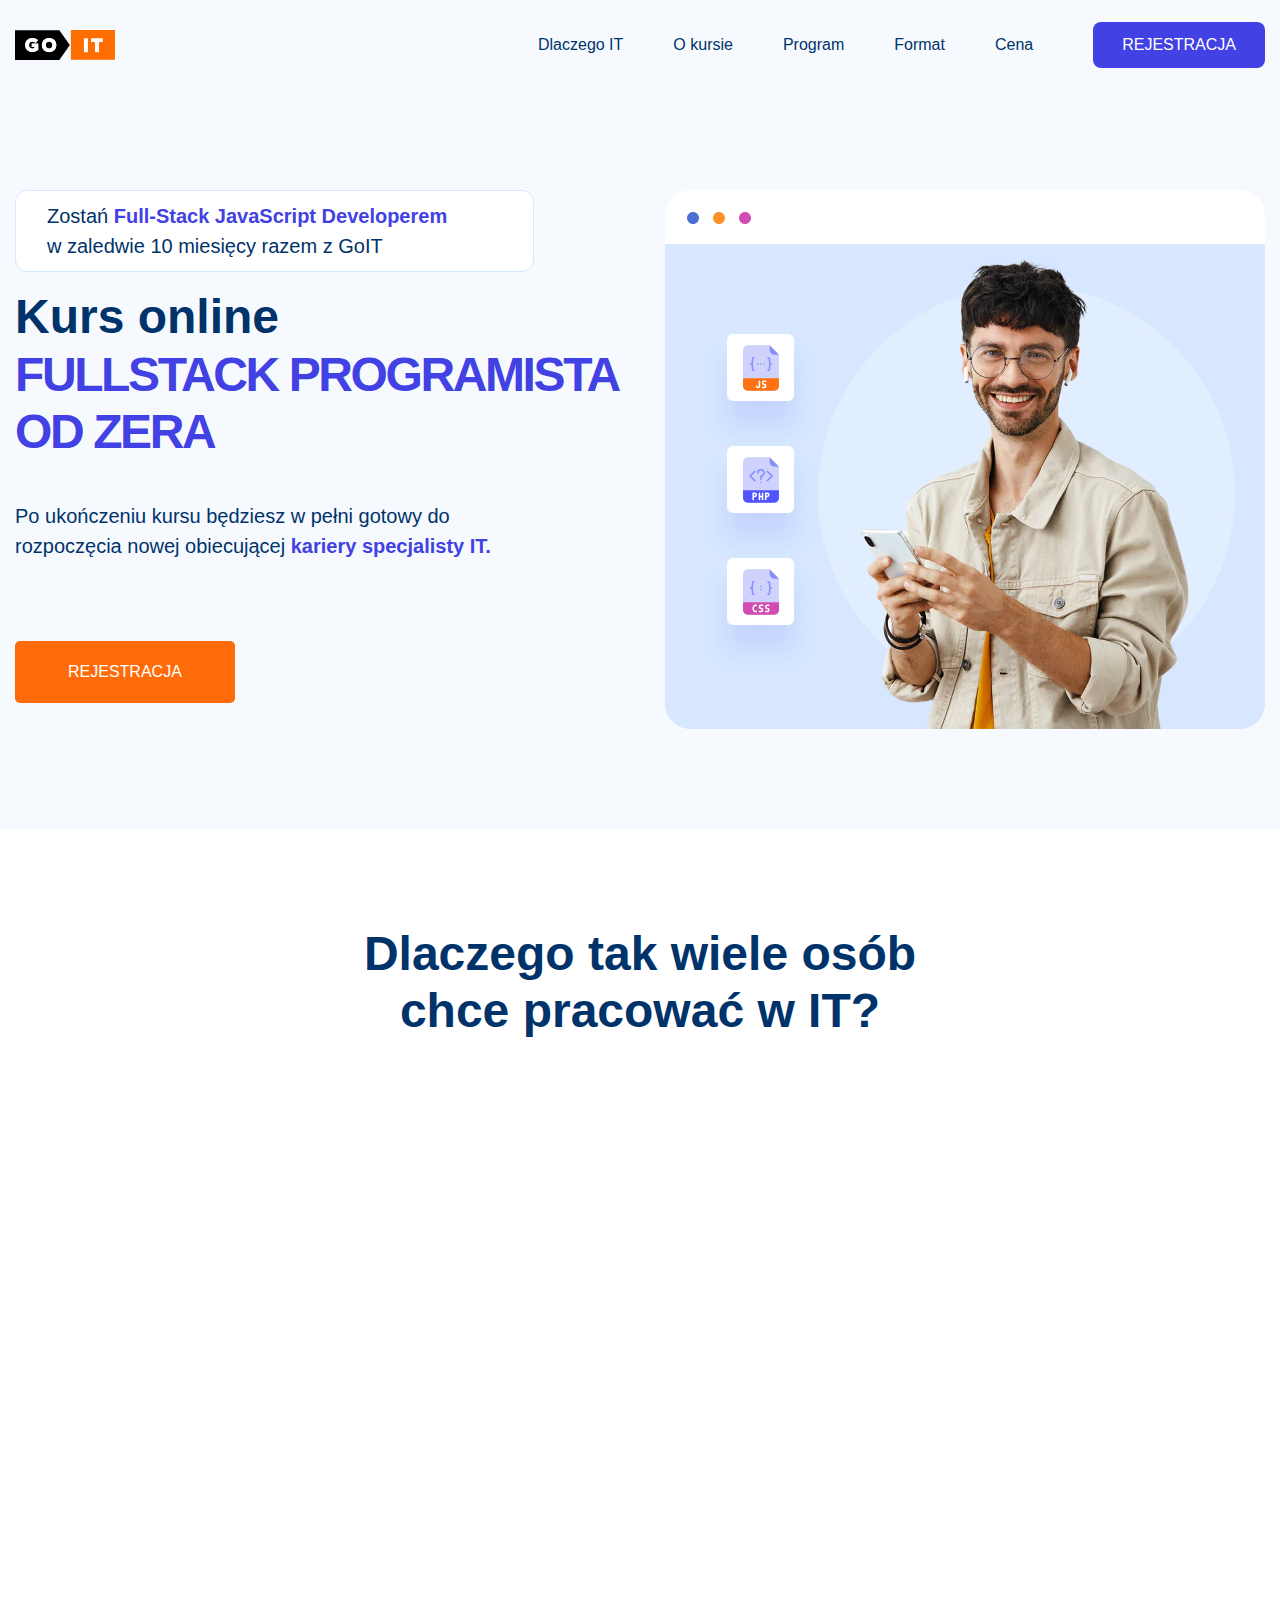
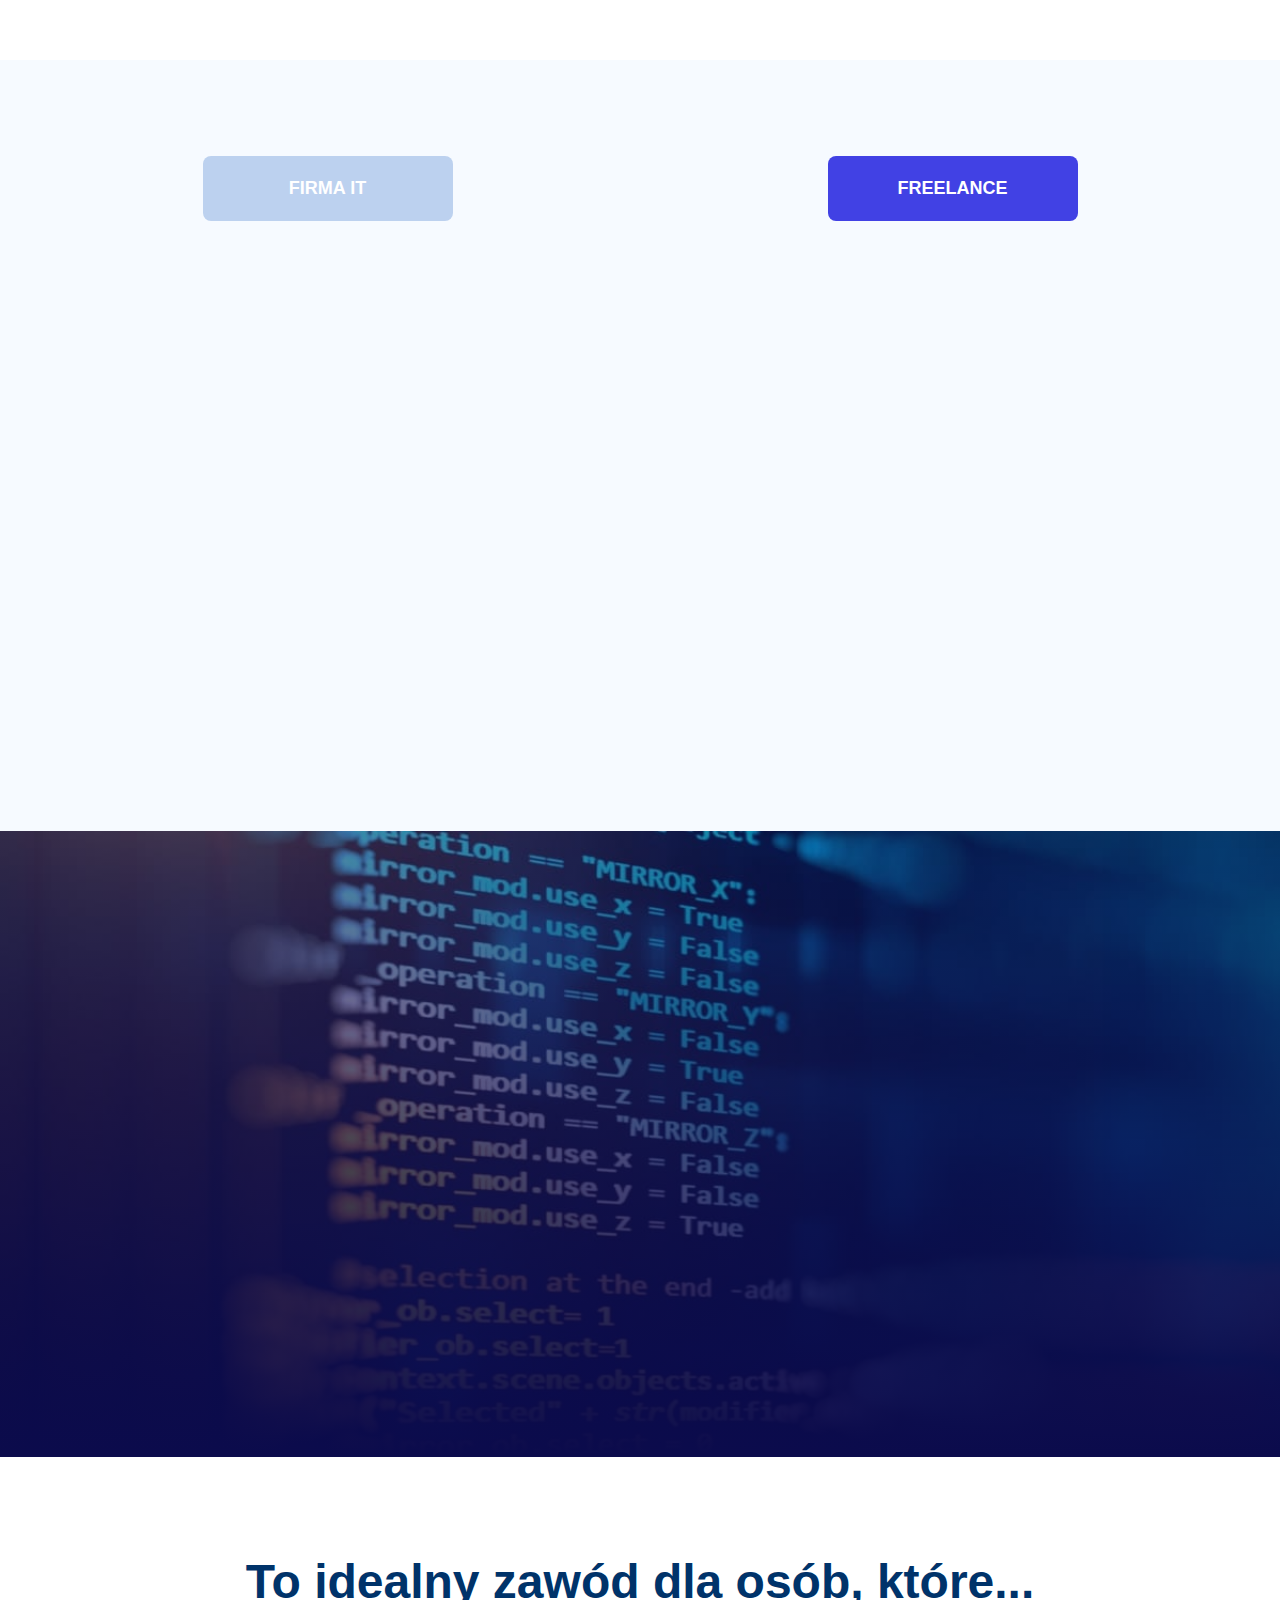
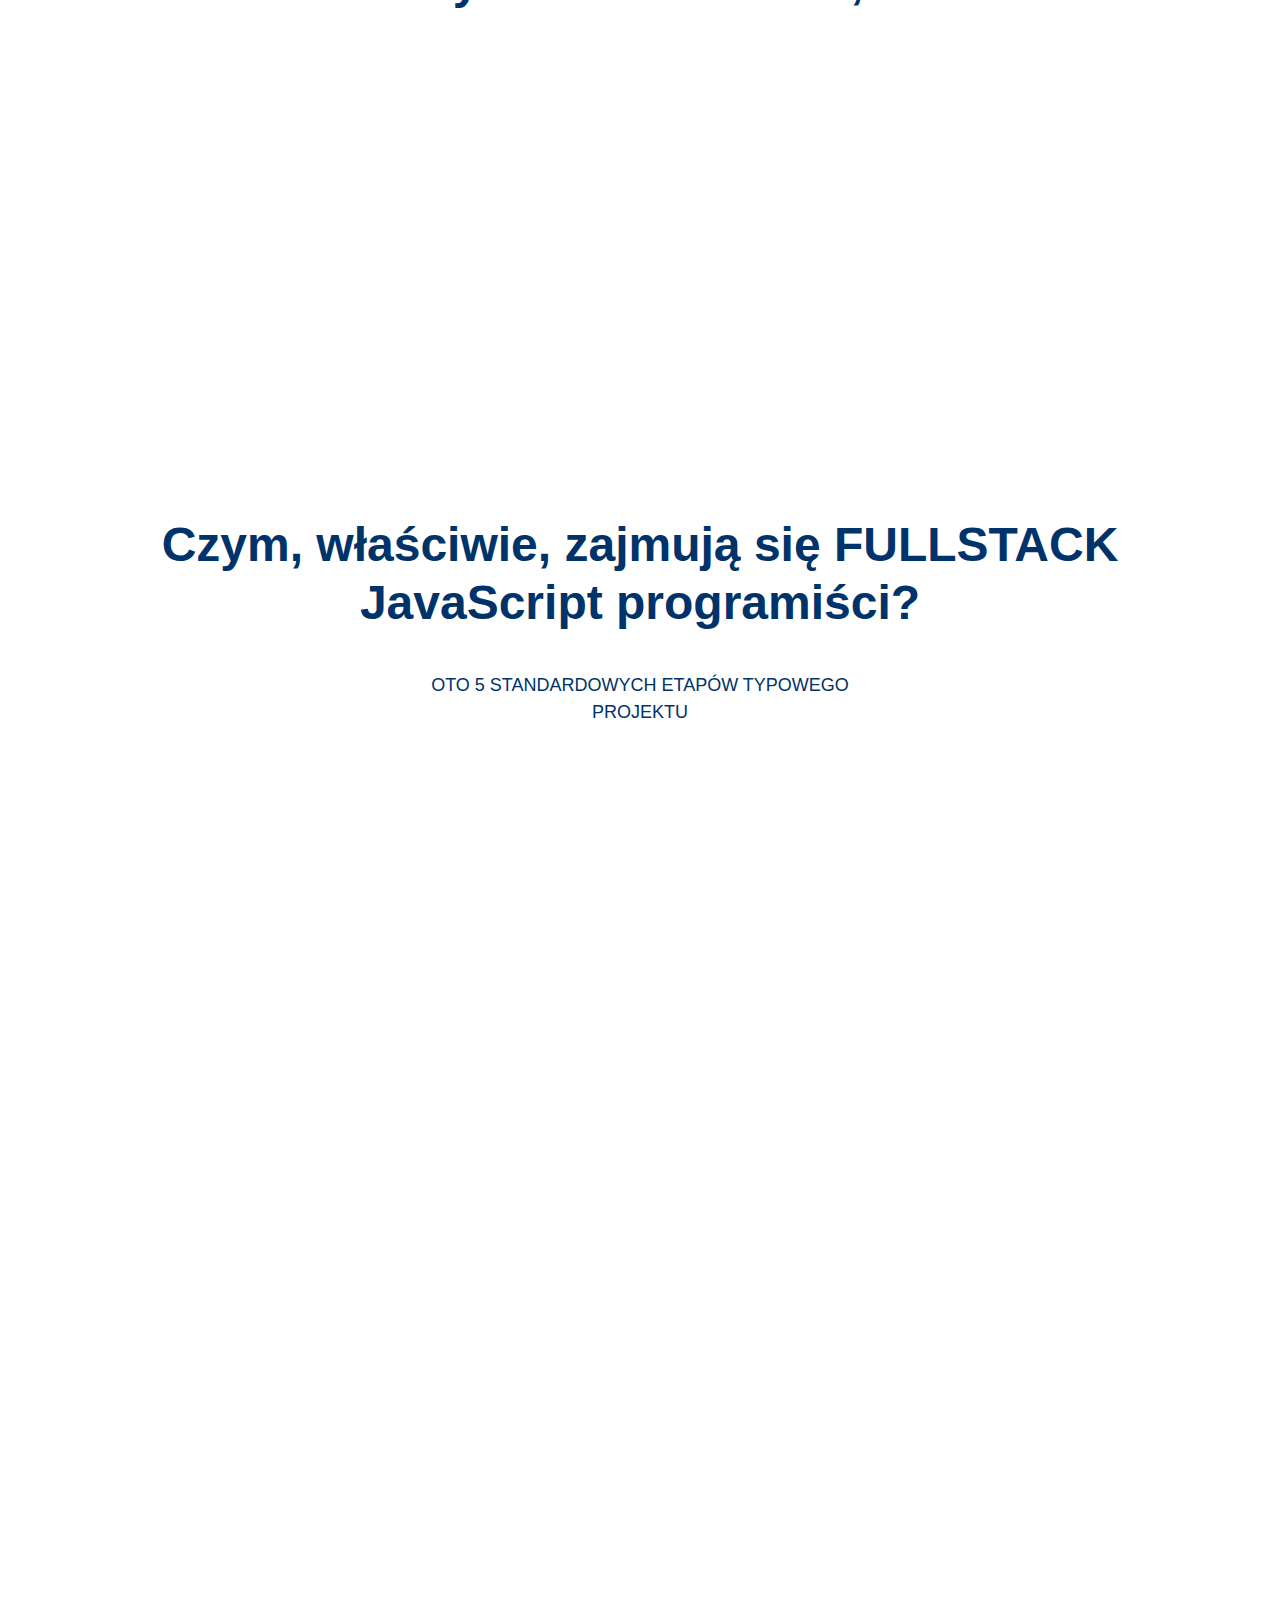
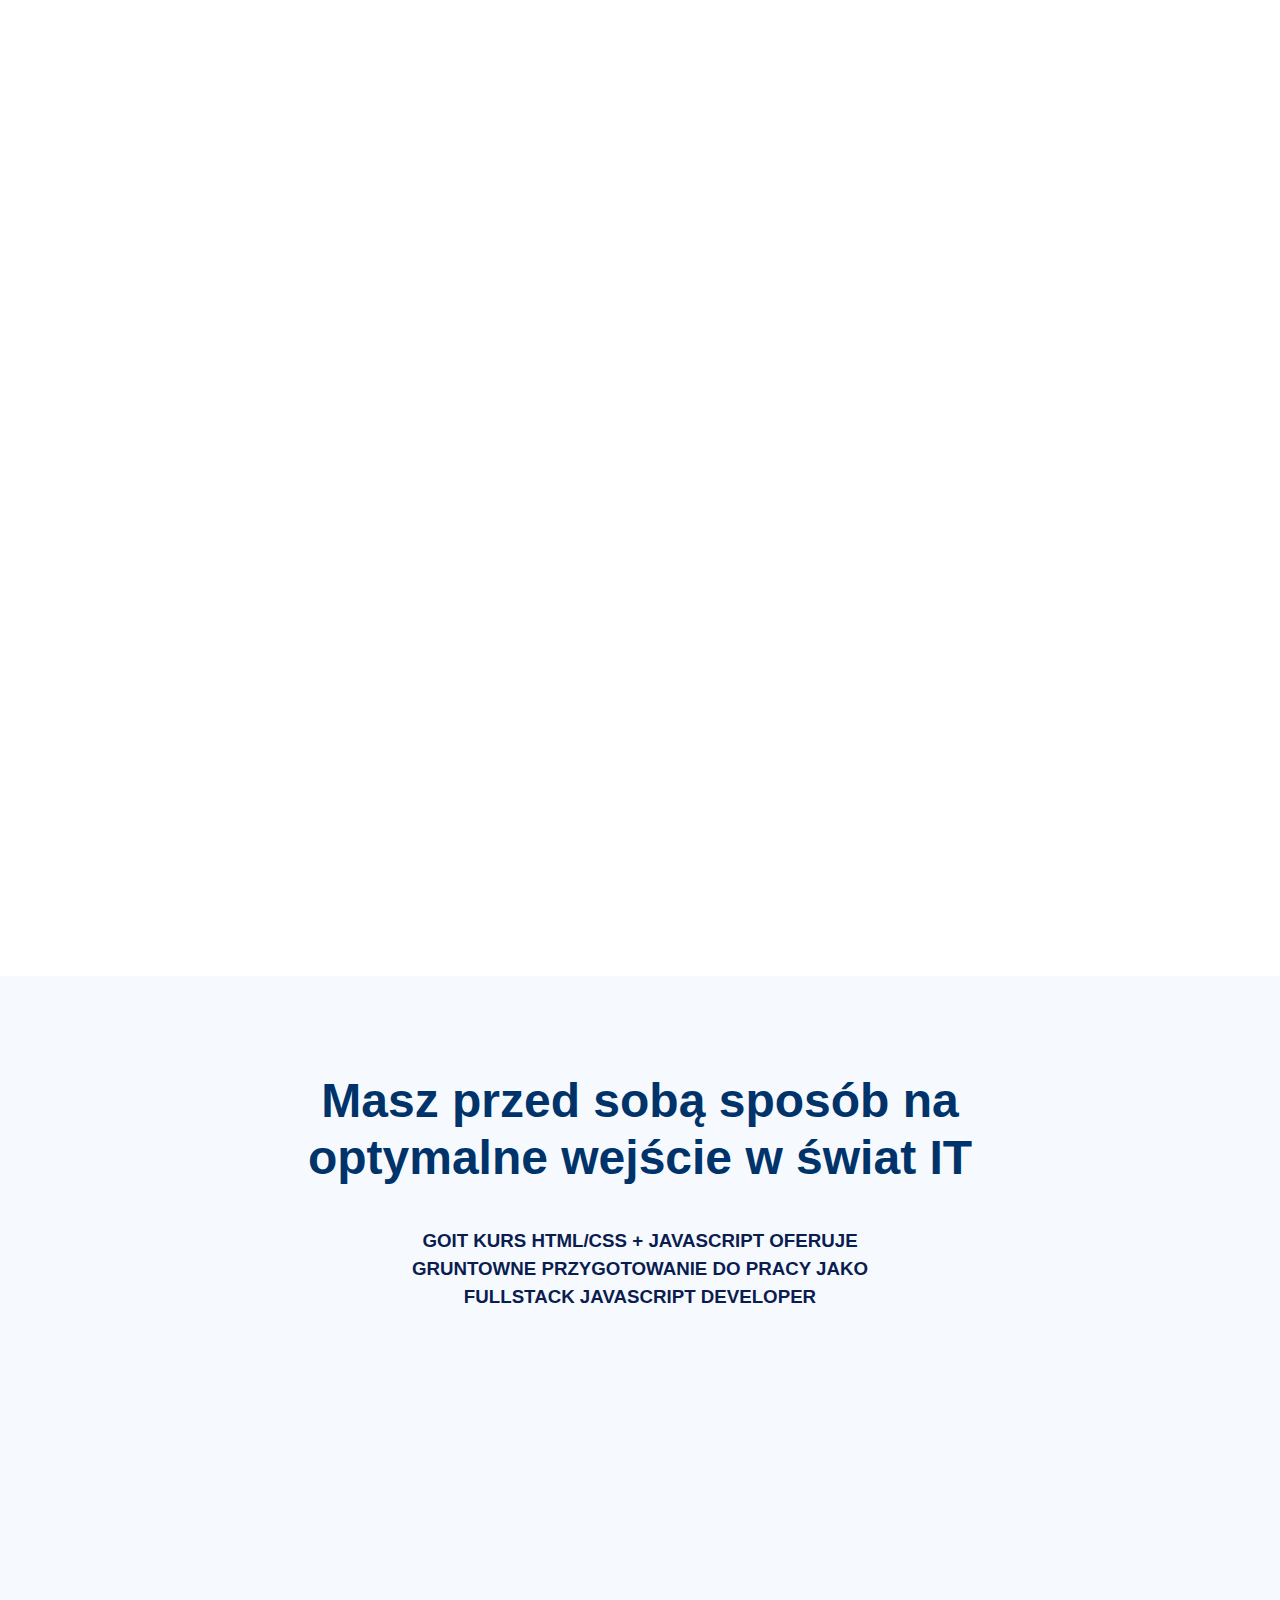
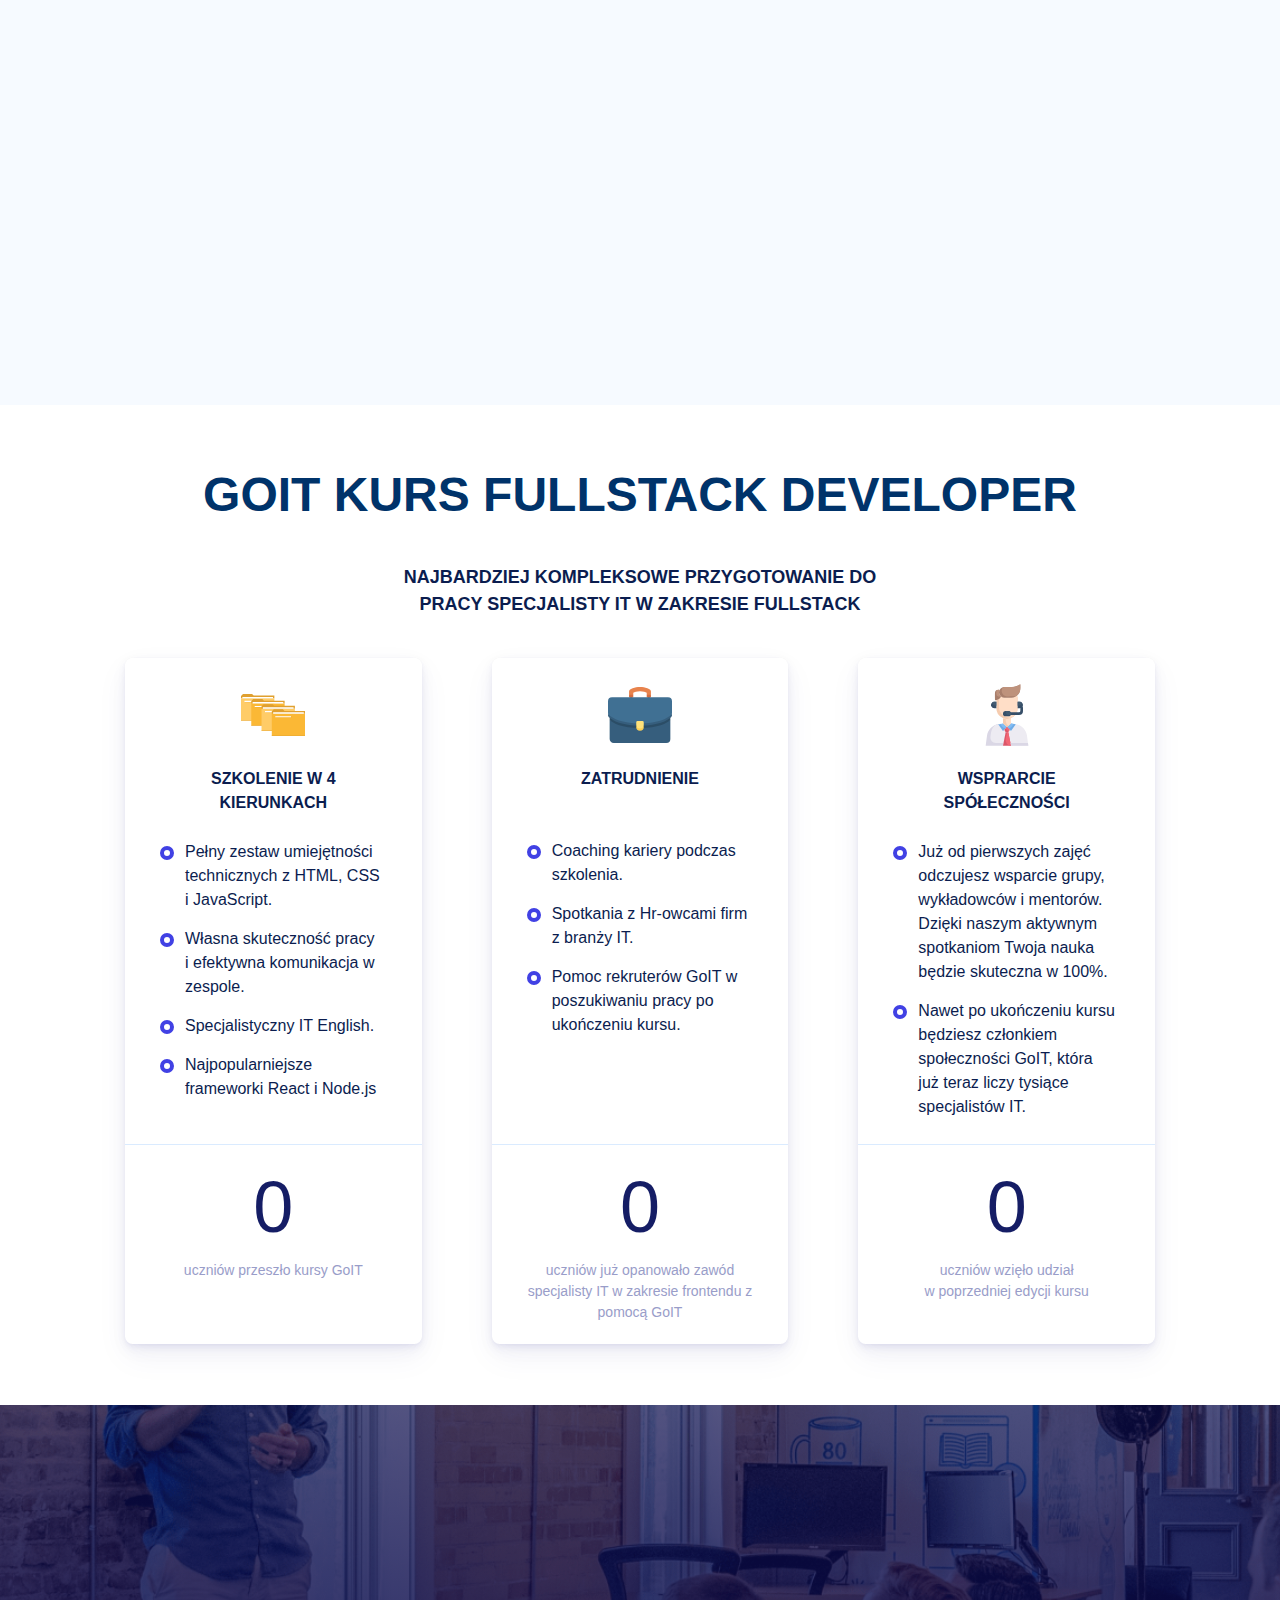
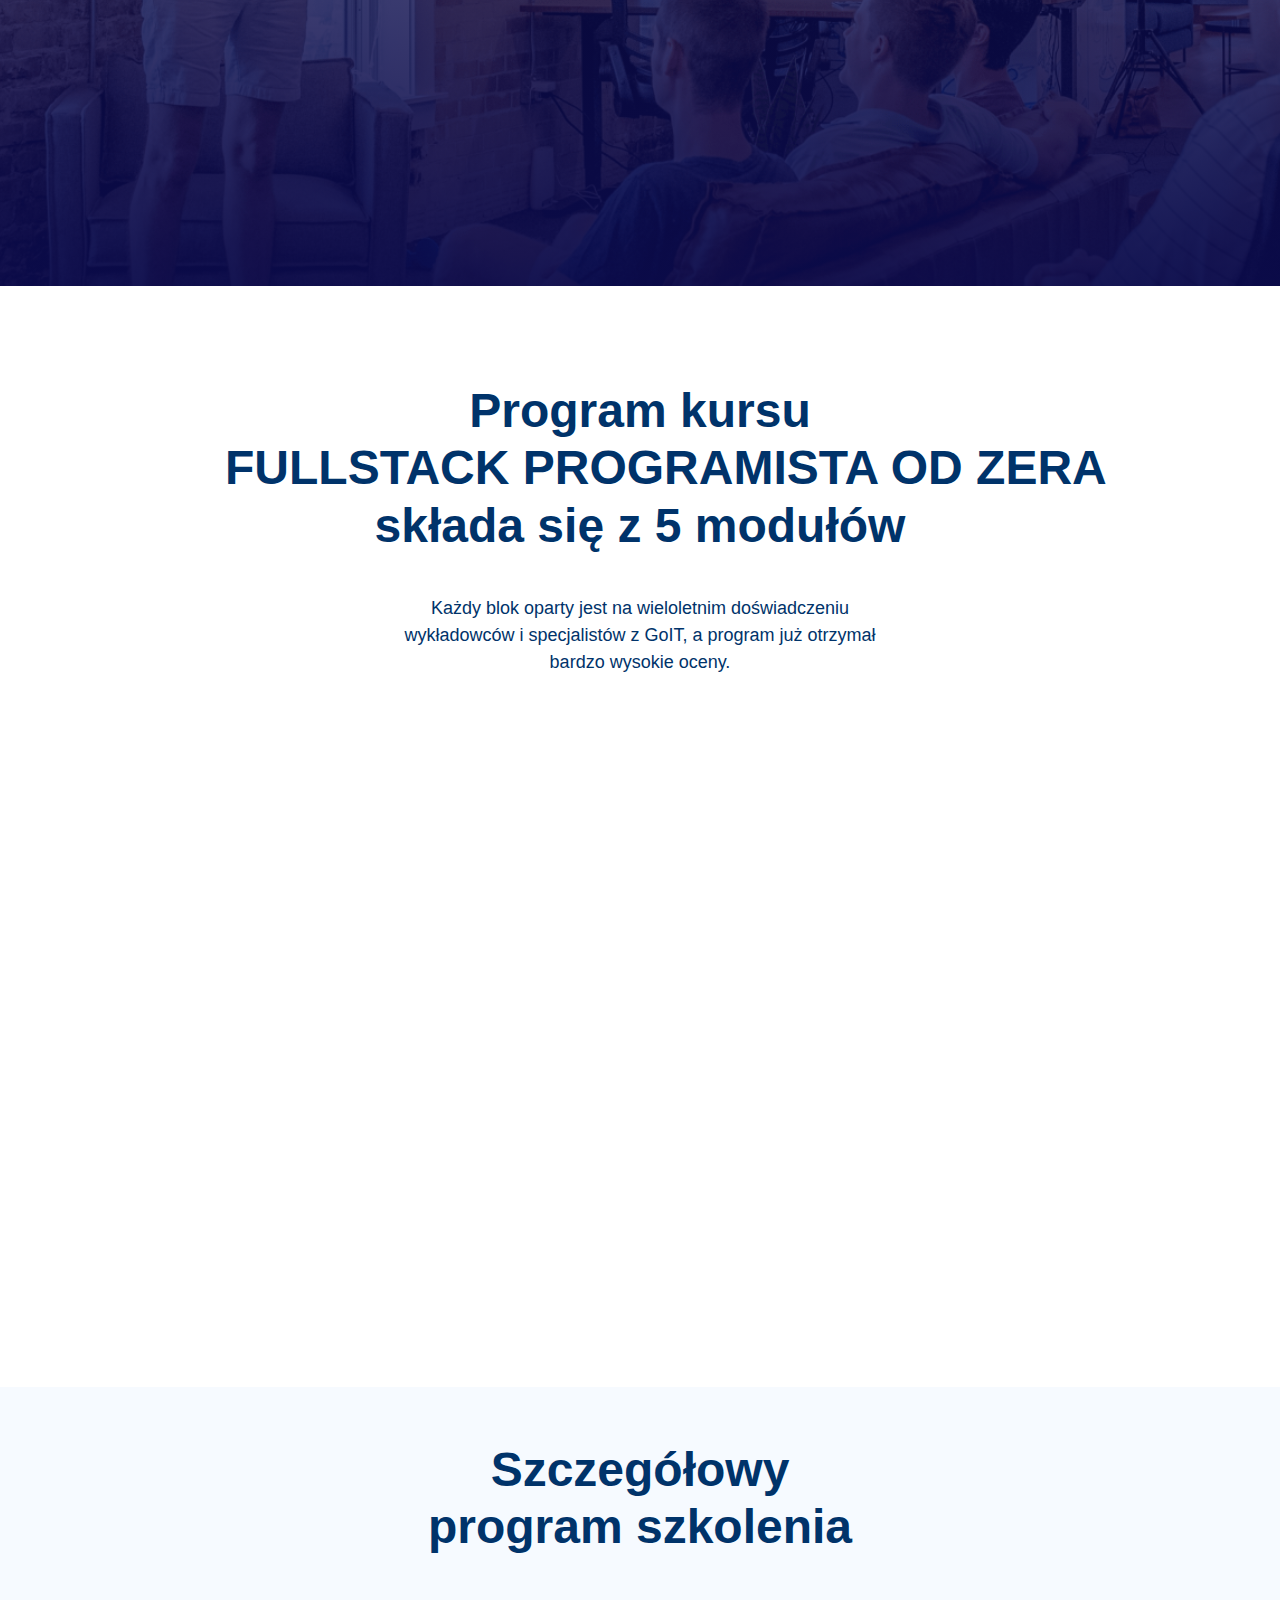
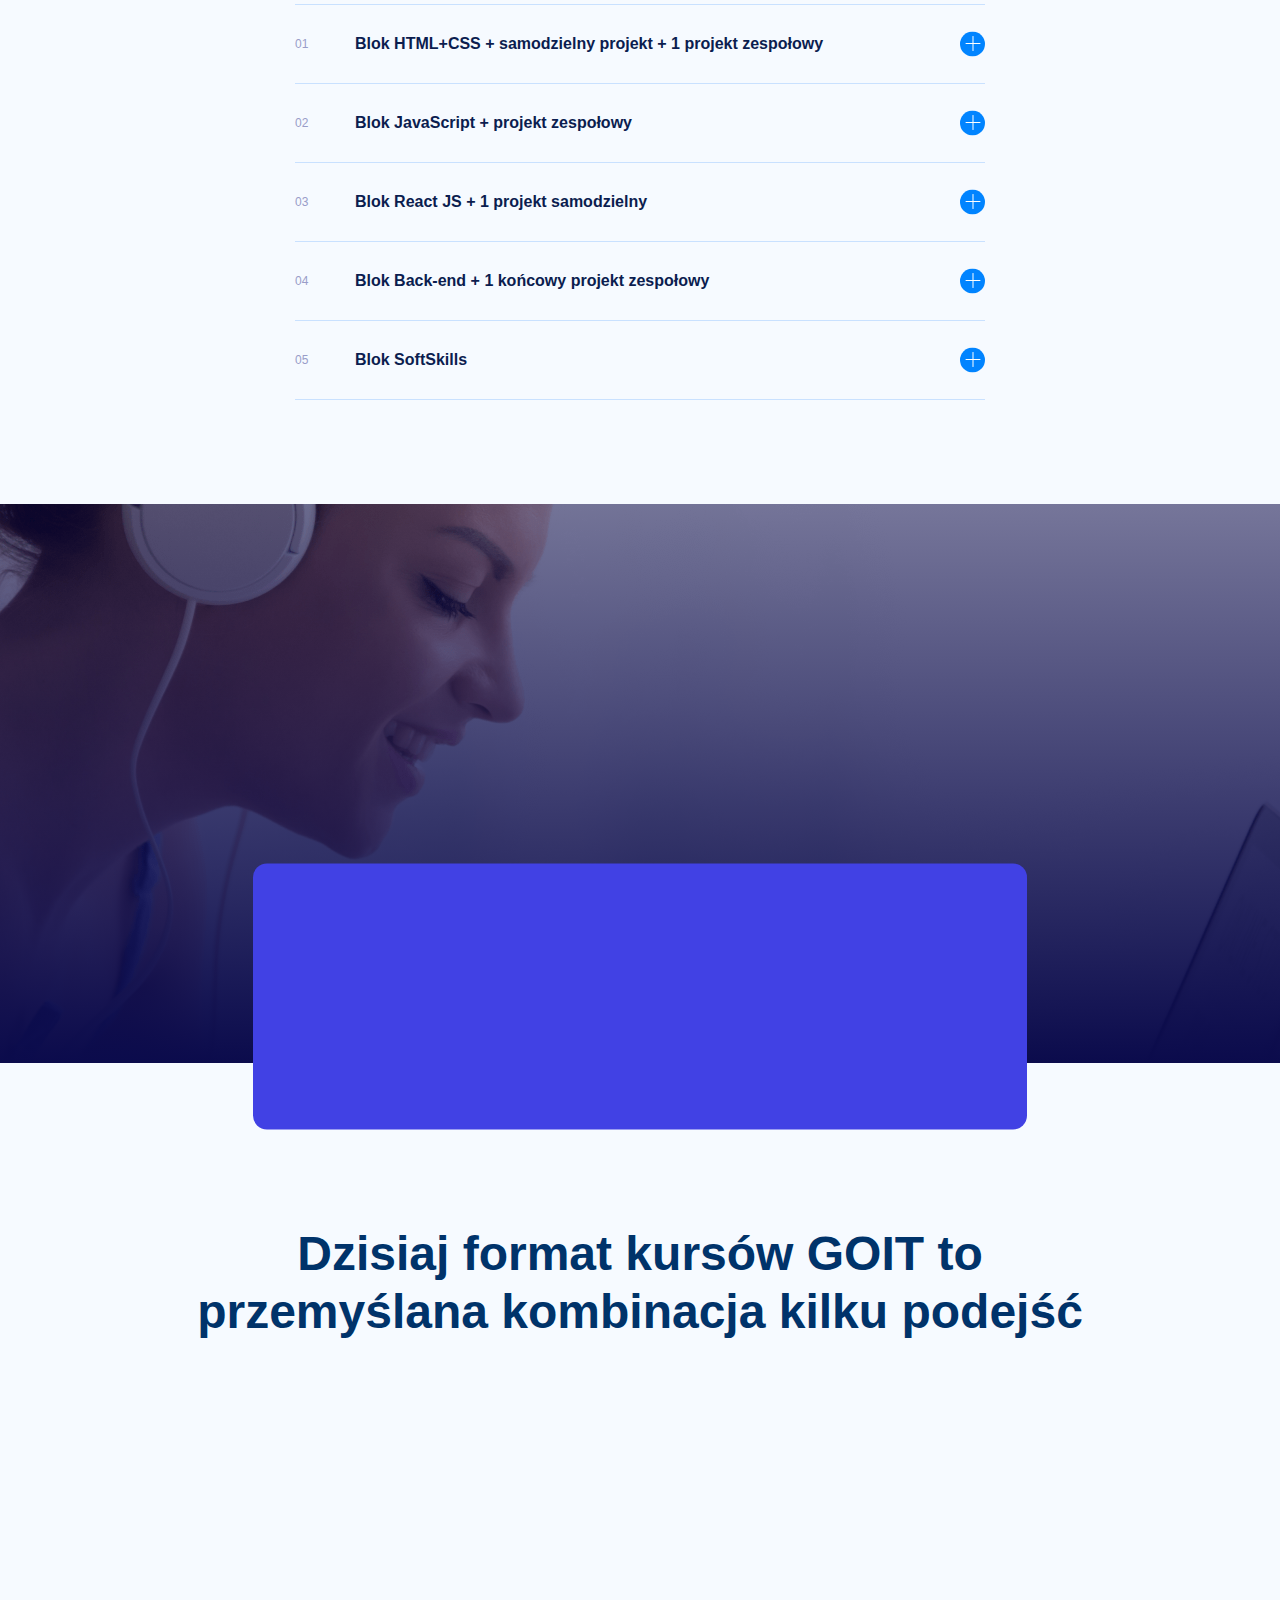
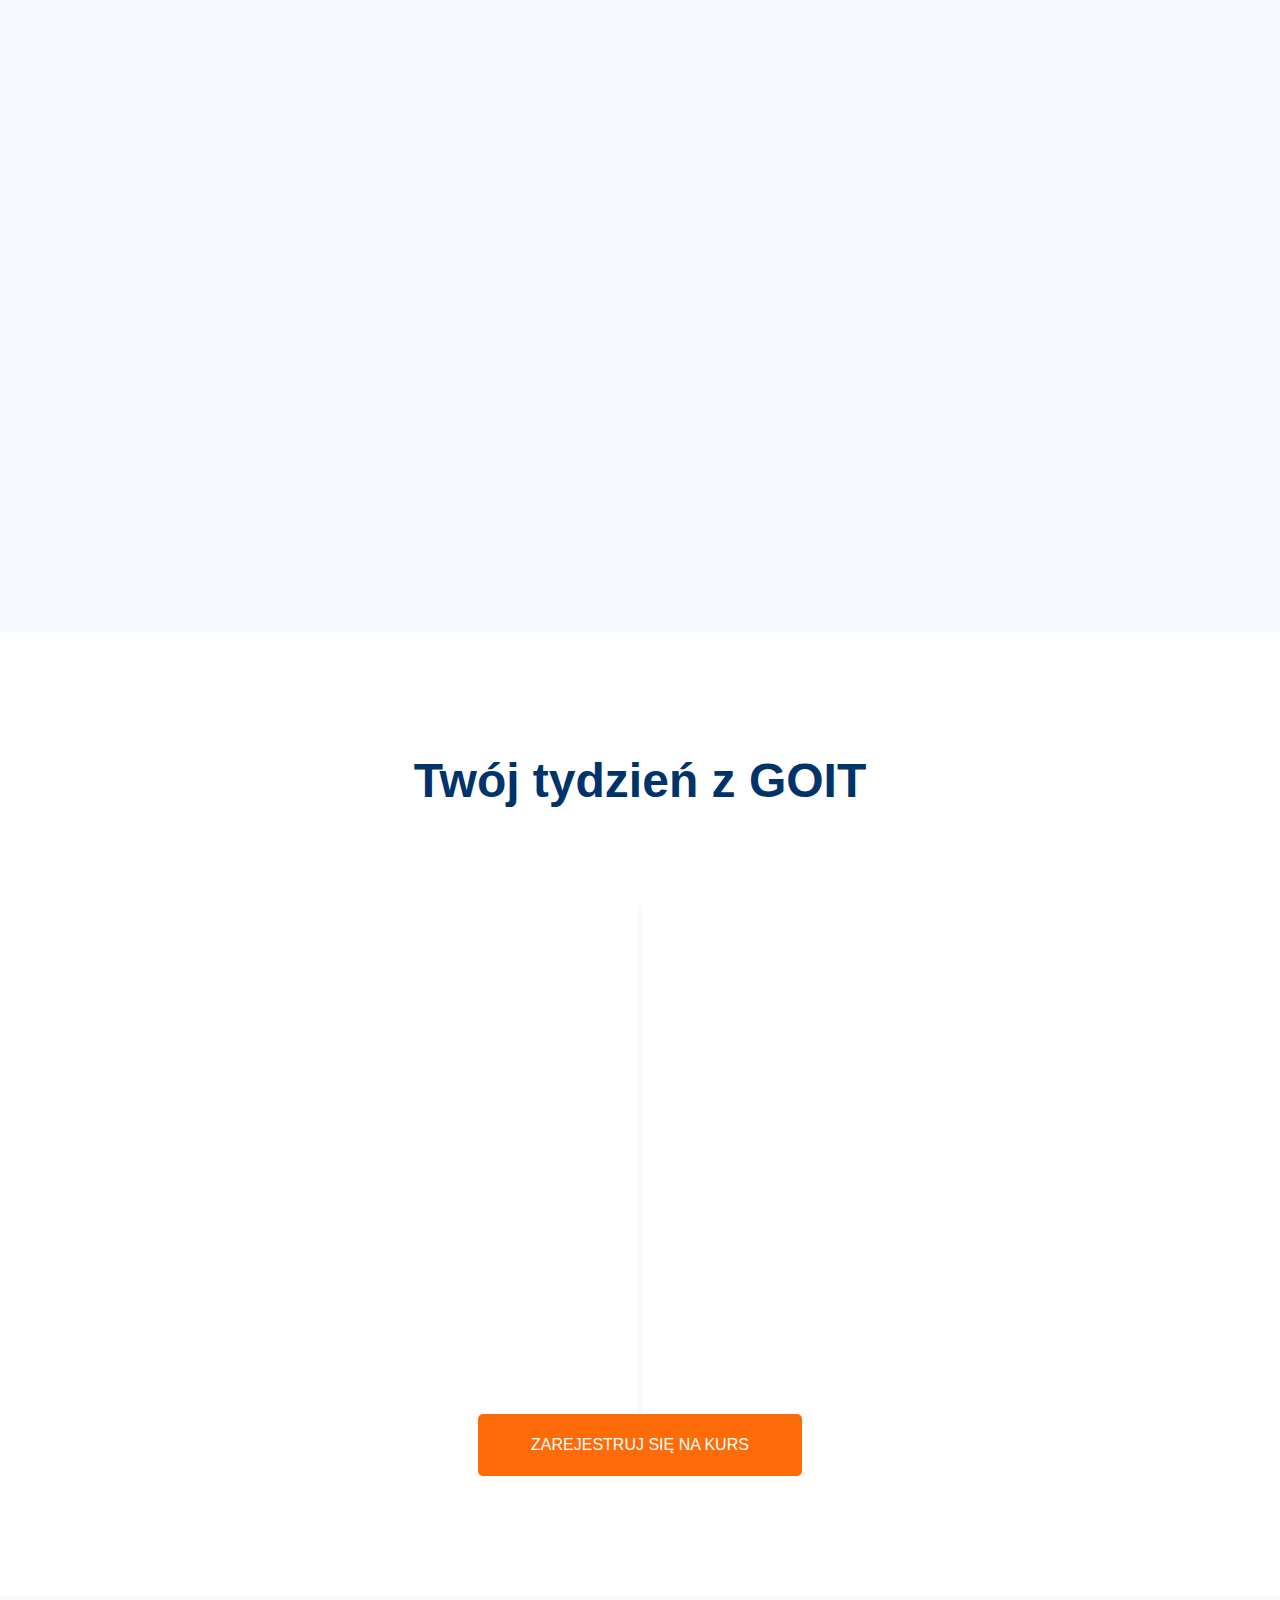
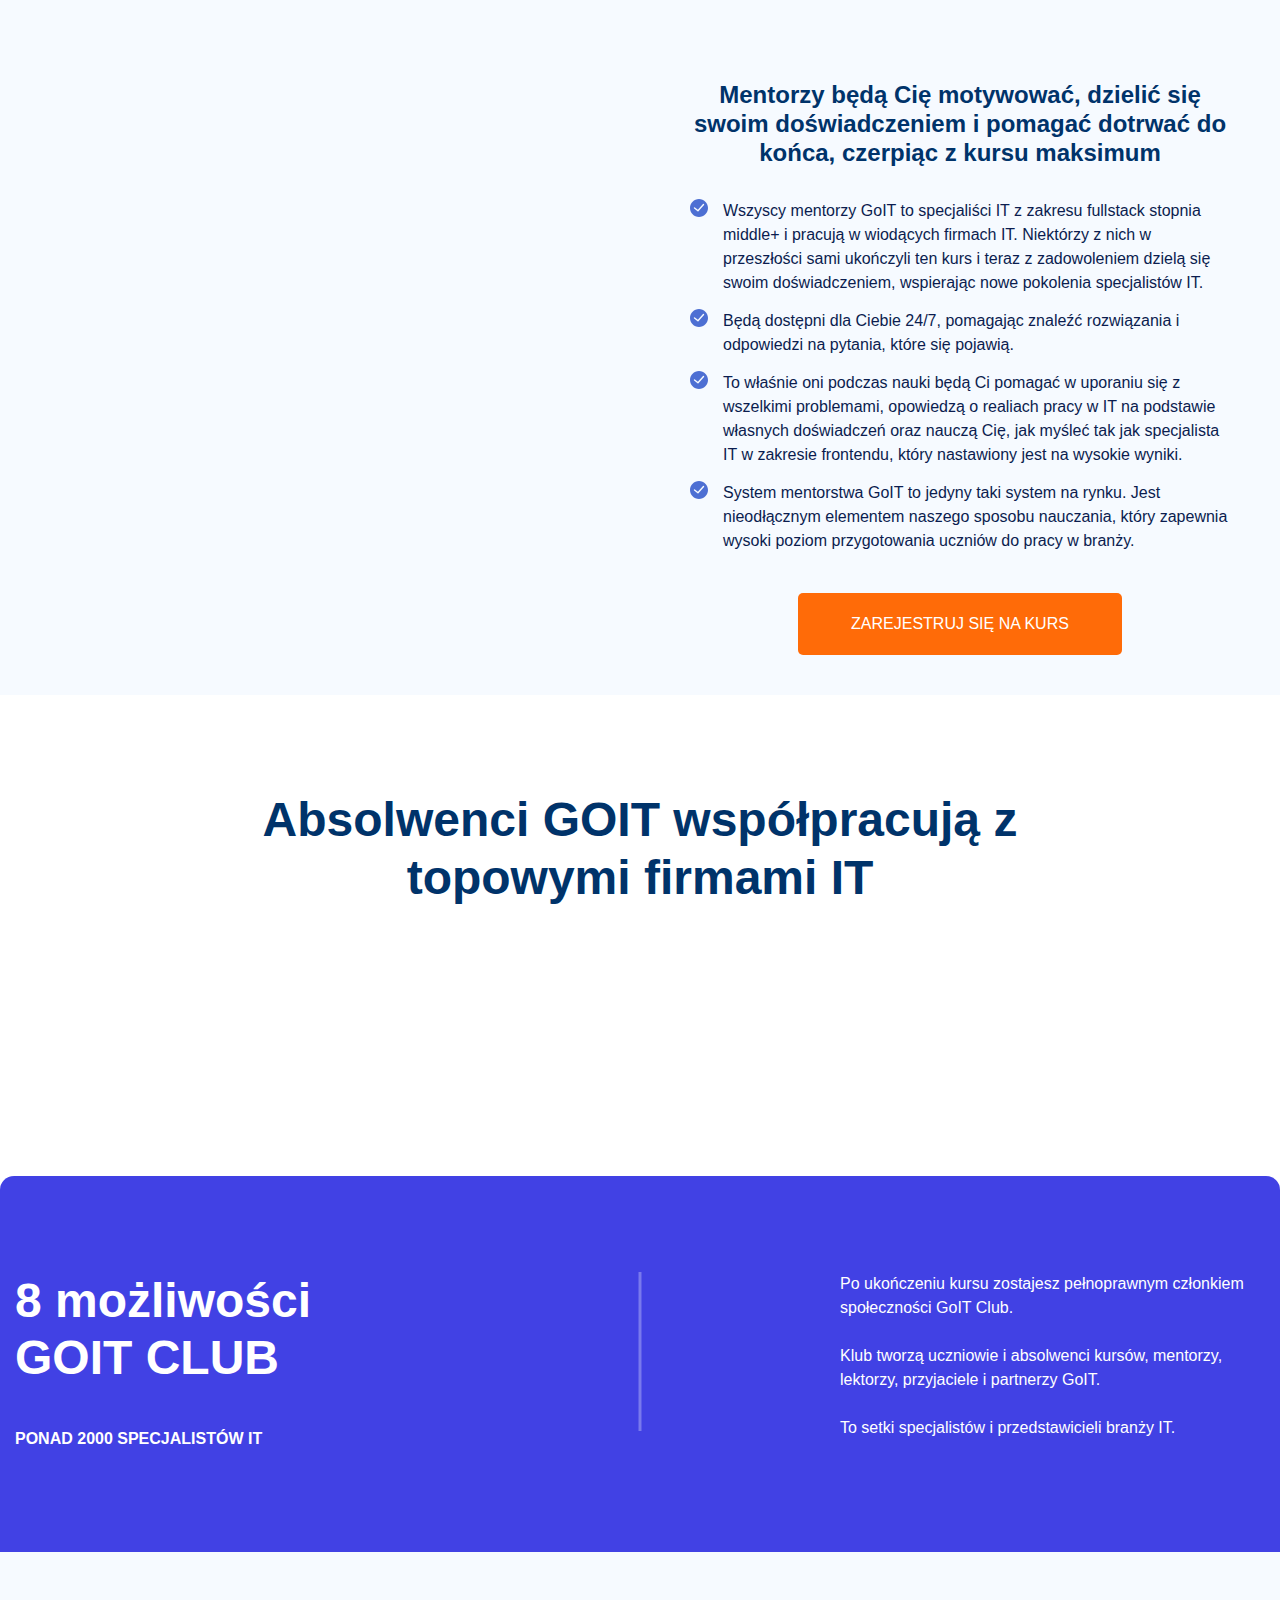
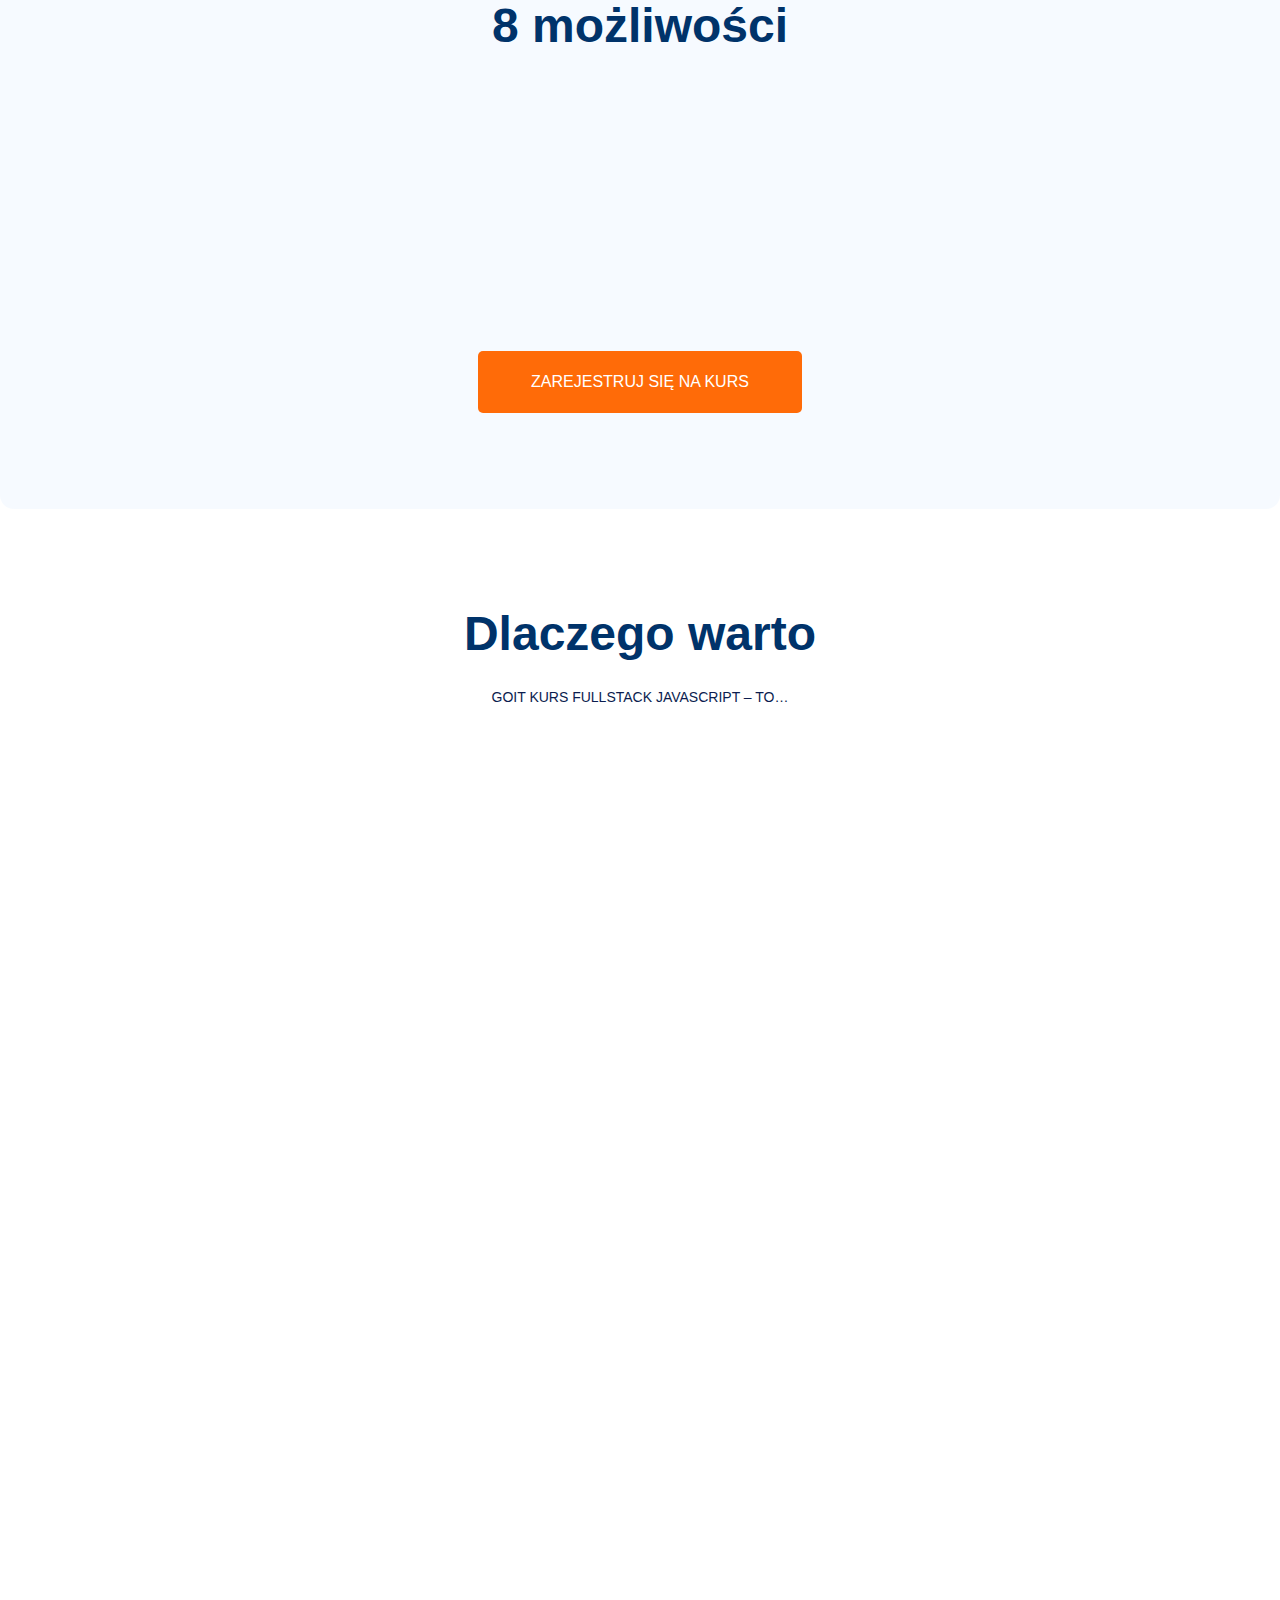
<file: index.html>
<!DOCTYPE html>
<html lang="pl">
  <head>
    <meta charset="UTF-8" />
    <meta http-equiv="x-ua-compatible" content="ie=edge" />
    <meta
      name="viewport"
      content="width=device-width,initial-scale=1,shrink-to-fit=no"
    />
    <meta name="robots" content="index, follow" />
    <meta name="google" content="notranslate" />
    <meta name="format-detection" content="telephone=no" />
    <meta
      name="description"
      content="Chciałbyś zacząć karierę w IT? 
🔥 10 miesięczny kurs online “Full-stack programista od zera”:
✅ Poznasz technologie, na które jest największe zapotrzebowanie na rynku w 2021 roku
✅ 300+ godzin nauki i praktyki zdobytych umiejętności
✅ Przygotujesz pierwsze 6 projektów do CV wykonane samodzielnie lub w grupie
✅ Pomagamy znaleźć pracę uczestnikom, którzy pozytywnie ukończą kurs
Dowiedź się więcej na stronie ⤵️"
    />
    <!-- Google Tag Manager -->
    <script>
      (function (w, d, s, l, i) {
        w[l] = w[l] || [];
        w[l].push({
          'gtm.start': new Date().getTime(),
          event: 'gtm.js',
        });
        var f = d.getElementsByTagName(s)[0],
          j = d.createElement(s),
          dl = l != 'dataLayer' ? '&l=' + l : '';
        j.async = true;
        j.src = 'https://www.googletagmanager.com/gtm.js?id=' + i + dl;
        f.parentNode.insertBefore(j, f);
      })(window, document, 'script', 'dataLayer', 'GTM-WRFL7XX');
    </script>
    <!-- End Google Tag Manager -->
    <title>GoIT Full Stack</title>
    <meta name="msapplication-TileColor" content="#da532c" />
    <meta name="theme-color" content="#ffffff" />
    <!-- OGP -->
    <meta
      property="og:description"
      content="Chciałbyś zacząć karierę w IT? 
  🔥 10 miesięczny kurs online “Full-stack programista od zera”:
  ✅ Poznasz technologie, na które jest największe zapotrzebowanie na rynku w 2021 roku
  ✅ 300+ godzin nauki i praktyki zdobytych umiejętności
  ✅ Przygotujesz pierwsze 6 projektów do CV wykonane samodzielnie lub w grupie
  ✅ Pomagamy znaleźć pracę uczestnikom, którzy pozytywnie ukończą kurs
  Dowiedź się więcej na stronie ⤵️"
    />
    <meta property="og:image" content="./assets/images/og-sm.jpeg" />
    <meta property="og:image:type" content="image/jpeg" />
    <meta property="og:image:width" content="600" />
    <meta property="og:image:height" content="518" />
    <meta
      property="og:site_name"
      content="GOIT - SZKOŁA PRZYGOTOWANIA SPECJALISTÓW-IT"
    />
    <meta
      property="og:title"
      content="GOIT - Kurs Fullstack programista od zera"
    />
    <meta property="og:url" content="https://goit.global/pl/fullstackonline/" />
    <!-- /OGP -->
    <!-- FAVICON IMG -->
    <link
      rel="shortcut icon"
      href="./assets/images/favicon/android-chrome-192x192.png"
      type="image/png"
    />
    <!-- /FAVICON IMG -->
    <link
      rel="apple-touch-icon"
      sizes="180x180"
      href="./assets/images/favicon/apple-touch-icon.png"
    />
    <link
      rel="icon"
      type="image/png"
      sizes="32x32"
      href="./assets/images/favicon/favicon-32x32.png"
    />
    <link
      rel="icon"
      type="image/png"
      sizes="16x16"
      href="./assets/images/favicon/favicon-16x16.png"
    />
    <link rel="manifest" href="./assets/images/favicon/site.webmanifest" />
    <link
      rel="mask-icon"
      href="./assets/images/favicon/safari-pinned-tab.svg"
      color="#5bbad5"
    />
    <link rel="preload" href="./assets/css/fonts.css" as="style" />
    <link rel="stylesheet" href="./assets/css/main.min.css" />
    <link rel="canonical" href="https://goit.global/pl/fullstackonline/" />
  </head>
  <body>
    <!-- Google Tag Manager (noscript) -->
    <noscript
      ><iframe
        src="https://www.googletagmanager.com/ns.html?id=GTM-WRFL7XX"
        height="0"
        width="0"
        style="display: none; visibility: hidden"
      ></iframe
    ></noscript>
    <!-- End Google Tag Manager (noscript) -->
    <div class="page">
      <header class="header">
        <div class="container header__container">
          <a href="./" aria-label="logo serwisu i link do strony głównej"
            ><img
              class="logo"
              src="./assets/images/logo-dark.svg"
              alt="GoIT logo"
              width="67"
              height="20"
              loading="lazy"
          /></a>
          <nav class="nav">
            <ul class="list nav-list">
              <li class="nav-item">
                <a
                  class="link nav-link"
                  href="#features"
                  aria-label="Dlaczego IT"
                  >Dlaczego IT</a
                >
              </li>
              <li class="nav-item">
                <a class="link nav-link" href="#program" aria-label="O kursie"
                  >O kursie</a
                >
              </li>
              <li class="nav-item">
                <a class="link nav-link" href="#faq" aria-label="Program"
                  >Program</a
                >
              </li>
              <li class="nav-item">
                <a class="link nav-link" href="#approaches" aria-label="Format"
                  >Format</a
                >
              </li>
              <li class="nav-item">
                <a class="link nav-link" href="#warranty" aria-label="Cena"
                  >Cena</a
                >
              </li>
            </ul>
          </nav>
          <button
            type="button"
            class="mobile-menu-btn"
            data-menu-btn
            aria-label="otwórz menu mobilne"
          >
            <svg class="mobile-menu-svg" width="30" height="20">
              <use href="./assets/images/sprite.svg#icon-mobile-menu"></use>
            </svg>
          </button>
          <button
            class="btn btn-modal tablet-menu-btn"
            type="button"
            data-menu-btn
            aria-label="otwórz menu tabletu"
          >
            Rejestracja
          </button>
        </div>
      </header>
      <div class="mobile-menu" data-menu>
        <img
          class="logo mobile-menu-logo"
          src="./assets/images/logo-dark.svg"
          alt="GoIT logo"
          width="67"
          height="20"
        />
        <button
          class="mobile-menu-close"
          type="button"
          aria-label="zamknij menu"
          data-menu-close-btn
        >
          <svg class="mobile-menu-close-svg" width="40" height="40">
            <use href="./assets/images/sprite.svg#icon-close-menu"></use>
          </svg>
        </button>
        <div class="container">
          <nav class="nav">
            <ul class="list nav-list">
              <li class="nav-item">
                <a
                  class="link nav-link"
                  href="#features"
                  aria-label="Dlaczego IT"
                  >Dlaczego IT</a
                >
              </li>
              <li class="nav-item">
                <a class="link nav-link" href="#program" aria-label="O kursie"
                  >O kursie</a
                >
              </li>
              <li class="nav-item">
                <a class="link nav-link" href="#faq" aria-label="Program"
                  >Program</a
                >
              </li>
              <li class="nav-item">
                <a class="link nav-link" href="#approaches" aria-label="Format"
                  >Format</a
                >
              </li>
              <li class="nav-item">
                <a class="link nav-link" href="#warranty" aria-label="Cena"
                  >Cena</a
                >
              </li>
            </ul>
          </nav>
        </div>
      </div>
      <main>
        <section class="section hero">
          <div class="container hero__container">
            <div class="hero__wrapper">
              <div class="hero__box">
                <h2 class="hero__descr">
                  Zostań
                  <span class="hero__descr-accent"
                    >Full-Stack JavaScript Developerem</span
                  ><br />w zaledwie 10 miesięcy razem z GoIT
                </h2>
              </div>
              <!-- <span class="hero__text"> </span> -->
              <h1 class="section-title hero__title">
                Kurs online<br /><span class="hero__title--accent"
                  >FULLSTACK PROGRAMISTA OD ZERA</span
                >
              </h1>
              <div class="hero__tablet-wrap">
                <div>
                  <p class="hero__info">
                    Po ukończeniu kursu będziesz w pełni gotowy do rozpoczęcia
                    nowej obiecującej
                    <span class="hero__info-accent"
                      >kariery specjalisty IT.</span
                    >
                  </p>
                  <div class="hero__btn-wrap">
                    <button class="hero__btn">
                      <svg width="34" height="34">
                        <use
                          href="./assets/images/sprite.svg#icon-shuttle"
                        ></use>
                      </svg>
                      <span class="hero__btn-box"
                        >Start kolejnej edycji<br /><span
                          class="hero__btn-accent"
                          >7 czerwca</span
                        ></span
                      >
                    </button>
                    <button
                      class="btn btn-modal hero__btn-registr"
                      type="button"
                    >
                      REJESTRACJA
                    </button>
                  </div>
                </div>
                <div class="hero__thumb">
                  <ul class="list hero__icons">
                    <li class="hero__card">
                      <svg class="hero__svg-btn">
                        <use href="./assets/images/sprite.svg#icon-blue"></use>
                      </svg>
                    </li>
                    <li class="hero__card">
                      <svg class="hero__svg-btn">
                        <use
                          href="./assets/images/sprite.svg#icon-orange"
                        ></use>
                      </svg>
                    </li>
                    <li class="hero__card">
                      <svg class="hero__svg-btn">
                        <use href="./assets/images/sprite.svg#icon-pink"></use>
                      </svg>
                    </li>
                  </ul>
                  <ul class="list hero__list">
                    <li class="hero__item">
                      <svg class="hero__svg">
                        <use href="./assets/images/sprite.svg#icon-js"></use>
                      </svg>
                    </li>
                    <li class="hero__item">
                      <svg class="hero__svg">
                        <use href="./assets/images/sprite.svg#icon-php"></use>
                      </svg>
                    </li>
                    <li class="hero__item">
                      <svg class="hero__svg">
                        <use href="./assets/images/sprite.svg#icon-css"></use>
                      </svg>
                    </li>
                  </ul>
                  <picture
                    ><source
                      srcset="
                        ./assets/images/hero/hero-ellipse@1x.webp,
                        ./assets/images/hero/hero-ellipse@2x.webp 2x
                      "
                      media="(min-width: 1280px)"
                      type="image/webp" />
                    <source
                      srcset="
                        ./assets/images/hero/hero-ellipse@2x.png 2x,
                        ./assets/images/hero/hero-ellipse@1x.png
                      "
                      media="(min-width: 1280px)"
                      type="image/png" />
                    <source
                      srcset="
                        ./assets/images/hero/tablet/hero-ellipse-tablet@1x.png,
                        ./assets/images/hero/tablet/hero-ellipse-tablet@2x.png 2x
                      "
                      media="(min-width: 768px)"
                      type="image/png" />
                    <source
                      srcset="
                        ./assets/images/hero/tablet/hero-ellipse-tablet@1x.webp,
                        ./assets/images/hero/tablet/hero-ellipse-tablet@2x.webp 2x
                      "
                      media="(min-width: 768px)"
                      type="image/webp" />
                    <img
                      class="hero__elipse"
                      src="./assets/images/hero/hero-ellipse@1x.png"
                      alt="hero-elipse"
                      width="417"
                      height="417"
                      loading="lazy" /></picture
                  ><picture
                    ><source
                      srcset="
                        ./assets/images/hero/hero-boy@1x.webp,
                        ./assets/images/hero/hero-boy@2x.webp 2x
                      "
                      media="(min-width: 1280px)"
                      type="image/webp" />
                    <source
                      srcset="
                        ./assets/images/hero/hero-boy@1x.png,
                        ./assets/images/hero/hero-boy@2x.png 2x
                      "
                      media="(min-width: 1280px)"
                      type="image/png" />
                    <source
                      srcset="
                        ./assets/images/hero/tablet/hero-boy-tablet@1x.webp,
                        ./assets/images/hero/tablet/hero-boy-tablet@2x.webp 2x
                      "
                      media="(min-width: 768px)"
                      type="image/webp" />
                    <source
                      srcset="
                        ./assets/images/hero/tablet/hero-boy-tablet@1x.png,
                        ./assets/images/hero/tablet/hero-boy-tablet@2x.png 2x
                      "
                      media="(min-width: 768px)"
                      type="image/png" />
                    <img
                      class="hero__img"
                      src="./assets/images/hero/hero-boy@1x.png"
                      alt="hero-boy"
                      width="330"
                      height="476"
                      loading="lazy"
                  /></picture>
                </div>
              </div>
            </div>
          </div>
        </section>
        <section class="section features" id="features">
          <div class="container">
            <h2 class="section-title features-title-width">
              Dlaczego tak wiele osób chce pracować w IT?
            </h2>
            <ul class="features list">
              <li class="features-item js_appearance_features">
                <div class="icon-box">
                  <svg class="features-icon">
                    <use
                      href="./assets/images/features/sprite.svg#icon-money"
                    ></use>
                  </svg>
                </div>
                <div class="text-box">
                  <h3 class="features-subtitle">WYSOKIE WYNAGRODZENIE</h3>
                  <p class="features-description">
                    Początkujący specjalista może liczyć na wynagrodzenie od
                    3500 zł. Starszy specjalista – od 10000 zł , a doświadczony
                    Team Lead otrzymuje średnio 20000 zł.
                  </p>
                </div>
              </li>
              <li class="features-item js_appearance_features">
                <div class="icon-box">
                  <svg class="features-icon">
                    <use
                      href="./assets/images/features/sprite.svg#icon-remote"
                    ></use>
                  </svg>
                </div>
                <div class="text-box">
                  <h3 class="features-subtitle">MOŻLIWOŚĆ PRACY ZDALNEJ</h3>
                  <p class="features-description">
                    Branża IT umożliwia pracę z dowolnego miejsca na ziemi.
                    Elastyczny grafik i nastawienie na wyniki pozwolą Ci wybrać
                    najdogodniejszy tryb.
                  </p>
                </div>
              </li>
              <li class="features-item js_appearance_features">
                <div class="icon-box">
                  <svg class="features-icon">
                    <use
                      href="./assets/images/features/sprite.svg#icon-work-from-home"
                    ></use>
                  </svg>
                </div>
                <div class="text-box">
                  <h3 class="features-subtitle">KOMFORTOWE WARUNKI PRACY</h3>
                  <p class="features-description">
                    Komfortowe biura klasy A, strefy odpoczynku, siłownia,
                    ubezpieczenie zdrowotne, szkolenia, wysoki poziom
                    zarządzania i kierowania projektami w zespołach.
                  </p>
                </div>
              </li>
              <li class="features-item js_appearance_features">
                <div class="icon-box">
                  <svg class="features-icon">
                    <use
                      href="./assets/images/features/sprite.svg#icon-piggy-bank"
                    ></use>
                  </svg>
                </div>
                <div class="text-box">
                  <h3 class="features-subtitle">ROZWIJAJĄCA SIĘ BRANŻA</h3>
                  <p class="features-description">
                    Rynek IT rozwija się na całym świecie. To najszybciej
                    rozwijająca się gałąź gospodarki. Co więcej, to właśnie w
                    tej dziedzinie znajdziesz najwięcej perspektyw rozwoju
                    zawodowego.
                  </p>
                </div>
              </li>
            </ul>
          </div>
        </section>
        <section class="section tabs">
          <div class="container">
            <ul class="list tabs__btn-list">
              <li class="tabs__btn-item">
                <button class="btn tabs__btn checked" disabled="disabled">
                  FIRMA IT
                </button>
              </li>
              <li class="tabs__btn-item">
                <button class="btn tabs__btn">FREELANCE</button>
              </li>
            </ul>
            <ul class="list tab-list">
              <li class="tabs__item">
                <div
                  class="tab__box tab__box--top gs_reveal_fromLeft gs_reveal"
                >
                  <div class="tabs__thumb">
                    <div class="tab__icons">
                      <svg class="tab__icon">
                        <use href="./assets/images/sprite.svg#icon-dots"></use>
                      </svg>
                    </div>
                    <picture
                      ><source
                        srcset="
                          ./assets/images/tabs/firma-mob@1x.webp,
                          ./assets/images/tabs/firma-mob@2x.webp 2x
                        "
                        media="(max-width: 767px)"
                        type="image/webp" />
                      <source
                        srcset="
                          ./assets/images/tabs/firma-mob@1x.jpg,
                          ./assets/images/tabs/firma-mob@2x.jpg 2x
                        "
                        media="(max-width: 767px)"
                        type="image/jpeg" />
                      <source
                        srcset="
                          ./assets/images/tabs/firma-desk@1x.webp,
                          ./assets/images/tabs/firma-desk@2x.webp 2x
                        "
                        media="(min-width: 1280px)"
                        type="image/webp" />
                      <source
                        srcset="
                          ./assets/images/tabs/firma-desk@1x.jpg,
                          ./assets/images/tabs/firma-desk@2x.jpg 2x
                        "
                        media="(min-width: 1280px)"
                        type="image/jpeg" />
                      <source
                        srcset="
                          ./assets/images/tabs/firma-tablet@1x.webp,
                          ./assets/images/tabs/firma-tablet@2x.webp 2x
                        "
                        media="(min-width: 768px)"
                        type="image/jpeg" />
                      <source
                        srcset="
                          ./assets/images/tabs/firma-tablet@1x.jpg,
                          ./assets/images/tabs/firma-tablet@2x.jpg 2x
                        "
                        media="(min-width: 768px)"
                        type="image/jpeg" />
                      <img
                        src="./assets/images/tabs/firma-mob@1x.jpg"
                        alt="firma"
                        width="334"
                        height="195"
                        loading="lazy"
                    /></picture>
                  </div>
                </div>
                <div
                  class="
                    tab__box tab__box--bottom
                    gs_reveal_fromRight gs_reveal
                  "
                >
                  <div class="tab__icons">
                    <svg class="tab__icon">
                      <use href="./assets/images/sprite.svg#icon-dots"></use>
                    </svg>
                  </div>
                  <ul class="list tab-text__list">
                    <li class="tab-text__item">
                      <p class="tab-text__text">
                        Praca z dowolnego miejsca na ziemi.
                      </p>
                    </li>
                    <li class="tab-text__item">
                      <p class="tab-text__text">Grafik wybierasz sobie sam.</p>
                    </li>
                    <li class="tab-text__item">
                      <p class="tab-text__text">
                        Stopień wynagrodzenia zależy tylko od Twoich
                        umiejętności organizacji pracy.
                      </p>
                    </li>
                    <li class="tab-text__item">
                      <p class="tab-text__text">
                        Interesujące projekty, które będą wyzwaniem dla Twoich
                        umiejętności.
                      </p>
                    </li>
                  </ul>
                </div>
              </li>
              <li class="tabs__item is-hidden">
                <div class="tab__box tab__box--bottom">
                  <div class="tabs__thumb">
                    <div class="tab__icons">
                      <svg class="tab__icon">
                        <use href="./assets/images/sprite.svg#icon-dots"></use>
                      </svg>
                    </div>
                    <picture
                      ><source
                        srcset="
                          ./assets/images/tabs/freelancer-mob@1x.webp,
                          ./assets/images/tabs/freelancer-mob@2x.webp 2x
                        "
                        media="(max-width:767px)"
                        type="image/webp" />
                      <source
                        srcset="
                          ./assets/images/tabs/freelancer-mob@1x.jpg,
                          ./assets/images/tabs/freelancer-mob@2x.jpg 2x
                        "
                        media="(max-width:767px)"
                        type="image/jpeg" />
                      <source
                        srcset="
                          ./assets/images/tabs/freelancer-desk@1x.webp,
                          ./assets/images/tabs/freelancer-desk@2x.webp 2x
                        "
                        media="(min-width:1280px)"
                        type="image/webp" />
                      <source
                        srcset="
                          ./assets/images/tabs/freelancer-desk@1x.jpg,
                          ./assets/images/tabs/freelancer-desk@2x.jpg 2x
                        "
                        media="(min-width:1280px)"
                        type="image/jpeg" />
                      <source
                        srcset="
                          ./assets/images/tabs/freelancer-tablet@1x.webp,
                          ./assets/images/tabs/freelancer-tablet@2x.webp 2x
                        "
                        media="(min-width:768px)"
                        type="image/jpeg" />
                      <source
                        srcset="
                          ./assets/images/tabs/freelancer-tablet@1x.jpg,
                          ./assets/images/tabs/freelancer-tablet@2x.jpg 2x
                        "
                        media="(min-width:768px)"
                        type="image/jpeg" />
                      <img
                        src="./assets/images/tabs/freelancer-mob@1x.jpg"
                        alt="firma"
                        width="335"
                        height="196"
                        loading="lazy"
                    /></picture>
                  </div>
                </div>
                <div class="tab__box tab__box--top">
                  <div class="tab__icons">
                    <svg class="tab__icon">
                      <use href="./assets/images/sprite.svg#icon-dots"></use>
                    </svg>
                  </div>
                  <ul class="list tab-text__list">
                    <li class="tab-text__item">
                      <p class="tab-text__text">
                        Praca w fajnym biurze z wysokim wynagrodzeniem.
                      </p>
                    </li>
                    <li class="tab-text__item">
                      <p class="tab-text__text">
                        Rozbudowane zespoły, którzy pracują na rezultat.
                      </p>
                    </li>
                    <li class="tab-text__item">
                      <p class="tab-text__text">
                        Ciągła nauka i wspracie od doświadczonych kolegów.
                      </p>
                    </li>
                    <li class="tab-text__item">
                      <p class="tab-text__text">
                        Duży potencjał rozwoju kariery.
                      </p>
                    </li>
                  </ul>
                </div>
              </li>
            </ul>
          </div>
        </section>
        <section class="section question">
          <div class="container">
            <h2 class="section-title question__title js_appearance_curses">
              KIM JEST FULLSTACK JAVASCRIPT DEVELOPER?
            </h2>
            <p class="question__text js_appearance_curses">
              To programista, który tworzy interfejs i backend dla użytkownika w
              aplikacjach, stronach i serwisach internetowych.<br /><br />Interfejs
              użytkownika – wszystko to, co widzisz na ekranie swojego
              komputera, kiedy przeglądasz jakąkolwiek stronę internetową.
            </p>
            <button
              class="btn btn-modal question__btn js_appearance_curses"
              type="button"
            >
              REJESTRACJA
            </button>
          </div>
        </section>
        <section class="section">
          <div class="container">
            <h2 class="section-title">To idealny zawód dla osób, które...</h2>
            <ul class="qualities list">
              <li class="qualities-item js_appearance_qualities">
                <div class="qualities-icon-box">
                  <svg width="50" height="50">
                    <use
                      href="./assets/images/qualities/sprite.svg#icon-browser"
                    ></use>
                  </svg>
                </div>
                <div>
                  <p>
                    Wpadają w szał, gdy widzą stronę, na której wszystko jest
                    krzywo i coś nie działa tak, jak powinno. Aż ma się ochotę
                    wszystko poprawić i uprościć.
                  </p>
                </div>
              </li>
              <li class="qualities-item js_appearance_qualities">
                <div class="qualities-icon-box">
                  <svg width="50" height="50">
                    <use
                      href="./assets/images/qualities/sprite.svg#icon-user"
                    ></use>
                  </svg>
                </div>
                <div>
                  <p>
                    Chcą, aby efekty pracy programistów, designerów,
                    copywriterów były dostępne i wygodne w użyciu dla
                    użytkowników.
                  </p>
                </div>
              </li>
              <li class="qualities-item js_appearance_qualities">
                <div class="qualities-icon-box">
                  <svg width="50" height="50">
                    <use
                      href="./assets/images/qualities/sprite.svg#icon-coding"
                    ></use>
                  </svg>
                </div>
                <div>
                  <p>
                    Lubią, kiedy wyniki pracy można „pomacać”, pokazać
                    przyjaciołom i rodzinie. Odpowiadanie na pytanie „Czym się
                    zajmujesz całymi dniami?” jest tutaj bardzo proste
                  </p>
                </div>
              </li>
              <li class="qualities-item js_appearance_qualities">
                <div class="qualities-icon-box">
                  <svg width="50" height="50">
                    <use
                      href="./assets/images/qualities/sprite.svg#icon-web-programming"
                    ></use>
                  </svg>
                </div>
                <div>
                  <p>
                    Są gotowi zwracać uwagę na każdy szczegół, doprowadzając
                    produkt do perfekcji. Przy okazji poznać podstawy HTML, CSS,
                    JavaScript, obserwując to, jak nawet najmniejsza zmiana w
                    kodzie wpływa na końcowy wygląd produktu.
                  </p>
                </div>
              </li>
            </ul>
          </div>
        </section>
        <section class="section work" id="work">
          <div class="container">
            <h2 class="section-title">
              Czym, właściwie, zajmują się FULLSTACK JavaScript programiści?
            </h2>
            <p class="subtitle">OTO 5 STANDARDOWYCH ETAPÓW TYPOWEGO PROJEKTU</p>
            <ul class="list work-list">
              <li class="item">
                <p class="work-text gs_reveal_fromRight gs_reveal">
                  Otrzymują i dokładnie analizują: makietę designu strony (obraz
                  tego, jak powinna ona wyglądać); towarzyszące temu zadanie
                  techniczne dotyczące zaplanowanej funkcjonalności strony (jak
                  wszystko powinno działać).
                </p>
                <picture class="gs_reveal_fromLeft gs_reveal"
                  ><source
                    srcset="
                      ./assets/images/work/analiz/analiz-mobile.webp,
                      ./assets/images/work/analiz/analiz-mobile@2x.webp 2x
                    "
                    type="image/webp"
                    media="(max-width: 767px)" />
                  <source
                    srcset="
                      ./assets/images/work/analiz/analiz-mobile.jpg,
                      ./assets/images/work/analiz/analiz-mobile@2x.jpg 2x
                    "
                    type="image/jpeg"
                    media="(max-width: 767px)" />
                  <source
                    srcset="
                      ./assets/images/work/analiz/analiz-desktop.webp,
                      ./assets/images/work/analiz/analiz-desktop@2x.webp 2x
                    "
                    type="image/webp"
                    media="(min-width: 768px)" />
                  <source
                    srcset="
                      ./assets/images/work/analiz/analiz-desktop.jpg,
                      ./assets/images/work/analiz/analiz-desktop@2x.jpg 2x
                    "
                    type="image/jpeg"
                    media="(min-width: 768px)" />
                  <img
                    class="work-img"
                    src="./assets/images/work/analiz/analiz-mobile.jpg"
                    alt="analiza"
                    width="334"
                    height="290"
                    loading="lazy"
                /></picture>
              </li>
              <li class="item">
                <p class="work-text gs_reveal_fromLeft gs_reveal">
                  „Dzielą” design na bloki logiczne i tworzą szkielet przyszłej
                  strony z wykorzystaniem języka znaczników HTML. Na tym etapie
                  tworzy się zaplanowaną strukturę strony, jednak nie wygląda
                  ona jeszcze tak jak powinna.
                </p>
                <picture class="gs_reveal_fromRight gs_reveal"
                  ><source
                    srcset="
                      ./assets/images/work/html/html-mobile.webp,
                      ./assets/images/work/html/html-mobile@2x.webp 2x
                    "
                    type="image/webp"
                    media="(max-width: 767px)" />
                  <source
                    srcset="
                      ./assets/images/work/html/html-mobile.jpg,
                      ./assets/images/work/html/html-mobile@2x.jpg 2x
                    "
                    type="image/jpeg"
                    media="(max-width: 767px)" />
                  <source
                    srcset="
                      ./assets/images/work/html/html-desktop.webp,
                      ./assets/images/work/html/html-desktop@2x.webp 2x
                    "
                    type="image/webp"
                    media="(min-width: 768px)" />
                  <source
                    srcset="
                      ./assets/images/work/html/html-desktop.jpg,
                      ./assets/images/work/html/html-desktop@2x.jpg 2x
                    "
                    type="image/jpeg"
                    media="(min-width: 768px)" />
                  <img
                    class="work-img"
                    src="./assets/images/work/html/html-mobile.jpg"
                    alt="html"
                    width="334"
                    height="290"
                    loading="lazy"
                /></picture>
              </li>
              <li class="item">
                <p class="work-text gs_reveal_fromRight gs_reveal">
                  Dopracowują szkielet, nadając stronie właściwy i interesujący
                  wygląd z pomocą języka stylów CSS. Teraz wszystko wygląda
                  pięknie, tak jak powinno. W zasadzie, można na tym skończyć
                  pracę, ale… na razie wszystko jest nieruchome. A w
                  dzisiejszych czasach tak nie wypada.
                </p>
                <picture class="gs_reveal_fromLeft gs_reveal"
                  ><source
                    srcset="
                      ./assets/images/work/css/css-mobile.webp,
                      ./assets/images/work/css/css-mobile@2x.webp 2x
                    "
                    type="image/webp"
                    media="(max-width: 767px)" />
                  <source
                    srcset="
                      ./assets/images/work/css/css-mobile.jpg,
                      ./assets/images/work/css/css-mobile@2x.jpg 2x
                    "
                    type="image/jpeg"
                    media="(max-width: 767px)" />
                  <source
                    srcset="
                      ./assets/images/work/css/css-desktop.webp,
                      ./assets/images/work/css/css-desktop@2x.webp 2x
                    "
                    type="image/webp"
                    media="(min-width: 768px)" />
                  <source
                    srcset="
                      ./assets/images/work/css/css-desktop.jpg,
                      ./assets/images/work/css/css-desktop@2x.jpg 2x
                    "
                    type="image/jpeg"
                    media="(min-width: 768px)" />
                  <img
                    class="work-img"
                    src="./assets/images/work/css/css-mobile.jpg"
                    alt="css"
                    width="334"
                    height="290"
                    loading="lazy"
                /></picture>
              </li>
              <li class="item">
                <p class="work-text gs_reveal_fromLeft gs_reveal">
                  Dodają dynamikę i interaktywność w określonych miejscach,
                  zamieniając stronę z pomocą języka JavaScript w wygodne i
                  praktyczne narzędzie. Tutaj już na pewno można delektować się
                  wynikiem swojej pracy i zgarniać zaszczyty za jej wykonanie.
                </p>
                <picture class="gs_reveal_fromRight gs_reveal"
                  ><source
                    srcset="
                      ./assets/images/work/js/js-mobile.webp,
                      ./assets/images/work/js/js-mobile@2x.webp 2x
                    "
                    type="image/webp"
                    media="(max-width: 767px)" />
                  <source
                    srcset="
                      ./assets/images/work/js/js-mobile.jpg,
                      ./assets/images/work/js/js-mobile@2x.jpg 2x
                    "
                    type="image/jpeg"
                    media="(max-width: 767px)" />
                  <source
                    srcset="
                      ./assets/images/work/js/js-desktop.webp,
                      ./assets/images/work/js/js-desktop@2x.webp 2x
                    "
                    type="image/webp"
                    media="(min-width: 768px)" />
                  <source
                    srcset="
                      ./assets/images/work/js/js-desktop.jpg,
                      ./assets/images/work/js/js-desktop@2x.jpg 2x
                    "
                    type="image/jpeg"
                    media="(min-width: 768px)" />
                  <img
                    class="work-img"
                    src="./assets/images/work/js/js-mobile.jpg"
                    alt="js"
                    width="334"
                    height="290"
                    loading="lazy"
                /></picture>
              </li>
              <li class="item">
                <p class="work-text gs_reveal_fromRight gs_reveal">
                  Tworzy logikę serwerową i bazy danych, kontroluje operacje
                  wykonywane po stronie klienta. Czyli sprawia, aby projekt był
                  połączony z serwerem i użytownik mógł korzystać ze wszystkich
                  funkcjonalności
                </p>
                <picture class="gs_reveal_fromLeft gs_reveal"
                  ><source
                    srcset="
                      ./assets/images/work/server/server-mobile.webp,
                      ./assets/images/work/server/server-mobile@2x.webp 2x
                    "
                    type="image/webp"
                    media="(max-width: 767px)" />
                  <source
                    srcset="
                      ./assets/images/work/server/server-mobile.jpg,
                      ./assets/images/work/server/server-mobile@2x.jpg 2x
                    "
                    type="image/jpeg"
                    media="(max-width: 767px)" />
                  <source
                    srcset="
                      ./assets/images/work/server/server-desktop.webp,
                      ./assets/images/work/server/server-desktop@2x.webp 2x
                    "
                    type="image/webp"
                    media="(min-width: 768px)" />
                  <source
                    srcset="
                      ./assets/images/work/server/server-desktop.jpg,
                      ./assets/images/work/server/server-desktop@2x.jpg 2x
                    "
                    type="image/jpeg"
                    media="(min-width: 768px)" />
                  <img
                    class="work-img"
                    src="./assets/images/work/server/server-mobile.jpg"
                    alt="serwer"
                    width="334"
                    height="290"
                    loading="lazy"
                /></picture>
              </li>
            </ul>
          </div>
        </section>
        <section class="section entrance">
          <div class="container">
            <h2 class="section-title entrance-title-width">
              Masz przed sobą sposób na optymalne wejście w świat IT
            </h2>
            <h3 class="entrance-subtitle">
              GOIT KURS HTML/CSS + JAVASCRIPT OFERUJE GRUNTOWNE PRZYGOTOWANIE DO
              PRACY JAKO FULLSTACK JAVASCRIPT DEVELOPER
            </h3>
            <div class="flex-box">
              <div class="entrance-box">
                <ul class="entrance-list list">
                  <li class="entrance-list-item gs_reveal_fromLeft gs_reveal">
                    <h4 class="entrance-list-title">PO PIERWSZE</h4>
                    Zawód Fullstack programisty, w zasadzie, jest całkiem prosty
                    do opanowania.
                  </li>
                  <li class="entrance-list-item gs_reveal_fromLeft gs_reveal">
                    Oczywiście, aby osiągnąć mistrzostwo i nauczyć się szybko
                    rozwiązywać trudne i skomplikowane zadania, potrzeba wielu
                    lat praktyki.
                  </li>
                  <li class="entrance-list-item gs_reveal_fromLeft gs_reveal">
                    Jednak opanowanie podstawowych umiejętności projektowania
                    stron internetowych z pomocą HTML, oswojenie tablic stylów
                    CSS i pojęcie zasad JavaScript jest dosyć proste…
                  </li>
                  <li class="entrance-list-item gs_reveal_fromLeft gs_reveal">
                    Jeśli wiesz, w którą stronę brnąć i konsekwentnie
                    przekładasz zdobytą wiedzę teoretyczną na praktykę.
                  </li>
                  <li class="entrance-list-item gs_reveal_fromLeft gs_reveal">
                    Właśnie to będziesz robić podczas naszego kursu.
                  </li>
                </ul>
              </div>
              <div class="entrance-box">
                <ul class="entrance-list list">
                  <li class="entrance-list-item gs_reveal_fromRight gs_reveal">
                    <h4 class="entrance-list-title">PO DRUGIE</h4>
                    Kurs GoIT pozwoli Ci szybko zapoznać się z zawodem i znaleźć
                    pierwszą pracę.
                  </li>
                  <li class="entrance-list-item gs_reveal_fromRight gs_reveal">
                    Czeka na Ciebie bardzo bogaty program szkoleniowy z wieloma
                    zadaniami, spotkaniami z mentorami i wykładowcami,
                    kilkudziesięcioma godzinami filmików i elektronicznych
                    materiałów szkoleniowych.
                  </li>
                  <li class="entrance-list-item gs_reveal_fromRight gs_reveal">
                    Będzie Ci ciężko, będziesz miał problem z wyrabianiem się.
                    Ale… to jest tego warte.
                  </li>
                  <li class="entrance-list-item gs_reveal_fromRight gs_reveal">
                    Oto dwa proste fakty z doświadczenia absolwentów GoIT.
                    <ul class="entrance-list-last list">
                      <li
                        class="
                          entrance-list-last-item
                          gs_reveal_fromRight gs_reveal
                        "
                      >
                        90% absolwentów w ciągu 3 miesięcy po ukończeniu kursu
                        znalazło swoją pierwszą pracę
                      </li>
                      <li
                        class="
                          entrance-list-last-item
                          gs_reveal_fromRight gs_reveal
                        "
                      >
                        Już po roku pracy ich średnie wynagrodzenie m-c wynosiło
                        5500 zł
                      </li>
                    </ul>
                  </li>
                </ul>
              </div>
            </div>
          </div>
        </section>
        <section class="section preparation" id="preparation">
          <div class="container">
            <h2 class="section-title">GOIT KURS FULLSTACK DEVELOPER</h2>
            <h3 class="section-subtitle">
              NAJBARDZIEJ KOMPLEKSOWE PRZYGOTOWANIE DO PRACY SPECJALISTY IT W
              ZAKRESIE FULLSTACK
            </h3>
            <ul class="preparation list">
              <li class="preparation-item">
                <div class="top-box">
                  <svg class="preparation-icon">
                    <use
                      href="./assets/images/preparation/sprite.svg#icon-folders"
                    ></use>
                  </svg>
                  <h4 class="preparation-title">
                    SZKOLENIE W 4<br />KIERUNKACH
                  </h4>
                  <ul class="description-list list">
                    <li class="description-list-item">
                      Pełny zestaw umiejętności technicznych z HTML, CSS i
                      JavaScript.
                    </li>
                    <li class="description-list-item">
                      Własna skuteczność pracy i efektywna komunikacja w
                      zespole.
                    </li>
                    <li class="description-list-item">
                      Specjalistyczny IT English.
                    </li>
                    <li class="description-list-item">
                      Najpopularniejsze frameworki React i Node.js
                    </li>
                  </ul>
                </div>
                <div class="bottom-box">
                  <p class="bottom-box-number js_first_number">3817</p>
                  <p class="bottom-box-description">
                    uczniów przeszło kursy GoIT
                  </p>
                </div>
              </li>
              <li class="preparation-item">
                <div class="top-box">
                  <svg class="preparation-icon">
                    <use
                      href="./assets/images/preparation/sprite.svg#icon-suitcase"
                    ></use>
                  </svg>
                  <h4 class="preparation-title">ZATRUDNIENIE</h4>
                  <ul class="description-list list">
                    <li class="description-list-item">
                      Coaching kariery podczas szkolenia.
                    </li>
                    <li class="description-list-item">
                      Spotkania z Hr-owcami firm z branży IT.
                    </li>
                    <li class="description-list-item">
                      Pomoc rekruterów GoIT w poszukiwaniu pracy po ukończeniu
                      kursu.
                    </li>
                  </ul>
                </div>
                <div class="bottom-box">
                  <p class="bottom-box-number js_second_number">2079</p>
                  <p class="bottom-box-description">
                    uczniów już opanowało zawód specjalisty IT w zakresie
                    frontendu z pomocą GoIT
                  </p>
                </div>
              </li>
              <li class="preparation-item">
                <div class="top-box">
                  <svg class="preparation-icon">
                    <use
                      href="./assets/images/preparation/sprite.svg#icon-customer-support"
                    ></use>
                  </svg>
                  <h4 class="preparation-title">WSPRARCIE<br />SPÓŁECZNOŚCI</h4>
                  <ul class="description-list list">
                    <li class="description-list-item">
                      Już od pierwszych zajęć odczujesz wsparcie grupy,
                      wykładowców i mentorów. Dzięki naszym aktywnym spotkaniom
                      Twoja nauka będzie skuteczna w 100%.
                    </li>
                    <li class="description-list-item">
                      Nawet po ukończeniu kursu będziesz członkiem społeczności
                      GoIT, która już teraz liczy tysiące specjalistów IT.
                    </li>
                  </ul>
                </div>
                <div class="bottom-box">
                  <p class="bottom-box-number js_third_number">50</p>
                  <p class="bottom-box-description">
                    uczniów wzięło udział<br />w poprzedniej edycji kursu
                  </p>
                </div>
              </li>
            </ul>
          </div>
        </section>
        <section class="section promote" id="promote">
          <div class="container">
            <h2 class="section-title js_appearance_promote">
              Zarezerwuj swoje miejsce<br />w grupie już teraz
            </h2>
            <p class="promote-subtitle js_appearance_promote">
              Następna edycja rusza 7 września
            </p>
            <button class="btn btn-modal js_appearance_promote" type="button">
              ZAREJESTRUJ SIĘ NA KURS
            </button>
          </div>
        </section>
        <section class="section program" id="program">
          <div class="container">
            <h2 class="section-title">
              Program kursu
              <span class="break">FULLSTACK PROGRAMISTA OD ZERA</span> składa
              się z 5 modułów
            </h2>
            <p class="subtitle">
              Każdy blok oparty jest na wieloletnim doświadczeniu wykładowców i
              specjalistów z GoIT, a program już otrzymał bardzo wysokie oceny.
            </p>
            <ul class="list program-list">
              <li class="item js_appearance_second">
                <div class="program-course">
                  <p class="program-course-title">HTML/CSS<br />16 zajęć</p>
                  <p class="program-course-digit"></p>
                </div>
                <p class="program-course-text">
                  Wszystko co niezbędne, aby zaprojektować stronę internetową na
                  podstawie otrzymanej makiety designu.
                </p>
              </li>
              <li class="item js_appearance_second">
                <div class="program-course">
                  <p class="program-course-title">JAVASCRIPT<br />24 ZAJĘĆ</p>
                  <p class="program-course-digit"></p>
                </div>
                <p class="program-course-text">
                  O tym, jak utworzyć interaktywne elementy strony i sprawić,
                  aby była ona wygodna w użytkowaniu.
                </p>
              </li>
              <li class="item js_appearance_second">
                <div class="program-course">
                  <p class="program-course-title">REACT.JS<br />18 ZAJĘĆ</p>
                  <p class="program-course-digit"></p>
                </div>
                <p class="program-course-text">
                  Wykorzystuje się podczas tworzenia interfejsów użytkownika dla
                  różnego typu aplikacji webowych.
                </p>
              </li>
              <li class="item js_appearance_second">
                <div class="program-course">
                  <p class="program-course-title">NODE.JS<br />12 ZAJĘĆ</p>
                  <p class="program-course-digit"></p>
                </div>
                <p class="program-course-text">
                  Poznamy narzędzie do tworzenia aplikacji po stronie serwera,
                  wszelkiego rodzaju skryptów i bibliotek.
                </p>
              </li>
              <li class="item js_appearance_second">
                <div class="program-course">
                  <p class="program-course-title">SOFT-SKILLS<br />3 ZAJĘCIA</p>
                  <p class="program-course-digit"></p>
                </div>
                <p class="program-course-text">
                  Umiejętności skutecznej komunikacji, własnej efektywności i
                  organizowania pracy w zespole.
                </p>
              </li>
            </ul>
          </div>
        </section>
        <section class="section faq" id="faq">
          <div class="container">
            <h2 class="section-title">Szczegółowy program szkolenia</h2>
            <ul class="list accordion faq-wrapper">
              <li class="accordion-item">
                <button id="accordion-button-1" aria-expanded="false">
                  <span class="accordion-title"
                    >Blok HTML+CSS + samodzielny projekt + 1 projekt
                    zespołowy</span
                  ><span class="icon" aria-hidden="true"></span>
                </button>
                <div class="accordion-content">
                  <ul class="list">
                    <li class="item">
                      <p>
                        Zrozumiesz, jak działa przeglądarka internetowa i sieć
                      </p>
                    </li>
                    <li class="item">
                      <p>
                        Będziesz w stanie pracować z Photoshopem jak
                        profesjonalista
                      </p>
                    </li>
                    <li class="item">
                      <p>
                        Będziesz umiał napisać poprawny semantyczny kod HTML
                      </p>
                    </li>
                    <li class="item">
                      <p>
                        Nauczysz się dodawać style CSS do strony internetowej
                      </p>
                    </li>
                    <li class="item">
                      <p>
                        Nauczysz się tworzenia responsywnych i prawidłowych
                        układów stron
                      </p>
                    </li>
                    <li class="item">
                      <p>Poznasz metodologie CSS i narzędzia automatyzacji</p>
                    </li>
                  </ul>
                </div>
              </li>
              <li class="accordion-item">
                <button id="accordion-button-2" aria-expanded="false">
                  <span class="accordion-title"
                    >Blok JavaScript + projekt zespołowy</span
                  ><span class="icon" aria-hidden="true"></span>
                </button>
                <div class="accordion-content">
                  <ul class="list">
                    <li class="item">
                      <p>Poznasz podstawowe zasady i sposoby programowania</p>
                    </li>
                    <li class="item">
                      <p>Nauczysz się rozwiązywania podstawowych zadań</p>
                    </li>
                    <li class="item">
                      <p>
                        Nauczysz się “ożywiać” układ strony: “karuzele”, okna
                        modalne
                      </p>
                    </li>
                    <li class="item">
                      <p>
                        Nauczysz się gromadzić interfejs według dynamicznych
                        danych od Back-end
                      </p>
                    </li>
                    <li class="item">
                      <p>
                        Nauczysz się rozbijać kod na fragmenty i korzystać z
                        webpacka
                      </p>
                    </li>
                    <li class="item">
                      <p>Poznasz JavaScript dla opanowania frameworków</p>
                    </li>
                  </ul>
                </div>
              </li>
              <li class="accordion-item">
                <button id="accordion-button-3" aria-expanded="false">
                  <span class="accordion-title"
                    >Blok React JS + 1 projekt samodzielny</span
                  ><span class="icon" aria-hidden="true"></span>
                </button>
                <div class="accordion-content">
                  <ul class="list">
                    <li class="item">
                      <p>
                        Zrozumiesz, czym jest i jak działa aplikacja internetowa
                      </p>
                    </li>
                    <li class="item">
                      <p>
                        Nauczysz się tworzenia operacji wykonywanych po stronie
                        klienta aplikacji SPA, korzystając z frameworka
                        JavaScript
                      </p>
                    </li>
                    <li class="item">
                      <p>
                        Dowiesz się, jak stworzyć routing na stronie klienta
                      </p>
                    </li>
                    <li class="item">
                      <p>Będziesz umiał zarządzać stanem aplikacji</p>
                    </li>
                    <li class="item">
                      <p>Będziesz umiał testować i debugować aplikacje</p>
                    </li>
                  </ul>
                </div>
              </li>
              <li class="accordion-item">
                <button id="accordion-button-4" aria-expanded="false">
                  <span class="accordion-title"
                    >Blok Back-end + 1 końcowy projekt zespołowy</span
                  ><span class="icon" aria-hidden="true"></span>
                </button>
                <div class="accordion-content">
                  <ul class="list">
                    <li class="item">
                      <p>Umiesz napisać serwer bez frameworka</p>
                    </li>
                    <li class="item">
                      <p>Wiesz, jak korzystać z Back-end Express framework</p>
                    </li>
                    <li class="item">
                      <p>Możesz zarządzać bazą danych, MongoDB</p>
                    </li>
                    <li class="item"><p>Łączysz Back-end i Front-end</p></li>
                  </ul>
                </div>
              </li>
              <li class="accordion-item">
                <button id="accordion-button-5" aria-expanded="false">
                  <span class="accordion-title">Blok SoftSkills</span
                  ><span class="icon" aria-hidden="true"></span>
                </button>
                <div class="accordion-content">
                  <ul class="list">
                    <li class="item">
                      <p>Umiesz pracować w zespołach Agile</p>
                    </li>
                    <li class="item">
                      <p>
                        Umiesz pracować ze Scrum ze wszystkimi sprintami,
                        meetingami, groomingiem i demo
                      </p>
                    </li>
                    <li class="item">
                      <p>
                        Umiesz pracować w Jira, Trello oraz z narzędziami do
                        prototypowania
                      </p>
                    </li>
                    <li class="item">
                      <p>
                        Umiesz pracować z BackLog, User Stories, MVP i
                        planowaniem wydań
                      </p>
                    </li>
                  </ul>
                </div>
              </li>
            </ul>
          </div>
        </section>
        <section class="section study-form" id="study-form">
          <div class="container">
            <h2 class="section-title js_appearance_study">
              Forma szkolenia zmusi<br />Cię do pracy
            </h2>
            <p class="text js_appearance_study">
              OPANOWANIA OGROMNEJ ILOŚCI MATERIAŁU I WYKORZYSTANIA GO W PRAKTYCE
            </p>
          </div>
          <div class="study-form-wrapper">
            <p class="js_appearance_study">
              W ciągu dwóch lat eksperymentów zrozumieliśmy, że standardowe
              lekcje i zadania domowe nie są skuteczne i nie przynoszą
              pożądanego rezultatu. Z jednej strony uczniowie nie nadążają z
              opanowaniem materiału, z drugiej – nie starcza czasu, aby zadać
              wykładowcy wszystkie pytania i wyjaśnić wszelkie niejasności. Rok
              temu zaczęliśmy wszystko od nowa, korzystając z najlepszych na
              świecie praktyk nauki zdalnej.
            </p>
          </div>
        </section>
        <section class="section approaches" id="approaches">
          <div class="container">
            <h2 class="section-title approaches-title-width">
              Dzisiaj format kursów GOIT to przemyślana kombinacja kilku podejść
            </h2>
            <ul class="approaches-list list">
              <li class="approaches-list-item js_appearance_approaches">
                <svg class="approaches-list-icon">
                  <use
                    href="./assets/images/approaches/sprite.svg#icon-employee"
                  ></use>
                </svg>
                <h3 class="approaches-list-subtitle">PRACA<br />SAMODZIELNA</h3>
                <p>
                  Nad teoretycznymi materiałami online: z lekcjami wideo,
                  dokumentami elektronicznymi, instrukcjami krok po kroku.
                </p>
              </li>
              <li class="approaches-list-item js_appearance_approaches">
                <svg class="approaches-list-icon">
                  <use
                    href="./assets/images/approaches/sprite.svg#icon-interview"
                  ></use>
                </svg>
                <h3 class="approaches-list-subtitle">
                  SPOTKANIA Z<br />WYKŁADOWCAMI
                </h3>
                <p>
                  Na których otrzymujesz odpowiedzi na zadane pytania i
                  wyjaśnienia dotyczące niezrozumiałych kwestii z danego
                  materiału.
                </p>
              </li>
              <li class="approaches-list-item js_appearance_approaches">
                <svg class="approaches-list-icon">
                  <use
                    href="./assets/images/approaches/sprite.svg#icon-document"
                  ></use>
                </svg>
                <h3 class="approaches-list-subtitle">
                  TESTY DLA<br />SAMOSPRAWDZENIA
                </h3>
                <p>
                  które pomogą zobaczyć, na ile opanowałeś dany materiał i
                  otwierają dostęp do następnych zajęć.
                </p>
              </li>
              <li class="approaches-list-item js_appearance_approaches">
                <svg class="approaches-list-icon">
                  <use
                    href="./assets/images/approaches/sprite.svg#icon-rocket"
                  ></use>
                </svg>
                <h3 class="approaches-list-subtitle">
                  PRACA NAD PRAWDZIWYMI<br />PROJEKTAMI
                </h3>
                <p>
                  Podczas nauki tworzysz dwa projekty zespołowe i dwa
                  indywidualne. Dzięki temu w praktyce sprawdzisz swoje
                  umiejętności pracy w IT i pracy w zespole.
                </p>
              </li>
              <li class="approaches-list-item js_appearance_approaches">
                <svg class="approaches-list-icon">
                  <use
                    href="./assets/images/approaches/sprite.svg#icon-daily-tasks"
                  ></use>
                </svg>
                <h3 class="approaches-list-subtitle">PRACE<br />DOMOWE</h3>
                <p>
                  dla utrwalenia wiedzy z danego materiału. Po wykonaniu zadania
                  otrzymasz informację zwrotną od mentorów.
                </p>
              </li>
            </ul>
          </div>
        </section>
        <section class="section plan" id="plan">
          <div class="container">
            <h2 class="section-title">Twój tydzień z GOIT</h2>
            <div class="plan-wrapper">
              <ul class="list plan-list">
                <li class="item gs_reveal_fromLeft gs_reveal">
                  <h3>MODUŁ TEORETYCZNY 1</h3>
                  <p>Praca samodzielna</p>
                </li>
                <li class="item gs_reveal_fromRight gs_reveal">
                  <h3>MODUŁ TEORETYCZNY 2</h3>
                  <p>Praca samodzielna</p>
                </li>
                <li class="item gs_reveal_fromLeft gs_reveal">
                  <h3>WyKONANIE ZADAŃ NA NASZEJ PLATFORMIE</h3>
                </li>
                <li class="item gs_reveal_fromRight gs_reveal">
                  <h3>WYKONANIE ZADANIA DOMOWEGO</h3>
                </li>
                <li class="item gs_reveal_fromLeft gs_reveal">
                  <h3>PRACA NAD PROJEKTEM</h3>
                </li>
              </ul>
              <button class="btn btn-modal plan-btn" type="button">
                ZAREJESTRUJ SIĘ NA KURS
              </button>
            </div>
          </div>
        </section>
        <section class="section mentors" id="mentors">
          <div class="mentors-container">
            <div class="mentors-wrapper">
              <div class="mentors-wrapper-img">
                <picture
                  ><source
                    srcset="
                      ./assets/images/mentors/businesswoman-mobile.webp,
                      ./assets/images/mentors/businesswoman-mobile@2x.webp 2x
                    "
                    type="image/webp"
                    media="(max-width: 767px)" />
                  <source
                    srcset="
                      ./assets/images/mentors/businesswoman-mobile.jpg,
                      ./assets/images/mentors/businesswoman-mobile@2x.jpg 2x
                    "
                    type="image/jpeg"
                    media="(max-width: 767px)" />
                  <source
                    srcset="
                      ./assets/images/mentors/businesswoman-desktop.webp,
                      ./assets/images/mentors/businesswoman-desktop@2x.webp 2x
                    "
                    type="image/webp"
                    media="(min-width: 1200px)" />
                  <source
                    srcset="
                      ./assets/images/mentors/businesswoman-desktop.jpg,
                      ./assets/images/mentors/businesswoman-desktop@2x.jpg 2x
                    "
                    type="image/jpeg"
                    media="(min-width: 1200px)" />
                  <source
                    srcset="
                      ./assets/images/mentors/businesswoman-tablet.webp,
                      ./assets/images/mentors/businesswoman-tablet@2x.webp 2x
                    "
                    type="image/webp"
                    media="(min-width: 768px)" />
                  <source
                    srcset="
                      ./assets/images/mentors/businesswoman-tablet.jpg,
                      ./assets/images/mentors/businesswoman-tablet@2x.jpg 2x
                    "
                    type="image/jpeg"
                    media="(min-width: 768px)" />
                  <img
                    class="mentors-img"
                    src="./assets/images/mentors/businesswoman-mobile.jpg"
                    alt="Bizneswoman z laptopem"
                    width="375"
                    height="355"
                    loading="lazy"
                /></picture>
              </div>
              <h2 class="section-title mentors-title-tablet">
                Mentorzy będą Cię motywować, dzielić się swoim doświadczeniem i
                pomagać dotrwać do końca, czerpiąc z kursu maksimum
              </h2>
            </div>
            <div class="mentors-wrapper-desktop">
              <h2 class="section-title mentors-title-mobile">
                Mentorzy będą Cię motywować, dzielić się swoim doświadczeniem i
                pomagać dotrwać do końca, czerpiąc z kursu maksimum
              </h2>
              <ul class="list mentors-list">
                <li class="item">
                  <p>
                    Wszyscy mentorzy GoIT to specjaliści IT z zakresu fullstack
                    stopnia middle+ i pracują w wiodących firmach IT. Niektórzy
                    z nich w przeszłości sami ukończyli ten kurs i teraz z
                    zadowoleniem dzielą się swoim doświadczeniem, wspierając
                    nowe pokolenia specjalistów IT.
                  </p>
                </li>
                <li class="item">
                  <p>
                    Będą dostępni dla Ciebie 24/7, pomagając znaleźć rozwiązania
                    i odpowiedzi na pytania, które się pojawią.
                  </p>
                </li>
                <li class="item">
                  <p>
                    To właśnie oni podczas nauki będą Ci pomagać w uporaniu się
                    z wszelkimi problemami, opowiedzą o realiach pracy w IT na
                    podstawie własnych doświadczeń oraz nauczą Cię, jak myśleć
                    tak jak specjalista IT w zakresie frontendu, który
                    nastawiony jest na wysokie wyniki.
                  </p>
                </li>
                <li class="item">
                  <p>
                    System mentorstwa GoIT to jedyny taki system na rynku. Jest
                    nieodłącznym elementem naszego sposobu nauczania, który
                    zapewnia wysoki poziom przygotowania uczniów do pracy w
                    branży.
                  </p>
                </li>
              </ul>
              <button class="btn btn-modal mentors-btn" type="button">
                ZAREJESTRUJ SIĘ NA KURS
              </button>
            </div>
          </div>
        </section>
        <section class="section partners" id="partners">
          <div class="container">
            <h2 class="section-title">
              Absolwenci GOIT współpracują z topowymi firmami IT
            </h2>
            <ul class="list partners-list">
              <li class="item">
                <a
                  href="https://www.ciklum.com/"
                  target="_blank"
                  rel="nofollow noopener noreferrer"
                  ><img
                    class="partners-list-img"
                    src="./assets/images/partners/ciklum.svg"
                    alt="ciklum logo"
                    width="215"
                    height="120"
                    loading="lazy"
                /></a>
              </li>
              <li class="item">
                <a
                  href="https://www.epam.com/"
                  target="_blank"
                  rel="nofollow noopener noreferrer"
                  ><img
                    class="partners-list-img"
                    src="./assets/images/partners/epam.svg"
                    alt="epam logo"
                    width="171"
                    height="114"
                    loading="lazy"
                /></a>
              </li>
              <li class="item">
                <a
                  href="https://www.upwork.com/"
                  target="_blank"
                  rel="nofollow noopener noreferrer"
                  ><img
                    class="partners-list-img"
                    src="./assets/images/partners/upwork.svg"
                    alt="upwork logo"
                    width="203"
                    height="101"
                    loading="lazy"
                /></a>
              </li>
              <li class="item">
                <a
                  href="https://www.luxoft.com/"
                  target="_blank"
                  rel="nofollow noopener noreferrer"
                  ><img
                    class="partners-list-img"
                    src="./assets/images/partners/luxoft.svg"
                    alt="luxoft logo"
                    width="179"
                    height="97"
                    loading="lazy"
                /></a>
              </li>
              <li class="item">
                <a
                  href="https://www.globallogic.com/"
                  target="_blank"
                  rel="nofollow noopener noreferrer"
                  ><img
                    class="partners-list-img"
                    src="./assets/images/partners/globallogic.svg"
                    alt="globallogic logo"
                    width="262"
                    height="67"
                    loading="lazy"
                /></a>
              </li>
            </ul>
          </div>
        </section>
        <section class="section capabilities">
          <div class="container">
            <div class="capabilities__box--top">
              <div class="capabilities__grid">
                <h2 class="section-title capabilities__title">
                  8 możliwości
                  <span class="capabilities__title--goit">GOIT CLUB</span>
                </h2>
                <h3 class="capabilities__subline">
                  PONAD 2000 SPECJALISTÓW IT
                </h3>
              </div>
              <p class="capabilities__grid">
                Po ukończeniu kursu zostajesz pełnoprawnym członkiem
                społeczności GoIT Club.<br /><br />Klub tworzą uczniowie i
                absolwenci kursów, mentorzy, lektorzy, przyjaciele i partnerzy
                GoIT.<br /><br />To setki specjalistów i przedstawicieli branży
                IT.
              </p>
            </div>
            <div class="capabilities__box--bottom">
              <h3 class="section-title capabilities__caption">8 możliwości</h3>
              <ul class="list capabilities__list">
                <li class="capabilities__item gs_reveal_fromLeft gs_reveal">
                  Pomoc od specjalistów GoIT w zatrudnieniu
                </li>
                <li class="capabilities__item gs_reveal_fromRight gs_reveal">
                  Śledzenie aktualnych tendencji i trendów rynkowych
                </li>
                <li class="capabilities__item gs_reveal_fromLeft gs_reveal">
                  Dostęp do zamkniętych wydarzeń edukacyjnych
                </li>
                <li class="capabilities__item gs_reveal_fromRight gs_reveal">
                  Kontakt z HR-owcami i rekruterami wiodących firm IT
                </li>
                <li class="capabilities__item gs_reveal_fromLeft gs_reveal">
                  Kontakt z bardziej doświadczonymi kursantami, możliwość
                  podzielenia się własnymi spostrzeżeniami
                </li>
                <li class="capabilities__item gs_reveal_fromRight gs_reveal">
                  Zaawansowane możliwości uczestniczenia w ogólnych festiwalach
                  i konferencjach GoIT i partnerów
                </li>
                <li class="capabilities__item gs_reveal_fromLeft gs_reveal">
                  Szerokie spektrum nowych znajomości biznesowych i kontaktów
                  zawodowych
                </li>
                <li class="capabilities__item gs_reveal_fromRight gs_reveal">
                  Zniżki na wszystkie programy i wydarzenia GoIT Club
                </li>
              </ul>
              <button class="btn btn-modal capabilities__btn" type="button">
                ZAREJESTRUJ SIĘ NA KURS
              </button>
            </div>
          </div>
        </section>
        <section class="section result" id="result">
          <h2 class="section-title">Dlaczego warto</h2>
          <p class="result-subtitle">GOIT KURS FULLSTACK JAVASCRIPT – TO…</p>
          <ul class="list result-list">
            <li class="item gs_reveal_fromLeft gs_reveal">
              <picture
                ><source
                  srcset="
                    ./assets/images/result/freelancer/freelancer-mobile.webp,
                    ./assets/images/result/freelancer/freelancer-mobile@2x.webp 2x
                  "
                  type="image/webp"
                  media="(max-width: 767px)" />
                <source
                  srcset="
                    ./assets/images/result/freelancer/freelancer-mobile.jpg,
                    ./assets/images/result/freelancer/freelancer-mobile@2x.jpg 2x
                  "
                  type="image/jpeg"
                  media="(max-width: 767px)" />
                <source
                  srcset="
                    ./assets/images/result/freelancer/freelancer-desktop.webp,
                    ./assets/images/result/freelancer/freelancer-desktop@2x.webp 2x
                  "
                  type="image/webp"
                  media="(min-width: 768px)" />
                <source
                  srcset="
                    ./assets/images/result/freelancer/freelancer-desktop.jpg,
                    ./assets/images/result/freelancer/freelancer-desktop@2x.jpg 2x
                  "
                  type="image/jpeg"
                  media="(min-width: 768px)" />
                <img
                  class="result-img"
                  src="./assets/images/result/freelancer/freelancer-mobile.jpg"
                  alt="wolny strzelec"
                  width="375"
                  height="270"
                  loading="lazy"
              /></picture>
              <div class="result-thumb">
                <h3 class="result-thumb-title">
                  KOMPLEKSOWY PROGRAM SZKOLENIOWY
                </h3>
                <p class="result-thumb-text">
                  Pełny pakiet wiedzy i umiejętności, które są niezbędne na
                  początku kariery początkującego specjalisty IT w zakresie
                  frontendu. Pracodawcy wysoko cenią sobie nasz stopień
                  przygotowania potencjalnych pracowników i chętnie zatrudniają
                  naszych absolwentów.
                </p>
              </div>
            </li>
            <li class="item gs_reveal_fromRight gs_reveal">
              <picture
                ><source
                  srcset="
                    ./assets/images/result/woman/woman-mobile.webp,
                    ./assets/images/result/woman/woman-mobile@2x.webp 2x
                  "
                  type="image/webp"
                  media="(max-width: 767px)" />
                <source
                  srcset="
                    ./assets/images/result/woman/woman-mobile.jpg,
                    ./assets/images/result/woman/woman-mobile@2x.jpg 2x
                  "
                  type="image/jpeg"
                  media="(max-width: 767px)" />
                <source
                  srcset="
                    ./assets/images/result/woman/woman-desktop.webp,
                    ./assets/images/result/woman/woman-desktop@2x.webp 2x
                  "
                  type="image/webp"
                  media="(min-width: 768px)" />
                <source
                  srcset="
                    ./assets/images/result/woman/woman-desktop.jpg,
                    ./assets/images/result/woman/woman-desktop@2x.jpg 2x
                  "
                  type="image/jpeg"
                  media="(min-width: 768px)" />
                <img
                  class="result-img"
                  src="./assets/images/result/woman/woman-mobile.jpg"
                  alt="kobieta"
                  width="375"
                  height="270"
                  loading="lazy"
              /></picture>
              <div class="result-thumb">
                <h3 class="result-thumb-title">POMOC W ZATRUDNIENIU</h3>
                <p class="result-thumb-text">
                  Jeszcze w trakcie w kursu z pomocą mentorów i konsultantów
                  GoIT ds. kariery dostaniesz wszystko to, co niezbędne dla
                  znalezienia pierwszej pracy w firmie IT lub otrzymania
                  pierwszego zlecenia jako freelancer. Po ukończeniu kursu nasi
                  rekruterzy zrobią wszystko, abyś otrzymał dobrą ofertę pracy.
                </p>
              </div>
            </li>
            <li class="item gs_reveal_fromLeft gs_reveal">
              <picture
                ><source
                  srcset="
                    ./assets/images/result/teens/teens-mobile.webp,
                    ./assets/images/result/teens/teens-mobile@2x.webp 2x
                  "
                  type="image/webp"
                  media="(max-width: 767px)" />
                <source
                  srcset="
                    ./assets/images/result/teens/teens-mobile.jpg,
                    ./assets/images/result/teens/teens-mobile@2x.jpg 2x
                  "
                  type="image/jpeg"
                  media="(max-width: 767px)" />
                <source
                  srcset="
                    ./assets/images/result/teens/teens-desktop.webp,
                    ./assets/images/result/teens/teens-desktop@2x.webp 2x
                  "
                  type="image/webp"
                  media="(min-width: 768px)" />
                <source
                  srcset="
                    ./assets/images/result/teens/teens-desktop.jpg,
                    ./assets/images/result/teens/teens-desktop@2x.jpg 2x
                  "
                  type="image/jpeg"
                  media="(min-width: 768px)" />
                <img
                  class="result-img"
                  src="./assets/images/result/teens/teens-mobile.jpg"
                  alt="wiek dojrzewania"
                  width="375"
                  height="270"
                  loading="lazy"
              /></picture>
              <div class="result-thumb">
                <h3 class="result-thumb-title">
                  SPOŁECZNOŚĆ I<br />DALSZY ROZWÓJ
                </h3>
                <p class="result-thumb-text">
                  System mentorstwa, wsparcie społeczności i odmienność naszego
                  unikalnego systemu szkolenia.
                </p>
              </div>
            </li>
            <li class="item gs_reveal_fromRight gs_reveal">
              <picture
                ><source
                  srcset="
                    ./assets/images/result/man/man-mobile.webp,
                    ./assets/images/result/man/man-mobile@2x.webp 2x
                  "
                  type="image/webp"
                  media="(max-width: 767px)" />
                <source
                  srcset="
                    ./assets/images/result/man/man-mobile.jpg,
                    ./assets/images/result/man/man-mobile@2x.jpg 2x
                  "
                  type="image/jpeg"
                  media="(max-width: 767px)" />
                <source
                  srcset="
                    ./assets/images/result/man/man-desktop.webp,
                    ./assets/images/result/man/man-desktop@2x.webp 2x
                  "
                  type="image/webp"
                  media="(min-width: 768px)" />
                <source
                  srcset="
                    ./assets/images/result/man/man-desktop.jpg,
                    ./assets/images/result/man/man-desktop@2x.jpg 2x
                  "
                  type="image/jpeg"
                  media="(min-width: 768px)" />
                <img
                  class="result-img"
                  src="./assets/images/result/man/man-mobile.jpg"
                  alt="człowiek"
                  width="375"
                  height="270"
                  loading="lazy"
              /></picture>
              <div class="result-thumb">
                <h3 class="result-thumb-title">W REZULTACIE...</h3>
                <p class="result-thumb-text">
                  W rezultacie, rejestrując się na ten kurs, trafiasz do
                  środowiska, które zaledwie w kilka miesięcy wprowadzi Cię do
                  świata IT i zapewni Ci wszystko, co niezbędne dla dalszego
                  rozwoju zawodowego.
                </p>
                <p class="result-thumb-text">
                  Zespół GoIT poświęcił wiele lat, aby stworzyć ten system.
                  Setki historii sukcesu absolwentów, wysokie oceny ekspertów i
                  pracodawców świadczą o tym, że system działa.
                </p>
              </div>
            </li>
          </ul>
        </section>
        <section class="section for" id="for">
          <div class="container">
            <h2 class="section-title">Kurs GOIT to:</h2>
            <ul class="list for-list">
              <li class="item">
                <div class="box">
                  <svg class="box-svg" width="50" height="50">
                    <use href="./assets/images/for/sprite.svg#quality"></use>
                  </svg>
                </div>
                <p>
                  Program, którego jakość została potwierdzona przez pracodawców
                  i najlepszych specjalistów
                </p>
              </li>
              <li class="item">
                <div class="box">
                  <svg class="box-svg" width="50" height="50">
                    <use
                      href="./assets/images/for/sprite.svg#online-education"
                    ></use>
                  </svg>
                </div>
                <p>Wygodny i skuteczny format online</p>
              </li>
              <li class="item">
                <div class="box">
                  <svg class="box-svg" width="50" height="50">
                    <use
                      href="./assets/images/for/sprite.svg#conversation"
                    ></use>
                  </svg>
                </div>
                <p>
                  Wsparcie osobistego mentora i bezpośredni kontakt z
                  wykładowcami
                </p>
              </li>
              <li class="item">
                <div class="box">
                  <svg class="box-svg" width="50" height="50">
                    <use href="./assets/images/for/sprite.svg#care"></use>
                  </svg>
                </div>
                <p>
                  Wsparcie po ukończeniu kursu i jeszcze więcej możliwości
                  rozwoju
                </p>
              </li>
              <li class="item">
                <div class="box">
                  <svg class="box-svg" width="50" height="50">
                    <use href="./assets/images/for/sprite.svg#briefcase"></use>
                  </svg>
                </div>
                <p>Pomoc w zatrudnieniu i rozwoju zawodowym</p>
              </li>
              <li class="item">
                <div class="box">
                  <svg class="box-svg" width="50" height="50">
                    <use href="./assets/images/for/sprite.svg#guarantee"></use>
                  </svg>
                </div>
                <p>Gwarancja jakości</p>
              </li>
            </ul>
          </div>
        </section>
        <section class="section warranty" id="warranty">
          <div class="container">
            <h2 class="section-title">Wybierz komfortowy start kariery w IT</h2>
            <h3 class="warranty-subtitle">
              GWARANTUJEMY, że po uczestnictwie we wszystkich naszych wykładach
              oraz po rozwiązaniu wszystkich zadań, OTRZYMASZ PRAWDZIWE OFERTY
              PRACY.
            </h3>
            <ul class="warranty-list list">
              <li class="warranty-list-item">
                <p>Tech skills: zajęcia 2 razy w tygodniu</p>
                <div class="warranty-box"></div>
              </li>
              <li class="warranty-list-item">
                <p>Soft skills: 6 godzin zajęć(nagranie)</p>
                <div class="warranty-box"></div>
              </li>
              <li class="warranty-list-item">
                <p>
                  Career Skills (zajęcia z osobą, która pomoże przygotować się
                  do znalezienia pracy)
                </p>
                <div class="warranty-box"></div>
              </li>
              <li class="warranty-list-item">
                <p>Dostęp do czatu ze studentami (Slack)</p>
                <div class="warranty-box"></div>
              </li>
              <li class="warranty-list-item">
                <p>
                  Autorski system do wykonania zadań, dokładnie taki sam jak na
                  maratonie
                </p>
                <div class="warranty-box"></div>
              </li>
              <li class="warranty-list-item">
                <p>Wsparcie mentora 7 dni w tygodniu</p>
                <div class="warranty-box"></div>
              </li>
              <li class="warranty-list-item">
                <p>4 indywidualne projekty do portfolio</p>
                <div class="warranty-box"></div>
              </li>
              <li class="warranty-list-item">
                <p>3 projekty zespołowe</p>
                <div class="warranty-box"></div>
              </li>
              <li class="warranty-list-item">
                <p>Osobisty opiekun (pomoc w organizacyjnych pytaniach)</p>
                <div class="warranty-box"></div>
              </li>
              <li class="warranty-list-item">
                <p>Sprawdzenie zadań domowych przez mentora</p>
                <div class="warranty-box"></div>
              </li>
              <li class="warranty-list-item">
                <p>
                  Career Skills (informacja zwrotna na temat CV i grupowe
                  rozmowy kwalifikacyjne)
                </p>
                <div class="warranty-box"></div>
              </li>
            </ul>
            <p class="warranty-number">14000 zł</p>
            <button class="btn btn-modal" type="button">
              ZAREJESTRUJ SIĘ NA KURS
            </button>
          </div>
        </section>
        <section class="section help">
          <div class="container help__container">
            <div class="help__box">
              <h2 class="section-title help__title">
                GWARANTUJEMY POMOC W ZNALEZIENIU PRACY PO KURSIE
              </h2>
              <p class="help__text">
                90% OSÓB, KTÓRE UKOŃCZYŁY NASZE KURSY WIEDZĄ, ŻE PRACA W
                programowaniu TO REALNE DO SPEŁNIENIA MARZENIE!
              </p>
              <h3 class="help__descr">
                Ciekawe perspektywy rozwoju kariery razem z GoIT:
              </h3>
              <ul class="list help__items">
                <li class="help__item">
                  <p>
                    Możliwość pracy przy naszych projektach po ukończeniu kursu;
                  </p>
                </li>
                <li class="help__item">
                  <p>
                    Aby zdobyć praktykę i umiejętność przekazywania wiedzy
                    początkującym, zapewniamy możliwość pracy jako mentor w
                    GoIT.
                  </p>
                </li>
              </ul>
            </div>
            <div class="help__box">
              <p class="help__tagline">
                Dla pracodawców ważniejsze są praktyczne umiejętności
                początkującego specjalisty, a nie dyplom lub wyższe
                wykształcenie. Pożądane są umiejętność nauki w procesie pracy i
                sposób komunikacji z innymi. Tego nauczysz się na naszym kursie
              </p>
              <ul class="list help__list">
                <li class="help__card">
                  <h3 class="help__captio">
                    ZOSTANIESZ ZAUWAŻONY PRZEZ PRACODAWCÓW
                  </h3>
                  <p>pomagamy przygotować profesjonalne CV</p>
                </li>
                <li class="help__card">
                  <h3 class="help__captio">
                    WASZE CV ZOSTANIE ZAUWAŻONE PRZEZ FIRMY
                  </h3>
                  <p>
                    każdego absolwenta dodajemy do bazy GoIT i rekomendujemy
                    firmom
                  </p>
                </li>
                <li class="help__card">
                  <h3 class="help__captio">FIRMY SAME WAS ZNAJDĄ</h3>
                  <p>opowiadamy w jaki sposób przygotować profil na LinkedIn</p>
                </li>
                <li class="help__card">
                  <h3 class="help__captio">GRUPOWA ROZMOWA KWALIFIKACYJNA</h3>
                  <p>z przedstawicielami firm-partnerskich z branży IT</p>
                </li>
              </ul>
            </div>
          </div>
        </section>
        <section class="section course" id="course">
          <div class="container">
            <div class="course-wrapper">
              <p class="text">
                ZOSTAŃ FULL-STACK JAVASCRIPT DEVELOPEREM
                <span class="accent">W ZALEDWIE 10 MIESIĘCY RAZEM Z GOIT</span>
              </p>
              <h2 class="section-title">
                <span class="break">Kurs online</span> FULLSTACK PROGRAMISTA OD
                ZERA
              </h2>
              <p class="text">
                Po ukończeniu kursu będziesz w pełni gotowy do rozpoczęcia nowej
                obiecującej kariery
                <span class="accent">FULL-STACK JAVASCRIPT DEVELOPERA</span>
              </p>
              <p class="start">
                START KOLEJNEJ <span class="nowrap">EDYCJI - 7 września</span>
              </p>
              <button class="btn btn-modal" type="button">REJESTRACJA</button>
            </div>
          </div>
        </section>
      </main>
      <footer class="footer">
        <div class="container">
          <div class="footer-wrapper">
            <a
              class="footer-link"
              href="./"
              aria-label="logo serwisu i link do strony głównej"
              ><img
                class="footer-logo"
                src="./assets/images/logo-dark.svg"
                alt="GoIT logo"
                width="100"
                height="30"
                loading="lazy"
            /></a>
            <nav class="footer-nav">
              <ul class="list footer-nav-list">
                <li class="item">
                  <a
                    class="link"
                    href="./terms.html"
                    target="_blank"
                    rel="nofollow noopener noreferrer"
                    >Regulamin</a
                  >
                </li>
                <li class="item">
                  <a
                    class="link"
                    href="./privacy.html"
                    target="_blank"
                    rel="nofollow noopener noreferrer"
                    >Polityka Prywatności</a
                  >
                </li>
              </ul>
            </nav>
            <address class="address">
              <p>GOIT POLSKA SP. Z O.O.</p>
              <p>Ul. Aleje Jerozolimskie 85/21, 02-001 Warszawa</p>
              <p>NIP: 7011007541 KRS: 0000872747</p>
            </address>
          </div>
          <div class="copyright">
            <p>
              Copyright &copy; GOIT
              <script>
                document.write(new Date().getFullYear());
              </script>
            </p>
          </div>
        </div>
      </footer>
    </div>
    <div class="backdrop is-hidden modalDialog" data-modal>
      <div class="modal">
        <button
          class="btn-close"
          type="button"
          data-modal-close
          data-close
          aria-label="zamknij menu"
        ></button>
        <div class="modal-content">
          <form class="contact-form" accept-charset="utf-8" method="post">
            <h2 class="contact-form-title">ZAPISZ SIĘ NA KURS</h2>
            <div class="contact-form-wrapper">
              <div class="contact-form-field">
                <label class="matter-textfield-outlined"
                  ><input
                    class="contact-form-input"
                    id="name"
                    type="text"
                    name="name"
                    placeholder=" "
                    autocomplete="off"
                    required
                  />
                  <span>Imię *</span></label
                >
              </div>
              <div class="contact-form-field">
                <label class="matter-textfield-outlined"
                  ><input
                    class="contact-form-input"
                    id="phone"
                    type="tel"
                    name="custom_phone"
                    placeholder=" "
                    autocomplete="off"
                    required
                  />
                  <span>Telefon *</span></label
                >
              </div>
              <div class="contact-form-field">
                <label class="matter-textfield-outlined"
                  ><input
                    class="contact-form-input"
                    id="email"
                    type="email"
                    name="email"
                    placeholder=" "
                    autocomplete="off"
                    required
                  />
                  <span>Email *</span></label
                >
              </div>
            </div>
            <input type="hidden" name="forward_data" value="post" />
            <input type="hidden" name="utm_source" value="" />
            <input type="hidden" name="utm_medium" value="" />
            <input type="hidden" name="utm_term" value="" />
            <input type="hidden" name="utm_campaign" value="" />
            <input type="hidden" name="utm_content" value="" />
            <input type="hidden" name="utmcsr" value="" />
            <input
              type="hidden"
              name="utmccn"
              value=""
            /><!-- Subscriber button -->
            <button class="contact-form-btn" type="submit">
              Rozpocznij naukę</button
            ><!-- <label for="privacy" class="checkbox-label"><span class="checkmark"></span><input class="checkbox" id="privacy" name="privacy" type="checkbox" value="privacy" checked required /><span class="text">Oświadczam iż akceptuję Regulamin oraz Politykę Prywatności. Wysyłając formularz wyrażam zgodę na otrzymywanie drogą e-mailową oraz drogą SMS informacji o charakterze reklamowym i handlowym w formie newslettera</span></label> -->
            <input
              class="checkbox"
              id="webform_consent#hImT_0"
              type="checkbox"
              name="webform[consent#hImT-ver#zK8J]"
              value="true"
              checked="checked"
              required
            />
            <label class="text" for="webform_consent#hImT_0"
              >Oświadczam iż akceptuję
              <a
                href="https://goit.global/pl/fullstackonline/terms.html"
                target="_blank"
                rel="nofollow noopener"
                >Regulamin szkoleń</a
              >
              oraz
              <a
                href="https://goit.global/pl/fullstackonline/privacy.html"
                target="_blank"
                rel="nofollow noopener"
                >Politykę Prywatności</a
              >. Wysyłając formularz wyrażam zgodę na otrzymywanie drogą
              e-mailową oraz drogą SMS informacji o charakterze reklamowym i
              handlowym w formie newslettera.</label
            >
          </form>
        </div>
      </div>
    </div>
    <!-- SCRIPTS -->
    <script src="assets/js/app.js?t=1623314611254"></script>
    <script src="https://cdnjs.cloudflare.com/ajax/libs/jquery/3.4.1/jquery.min.js"></script>
    <script
      defer="defer"
      src="./js/jquery.maskedinput.min.js?t=1623314611254"
    ></script>
    <script defer="defer" src="./js/main.js?t=1623314611254"></script>
    <script src="./js/jquery.growl.js?t=1623314611254"></script>
  </body>
</html>
</file>
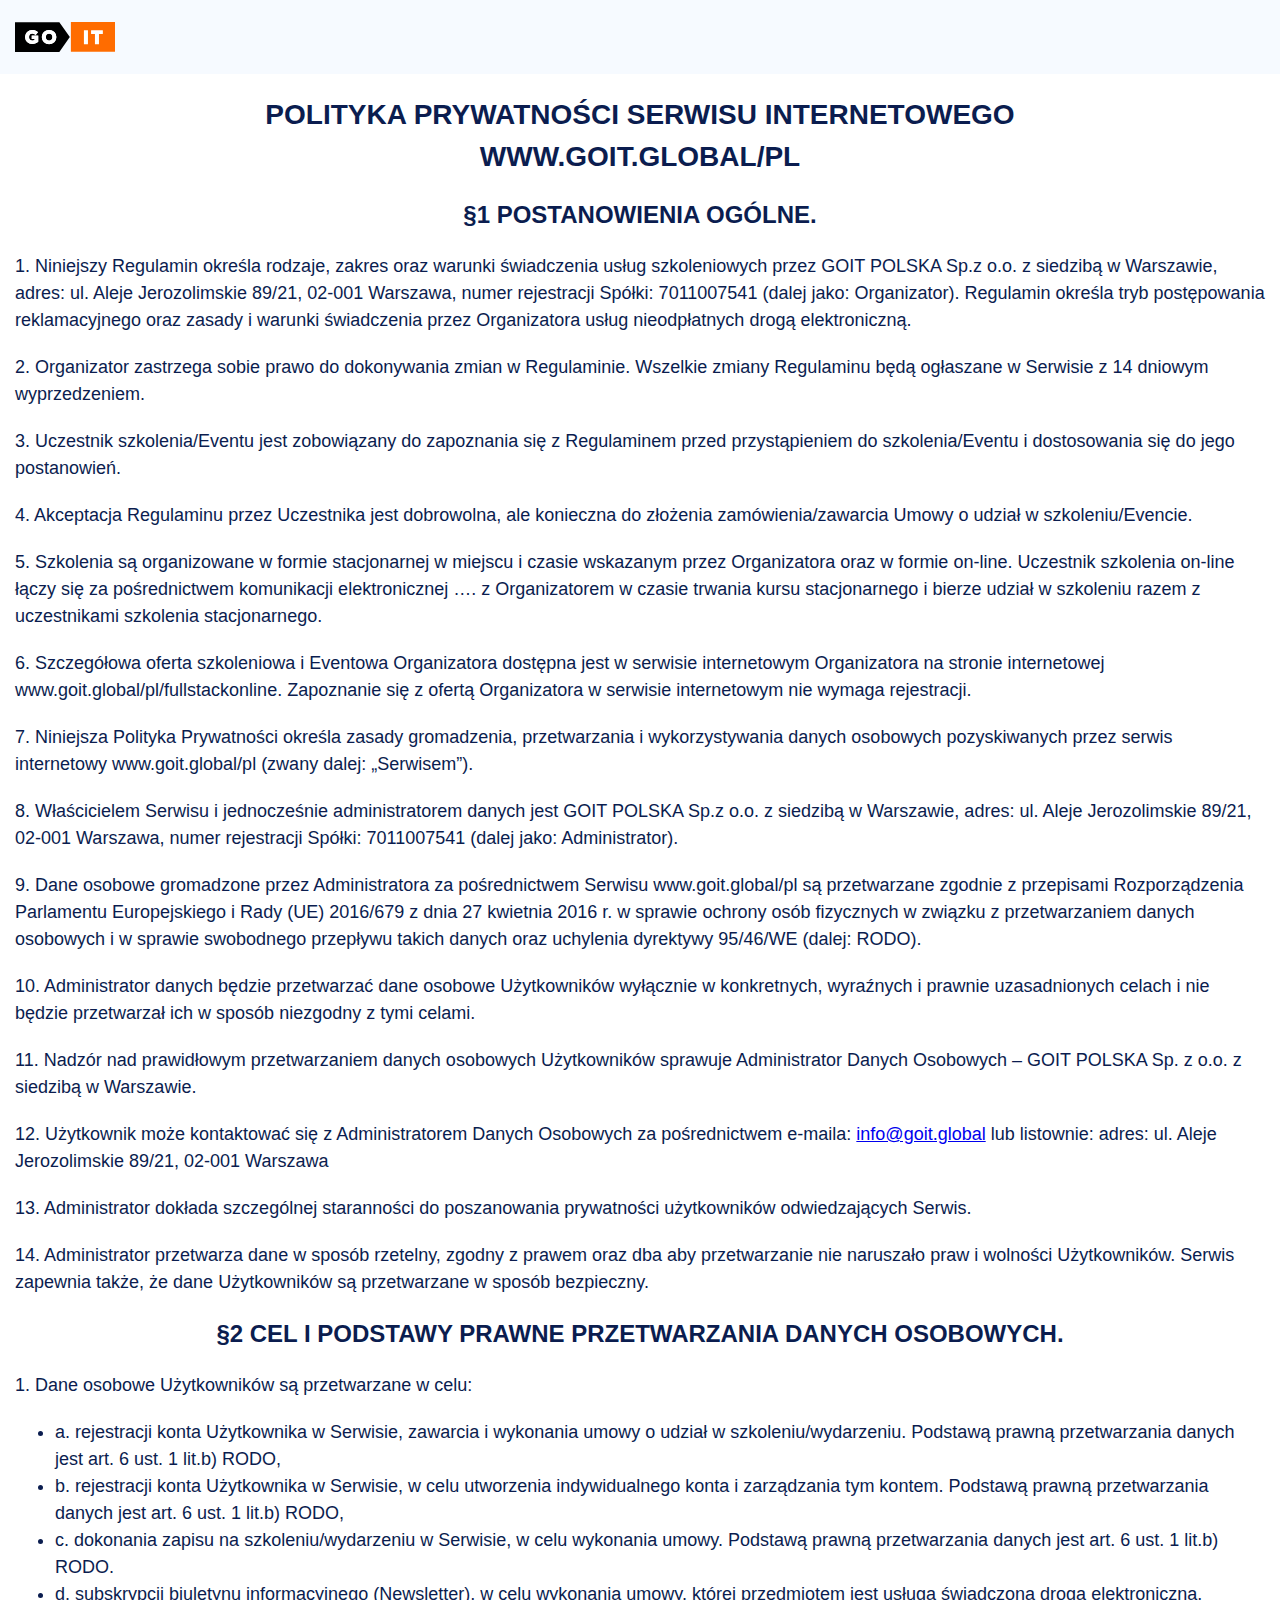
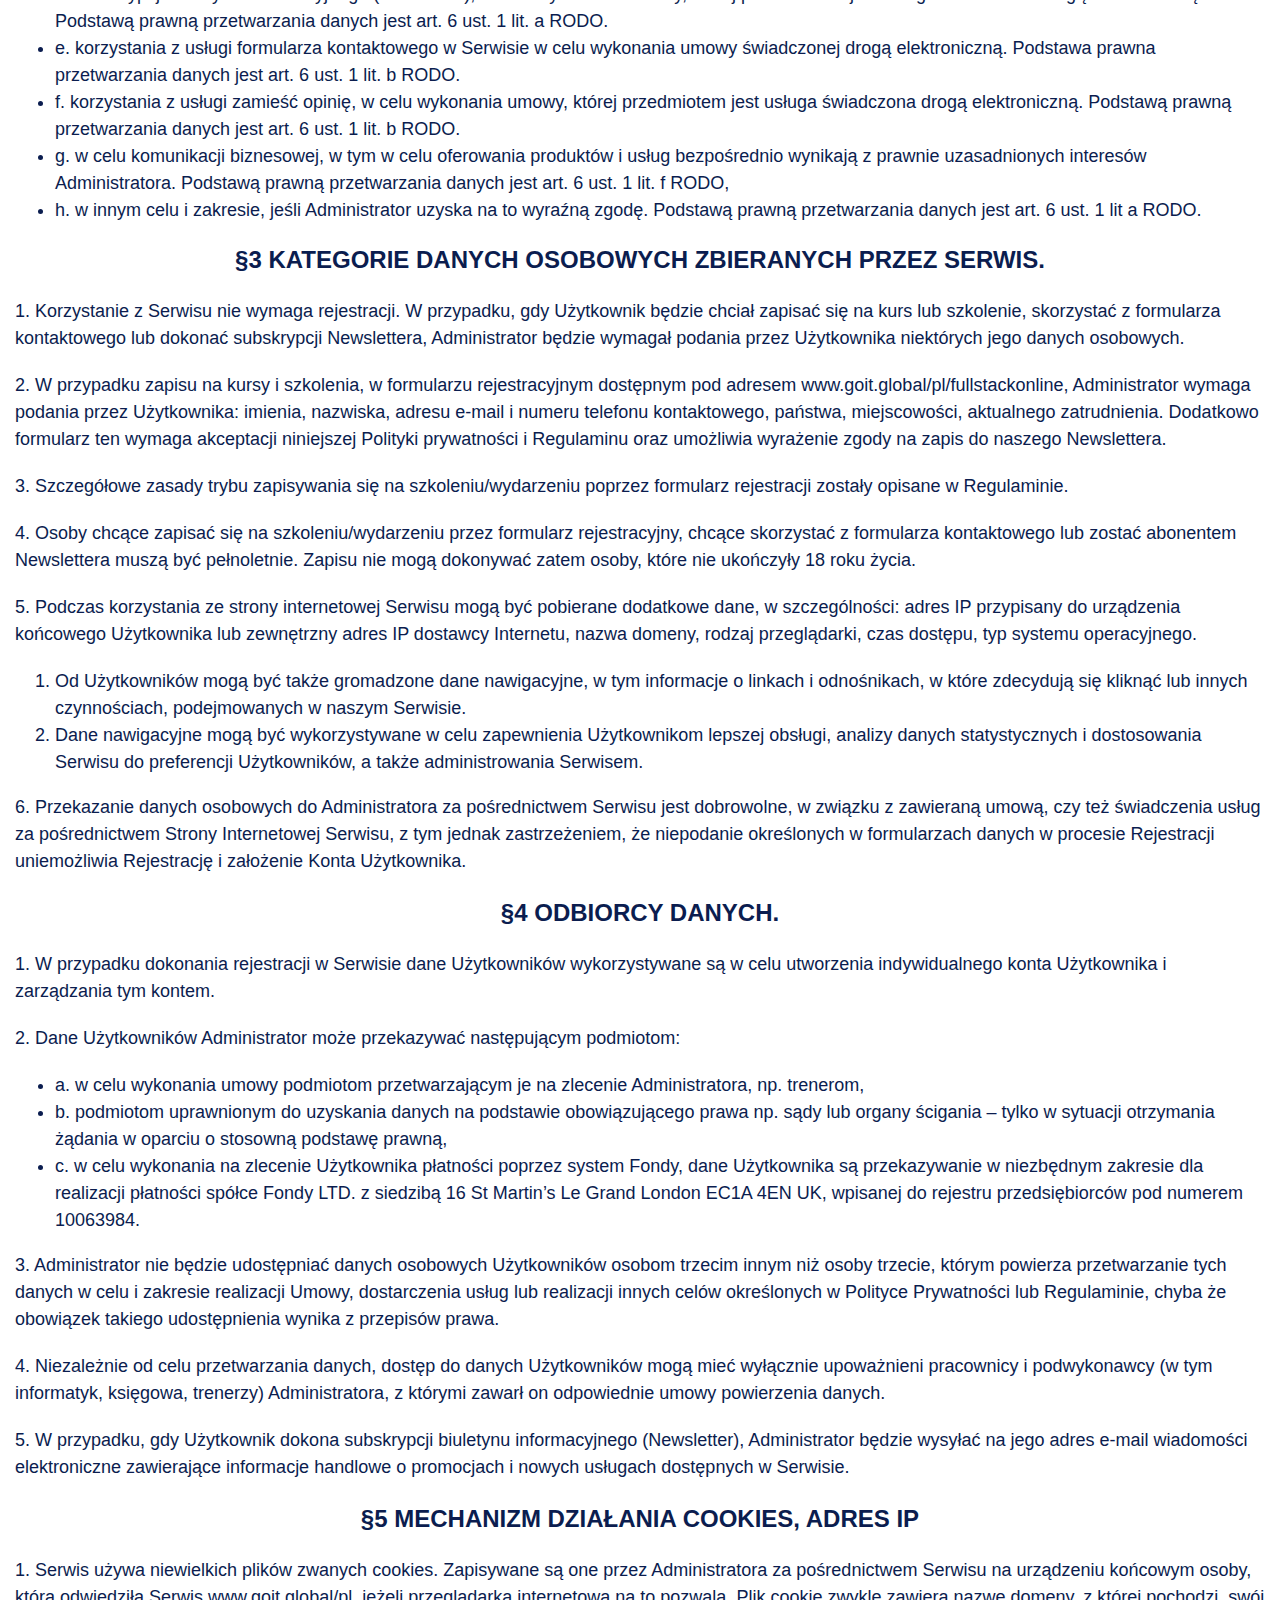
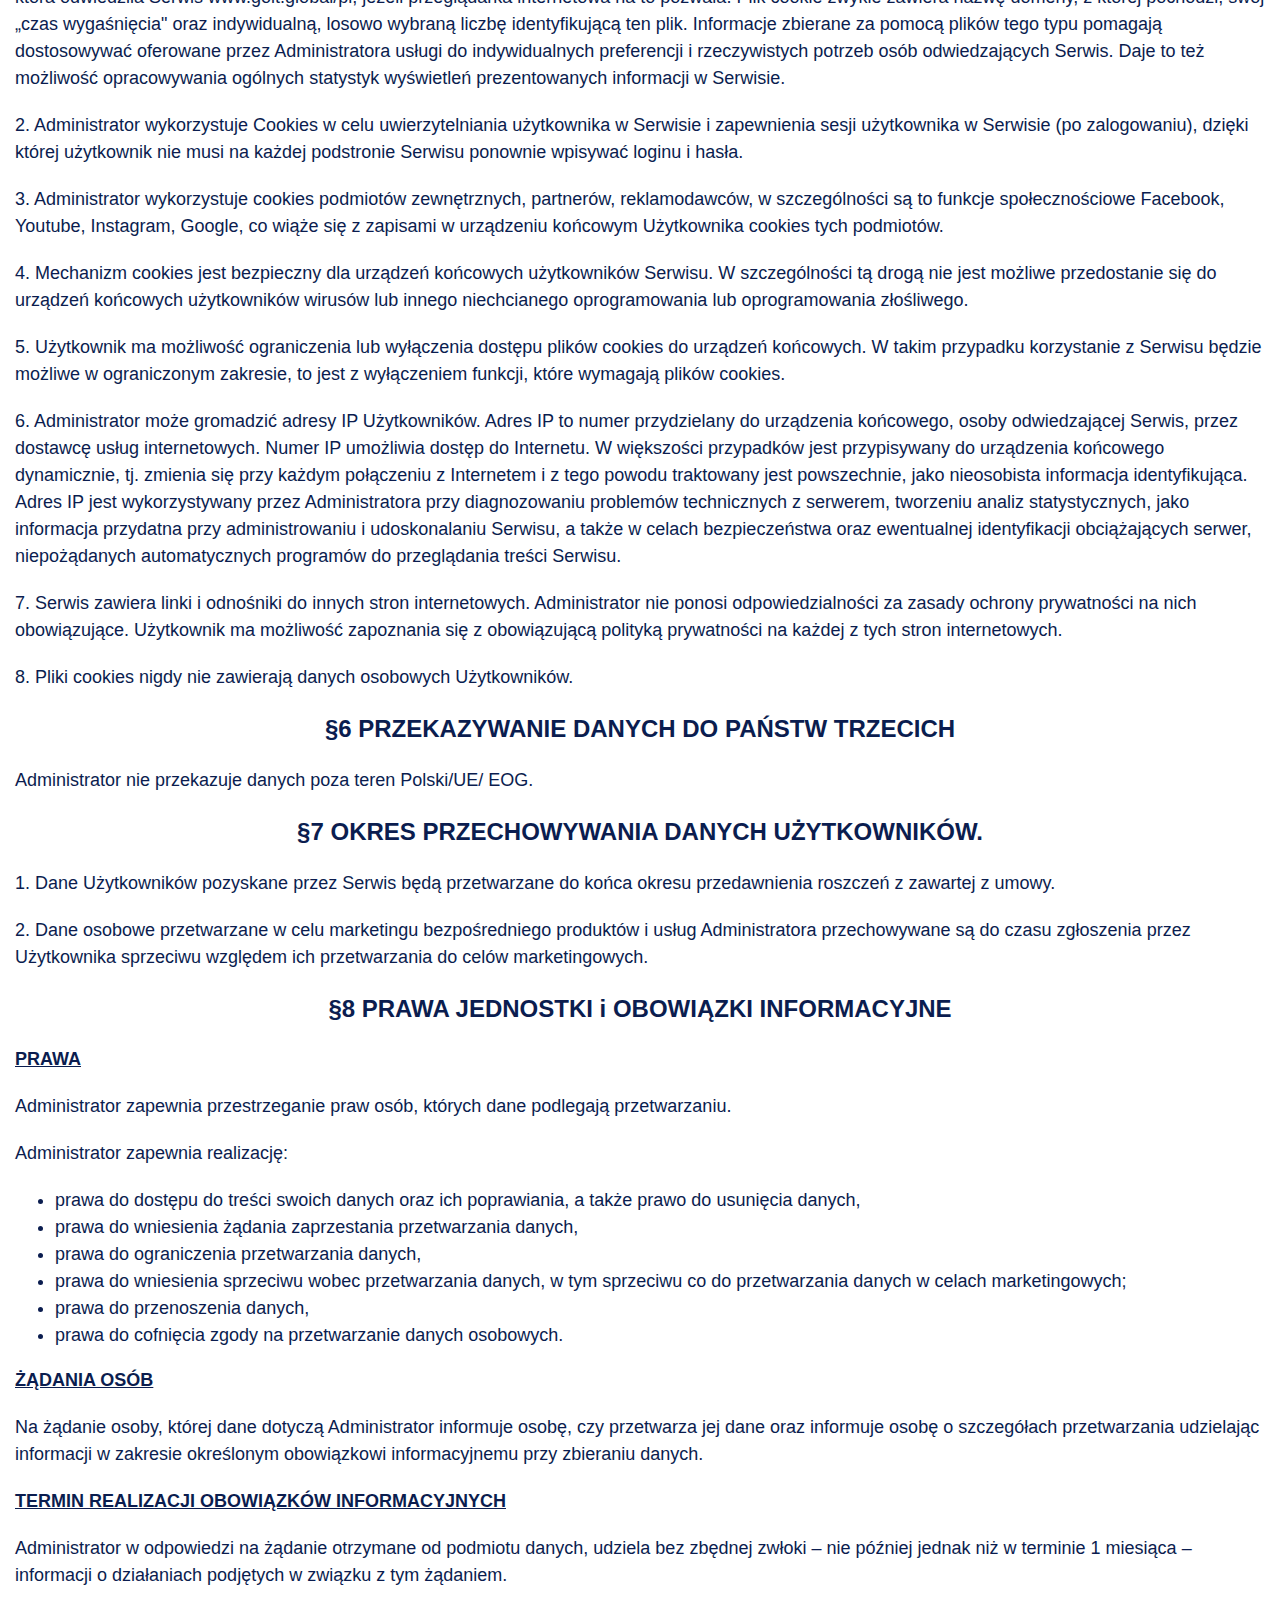
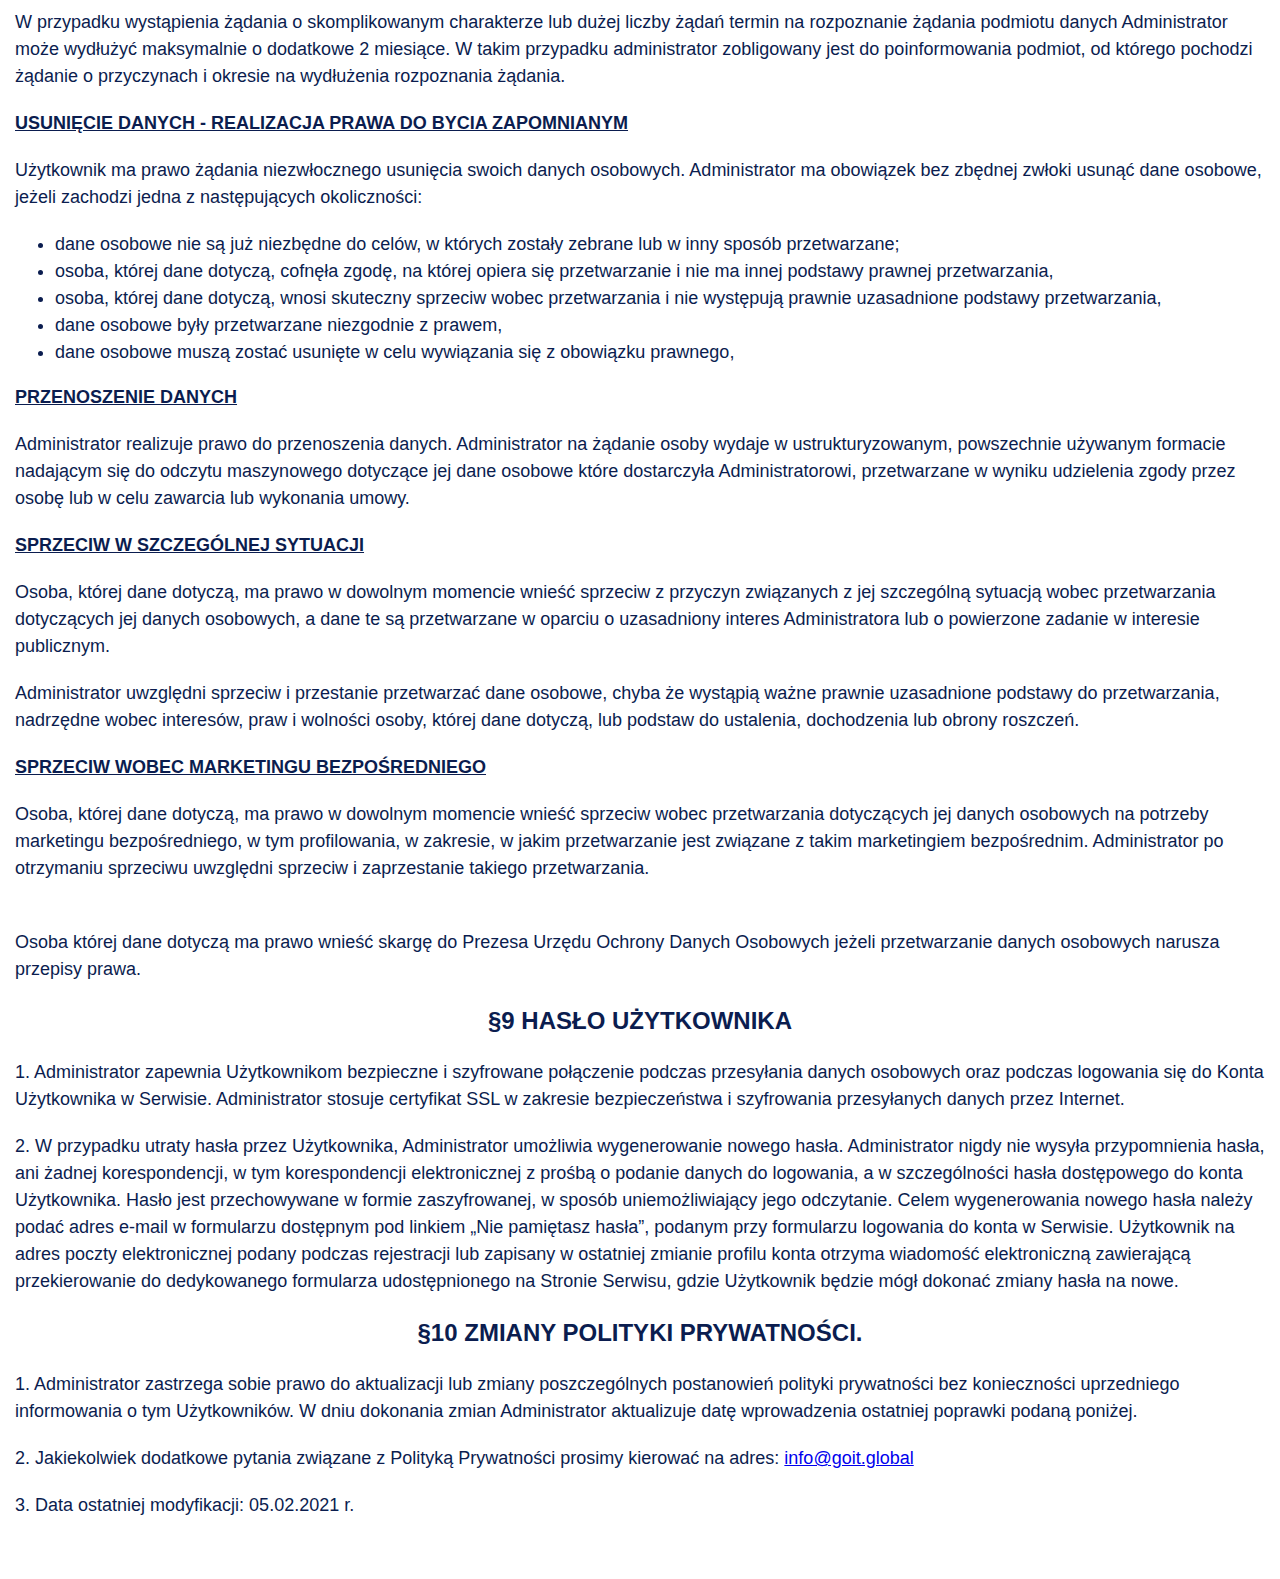
<file: privacy.html>
<!DOCTYPE html><html lang="pl"><head><meta charset="UTF-8"><meta http-equiv="x-ua-compatible" content="ie=edge"><meta name="viewport" content="width=device-width,initial-scale=1,shrink-to-fit=no"><meta name="robots" content="index, follow"><meta name="google" content="notranslate"><meta name="format-detection" content="telephone=no"><meta name="description" content="Chciałbyś zacząć karierę w IT? 
🔥 10 miesięczny kurs online “Full-stack programista od zera”:
✅ Poznasz technologie, na które jest największe zapotrzebowanie na rynku w 2021 roku
✅ 300+ godzin nauki i praktyki zdobytych umiejętności
✅ Przygotujesz pierwsze 6 projektów do CV wykonane samodzielnie lub w grupie
✅ Pomagamy znaleźć pracę uczestnikom, którzy pozytywnie ukończą kurs
Dowiedź się więcej na stronie ⤵️"><title>GoIT Full Stack</title><!-- Google Tag Manager --><script>(function (w, d, s, l, i) {
    w[l] = w[l] || []; w[l].push({
      'gtm.start':
        new Date().getTime(), event: 'gtm.js'
    }); var f = d.getElementsByTagName(s)[0],
      j = d.createElement(s), dl = l != 'dataLayer' ? '&l=' + l : ''; j.async = true; j.src =
        'https://www.googletagmanager.com/gtm.js?id=' + i + dl; f.parentNode.insertBefore(j, f);
  })(window, document, 'script', 'dataLayer', 'GTM-KQXL2LD');</script><!-- End Google Tag Manager --><meta name="msapplication-TileColor" content="#da532c"><meta name="theme-color" content="#ffffff"><!-- OGP --><meta property="og:description" content="Chciałbyś zacząć karierę w IT? 
  🔥 10 miesięczny kurs online “Full-stack programista od zera”:
  ✅ Poznasz technologie, na które jest największe zapotrzebowanie na rynku w 2021 roku
  ✅ 300+ godzin nauki i praktyki zdobytych umiejętności
  ✅ Przygotujesz pierwsze 6 projektów do CV wykonane samodzielnie lub w grupie
  ✅ Pomagamy znaleźć pracę uczestnikom, którzy pozytywnie ukończą kurs
  Dowiedź się więcej na stronie ⤵️"><meta property="og:image" content="./assets/images/og.jpeg"><meta property="og:image:type" content="image/jpeg"><meta property="og:image:width" content="1160"><meta property="og:image:height" content="500"><meta property="og:site_name" content="GOIT - SZKOŁA PRZYGOTOWANIA SPECJALISTÓW-IT"><meta property="og:title" content="GOIT - Kurs Fullstack programista od zera"><meta property="og:url" content="https://goit.global/pl/fullstackonline/"><!-- /OGP --><!-- FAVICON IMG --><link rel="shortcut icon" href="./assets/images/favicon/android-chrome-192x192.png" type="image/png"><!-- /FAVICON IMG --><link rel="apple-touch-icon" sizes="180x180" href="./assets/images/favicon/apple-touch-icon.png"><link rel="icon" type="image/png" sizes="32x32" href="./assets/images/favicon/favicon-32x32.png"><link rel="icon" type="image/png" sizes="16x16" href="./assets/images/favicon/favicon-16x16.png"><link rel="manifest" href="./assets/images/favicon/site.webmanifest"><link rel="mask-icon" href="./assets/images/favicon/safari-pinned-tab.svg" color="#5bbad5"><link rel="stylesheet" href="assets/css/main.css?t=1622573275900"><link rel="canonical" href="https://goit.global/pl/fullstackonline/"></head><body><!-- Google Tag Manager (noscript) --><noscript><iframe src="https://www.googletagmanager.com/ns.html?id=GTM-KQXL2LD" height="0" width="0" style="display:none;visibility:hidden"></iframe></noscript><!-- End Google Tag Manager (noscript) --><div class="page"><header class="header"><div class="container header__container"><a href="./" aria-label="logo serwisu i link do strony głównej"><img class="header-logo" src="./assets/images/logo-dark.svg" alt="GoIT logo" width="100" height="30"></a></div></header><main class="privacy privacy-page"><div class="container"><h1 class="privacy-title">POLITYKA PRYWATNOŚCI SERWISU INTERNETOWEGO<br>WWW.GOIT.GLOBAL/PL</h1><h2>§1 POSTANOWIENIA OGÓLNE.</h2><p>1. Niniejszy Regulamin określa rodzaje, zakres oraz warunki świadczenia usług szkoleniowych przez GOIT POLSKA Sp.z o.o. z siedzibą w Warszawie, adres: ul. Aleje Jerozolimskie 89/21, 02-001 Warszawa, numer rejestracji Spółki: 7011007541 (dalej jako: Organizator). Regulamin określa tryb postępowania reklamacyjnego oraz zasady i warunki świadczenia przez Organizatora usług nieodpłatnych drogą elektroniczną.</p><p>2. Organizator zastrzega sobie prawo do dokonywania zmian w Regulaminie. Wszelkie zmiany Regulaminu będą ogłaszane w Serwisie z 14 dniowym wyprzedzeniem.</p><p>3. Uczestnik szkolenia/Eventu jest zobowiązany do zapoznania się z Regulaminem przed przystąpieniem do szkolenia/Eventu i dostosowania się do jego postanowień.</p><p>4. Akceptacja Regulaminu przez Uczestnika jest dobrowolna, ale konieczna do złożenia zamówienia/zawarcia Umowy o udział w szkoleniu/Evencie.</p><p>5. Szkolenia są organizowane w formie stacjonarnej w miejscu i czasie wskazanym przez Organizatora oraz w formie on-line. Uczestnik szkolenia on-line łączy się za pośrednictwem komunikacji elektronicznej …. z Organizatorem w czasie trwania kursu stacjonarnego i bierze udział w szkoleniu razem z uczestnikami szkolenia stacjonarnego.</p><p>6. Szczegółowa oferta szkoleniowa i Eventowa Organizatora dostępna jest w serwisie internetowym Organizatora na stronie internetowej www.goit.global/pl/fullstackonline. Zapoznanie się z ofertą Organizatora w serwisie internetowym nie wymaga rejestracji.</p><p>7. Niniejsza Polityka Prywatności określa zasady gromadzenia, przetwarzania i wykorzystywania danych osobowych pozyskiwanych przez serwis internetowy www.goit.global/pl (zwany dalej: „Serwisem”).</p><p>8. Właścicielem Serwisu i jednocześnie administratorem danych jest GOIT POLSKA Sp.z o.o. z siedzibą w Warszawie, adres: ul. Aleje Jerozolimskie 89/21, 02-001 Warszawa, numer rejestracji Spółki: 7011007541 (dalej jako: Administrator).</p><p>9. Dane osobowe gromadzone przez Administratora za pośrednictwem Serwisu www.goit.global/pl są przetwarzane zgodnie z przepisami Rozporządzenia Parlamentu Europejskiego i Rady (UE) 2016/679 z dnia 27 kwietnia 2016 r. w sprawie ochrony osób fizycznych w związku z przetwarzaniem danych osobowych i w sprawie swobodnego przepływu takich danych oraz uchylenia dyrektywy 95/46/WE (dalej: RODO).</p><p>10. Administrator danych będzie przetwarzać dane osobowe Użytkowników wyłącznie w konkretnych, wyraźnych i prawnie uzasadnionych celach i nie będzie przetwarzał ich w sposób niezgodny z tymi celami.</p><p>11. Nadzór nad prawidłowym przetwarzaniem danych osobowych Użytkowników sprawuje Administrator Danych Osobowych – GOIT POLSKA Sp. z o.o. z siedzibą w Warszawie.</p><p>12. Użytkownik może kontaktować się z Administratorem Danych Osobowych za pośrednictwem e-maila: <a href="mailto:info@goit.global">info@goit.global</a> lub listownie: adres: ul. Aleje Jerozolimskie 89/21, 02-001 Warszawa</p><p>13. Administrator dokłada szczególnej staranności do poszanowania prywatności użytkowników odwiedzających Serwis.</p><p>14. Administrator przetwarza dane w sposób rzetelny, zgodny z prawem oraz dba aby przetwarzanie nie naruszało praw i wolności Użytkowników. Serwis zapewnia także, że dane Użytkowników są przetwarzane w sposób bezpieczny.</p><h2>§2 CEL I PODSTAWY PRAWNE PRZETWARZANIA DANYCH OSOBOWYCH.</h2><p>1. Dane osobowe Użytkowników są przetwarzane w celu:</p><ul><li>a. rejestracji konta Użytkownika w Serwisie, zawarcia i wykonania umowy o udział w szkoleniu/wydarzeniu. Podstawą prawną przetwarzania danych jest art. 6 ust. 1 lit.b) RODO,</li><li>b. rejestracji konta Użytkownika w Serwisie, w celu utworzenia indywidualnego konta i zarządzania tym kontem. Podstawą prawną przetwarzania danych jest art. 6 ust. 1 lit.b) RODO,</li><li>c. dokonania zapisu na szkoleniu/wydarzeniu w Serwisie, w celu wykonania umowy. Podstawą prawną przetwarzania danych jest art. 6 ust. 1 lit.b) RODO.</li><li>d. subskrypcji biuletynu informacyjnego (Newsletter), w celu wykonania umowy, której przedmiotem jest usługa świadczona drogą elektroniczną. Podstawą prawną przetwarzania danych jest art. 6 ust. 1 lit. a RODO.</li><li>e. korzystania z usługi formularza kontaktowego w Serwisie w celu wykonania umowy świadczonej drogą elektroniczną. Podstawa prawna przetwarzania danych jest art. 6 ust. 1 lit. b RODO.</li><li>f. korzystania z usługi zamieść opinię, w celu wykonania umowy, której przedmiotem jest usługa świadczona drogą elektroniczną. Podstawą prawną przetwarzania danych jest art. 6 ust. 1 lit. b RODO.</li><li>g. w celu komunikacji biznesowej, w tym w celu oferowania produktów i usług bezpośrednio wynikają z prawnie uzasadnionych interesów Administratora. Podstawą prawną przetwarzania danych jest art. 6 ust. 1 lit. f RODO,</li><li>h. w innym celu i zakresie, jeśli Administrator uzyska na to wyraźną zgodę. Podstawą prawną przetwarzania danych jest art. 6 ust. 1 lit a RODO.</li></ul><h2>§3 KATEGORIE DANYCH OSOBOWYCH ZBIERANYCH PRZEZ SERWIS.</h2><p>1. Korzystanie z Serwisu nie wymaga rejestracji. W przypadku, gdy Użytkownik będzie chciał zapisać się na kurs lub szkolenie, skorzystać z formularza kontaktowego lub dokonać subskrypcji Newslettera, Administrator będzie wymagał podania przez Użytkownika niektórych jego danych osobowych.</p><p>2. W przypadku zapisu na kursy i szkolenia, w formularzu rejestracyjnym dostępnym pod adresem www.goit.global/pl/fullstackonline, Administrator wymaga podania przez Użytkownika: imienia, nazwiska, adresu e-mail i numeru telefonu kontaktowego, państwa, miejscowości, aktualnego zatrudnienia. Dodatkowo formularz ten wymaga akceptacji niniejszej Polityki prywatności i Regulaminu oraz umożliwia wyrażenie zgody na zapis do naszego Newslettera.</p><p>3. Szczegółowe zasady trybu zapisywania się na szkoleniu/wydarzeniu poprzez formularz rejestracji zostały opisane w Regulaminie.</p><p>4. Osoby chcące zapisać się na szkoleniu/wydarzeniu przez formularz rejestracyjny, chcące skorzystać z formularza kontaktowego lub zostać abonentem Newslettera muszą być pełnoletnie. Zapisu nie mogą dokonywać zatem osoby, które nie ukończyły 18 roku życia.</p><p>5. Podczas korzystania ze strony internetowej Serwisu mogą być pobierane dodatkowe dane, w szczególności: adres IP przypisany do urządzenia końcowego Użytkownika lub zewnętrzny adres IP dostawcy Internetu, nazwa domeny, rodzaj przeglądarki, czas dostępu, typ systemu operacyjnego.</p><ol><li>Od Użytkowników mogą być także gromadzone dane nawigacyjne, w tym informacje o linkach i odnośnikach, w które zdecydują się kliknąć lub innych czynnościach, podejmowanych w naszym Serwisie.</li><li>Dane nawigacyjne mogą być wykorzystywane w celu zapewnienia Użytkownikom lepszej obsługi, analizy danych statystycznych i dostosowania Serwisu do preferencji Użytkowników, a także administrowania Serwisem.</li></ol><p>6. Przekazanie danych osobowych do Administratora za pośrednictwem Serwisu jest dobrowolne, w związku z zawieraną umową, czy też świadczenia usług za pośrednictwem Strony Internetowej Serwisu, z tym jednak zastrzeżeniem, że niepodanie określonych w formularzach danych w procesie Rejestracji uniemożliwia Rejestrację i założenie Konta Użytkownika.</p><h2>§4 ODBIORCY DANYCH.</h2><p>1. W przypadku dokonania rejestracji w Serwisie dane Użytkowników wykorzystywane są w celu utworzenia indywidualnego konta Użytkownika i zarządzania tym kontem.</p><p>2. Dane Użytkowników Administrator może przekazywać następującym podmiotom:</p><ul><li>a. w celu wykonania umowy podmiotom przetwarzającym je na zlecenie Administratora, np. trenerom,</li><li>b. podmiotom uprawnionym do uzyskania danych na podstawie obowiązującego prawa np. sądy lub organy ścigania – tylko w sytuacji otrzymania żądania w oparciu o stosowną podstawę prawną,</li><li>c. w celu wykonania na zlecenie Użytkownika płatności poprzez system Fondy, dane Użytkownika są przekazywanie w niezbędnym zakresie dla realizacji płatności spółce Fondy LTD. z siedzibą 16 St Martin’s Le Grand London EC1A 4EN UK, wpisanej do rejestru przedsiębiorców pod numerem 10063984.</li></ul><p>3. Administrator nie będzie udostępniać danych osobowych Użytkowników osobom trzecim innym niż osoby trzecie, którym powierza przetwarzanie tych danych w celu i zakresie realizacji Umowy, dostarczenia usług lub realizacji innych celów określonych w Polityce Prywatności lub Regulaminie, chyba że obowiązek takiego udostępnienia wynika z przepisów prawa.</p><p>4. Niezależnie od celu przetwarzania danych, dostęp do danych Użytkowników mogą mieć wyłącznie upoważnieni pracownicy i podwykonawcy (w tym informatyk, księgowa, trenerzy) Administratora, z którymi zawarł on odpowiednie umowy powierzenia danych.</p><p>5. W przypadku, gdy Użytkownik dokona subskrypcji biuletynu informacyjnego (Newsletter), Administrator będzie wysyłać na jego adres e-mail wiadomości elektroniczne zawierające informacje handlowe o promocjach i nowych usługach dostępnych w Serwisie.</p><h2>§5 MECHANIZM DZIAŁANIA COOKIES, ADRES IP</h2><p>1. Serwis używa niewielkich plików zwanych cookies. Zapisywane są one przez Administratora za pośrednictwem Serwisu na urządzeniu końcowym osoby, która odwiedziła Serwis www.goit.global/pl, jeżeli przeglądarka internetowa na to pozwala. Plik cookie zwykle zawiera nazwę domeny, z której pochodzi, swój „czas wygaśnięcia" oraz indywidualną, losowo wybraną liczbę identyfikującą ten plik. Informacje zbierane za pomocą plików tego typu pomagają dostosowywać oferowane przez Administratora usługi do indywidualnych preferencji i rzeczywistych potrzeb osób odwiedzających Serwis. Daje to też możliwość opracowywania ogólnych statystyk wyświetleń prezentowanych informacji w Serwisie.</p><p>2. Administrator wykorzystuje Cookies w celu uwierzytelniania użytkownika w Serwisie i zapewnienia sesji użytkownika w Serwisie (po zalogowaniu), dzięki której użytkownik nie musi na każdej podstronie Serwisu ponownie wpisywać loginu i hasła.</p><p>3. Administrator wykorzystuje cookies podmiotów zewnętrznych, partnerów, reklamodawców, w szczególności są to funkcje społecznościowe Facebook, Youtube, Instagram, Google, co wiąże się z zapisami w urządzeniu końcowym Użytkownika cookies tych podmiotów.</p><p>4. Mechanizm cookies jest bezpieczny dla urządzeń końcowych użytkowników Serwisu. W szczególności tą drogą nie jest możliwe przedostanie się do urządzeń końcowych użytkowników wirusów lub innego niechcianego oprogramowania lub oprogramowania złośliwego.</p><p>5. Użytkownik ma możliwość ograniczenia lub wyłączenia dostępu plików cookies do urządzeń końcowych. W takim przypadku korzystanie z Serwisu będzie możliwe w ograniczonym zakresie, to jest z wyłączeniem funkcji, które wymagają plików cookies.</p><p>6. Administrator może gromadzić adresy IP Użytkowników. Adres IP to numer przydzielany do urządzenia końcowego, osoby odwiedzającej Serwis, przez dostawcę usług internetowych. Numer IP umożliwia dostęp do Internetu. W większości przypadków jest przypisywany do urządzenia końcowego dynamicznie, tj. zmienia się przy każdym połączeniu z Internetem i z tego powodu traktowany jest powszechnie, jako nieosobista informacja identyfikująca. Adres IP jest wykorzystywany przez Administratora przy diagnozowaniu problemów technicznych z serwerem, tworzeniu analiz statystycznych, jako informacja przydatna przy administrowaniu i udoskonalaniu Serwisu, a także w celach bezpieczeństwa oraz ewentualnej identyfikacji obciążających serwer, niepożądanych automatycznych programów do przeglądania treści Serwisu.</p><p>7. Serwis zawiera linki i odnośniki do innych stron internetowych. Administrator nie ponosi odpowiedzialności za zasady ochrony prywatności na nich obowiązujące. Użytkownik ma możliwość zapoznania się z obowiązującą polityką prywatności na każdej z tych stron internetowych.</p><p>8. Pliki cookies nigdy nie zawierają danych osobowych Użytkowników.</p><h2>§6 PRZEKAZYWANIE DANYCH DO PAŃSTW TRZECICH</h2><p>Administrator nie przekazuje danych poza teren Polski/UE/ EOG.</p><h2>§7 OKRES PRZECHOWYWANIA DANYCH UŻYTKOWNIKÓW.</h2><p>1. Dane Użytkowników pozyskane przez Serwis będą przetwarzane do końca okresu przedawnienia roszczeń z zawartej z umowy.</p><p>2. Dane osobowe przetwarzane w celu marketingu bezpośredniego produktów i usług Administratora przechowywane są do czasu zgłoszenia przez Użytkownika sprzeciwu względem ich przetwarzania do celów marketingowych.</p><h2>§8 PRAWA JEDNOSTKI i OBOWIĄZKI INFORMACYJNE</h2><p style="text-decoration: underline"><strong>PRAWA</strong></p><p>Administrator zapewnia przestrzeganie praw osób, których dane podlegają przetwarzaniu.</p><p>Administrator zapewnia realizację:</p><ul><li>prawa do dostępu do treści swoich danych oraz ich poprawiania, a także prawo do usunięcia danych,</li><li>prawa do wniesienia żądania zaprzestania przetwarzania danych,</li><li>prawa do ograniczenia przetwarzania danych,</li><li>prawa do wniesienia sprzeciwu wobec przetwarzania danych, w tym sprzeciwu co do przetwarzania danych w celach marketingowych;</li><li>prawa do przenoszenia danych,</li><li>prawa do cofnięcia zgody na przetwarzanie danych osobowych.</li></ul><p style="text-decoration: underline"><strong>ŻĄDANIA OSÓB</strong></p><p>Na żądanie osoby, której dane dotyczą Administrator informuje osobę, czy przetwarza jej dane oraz informuje osobę o szczegółach przetwarzania udzielając informacji w zakresie określonym obowiązkowi informacyjnemu przy zbieraniu danych.</p><p style="text-decoration: underline"><strong>TERMIN REALIZACJI OBOWIĄZKÓW INFORMACYJNYCH</strong></p><p>Administrator w odpowiedzi na żądanie otrzymane od podmiotu danych, udziela bez zbędnej zwłoki – nie później jednak niż w terminie 1 miesiąca – informacji o działaniach podjętych w związku z tym żądaniem.</p><p>W przypadku wystąpienia żądania o skomplikowanym charakterze lub dużej liczby żądań termin na rozpoznanie żądania podmiotu danych Administrator może wydłużyć maksymalnie o dodatkowe 2 miesiące. W takim przypadku administrator zobligowany jest do poinformowania podmiot, od którego pochodzi żądanie o przyczynach i okresie na wydłużenia rozpoznania żądania.</p><p style="text-decoration: underline"><strong>USUNIĘCIE DANYCH - REALIZACJA PRAWA DO BYCIA ZAPOMNIANYM</strong></p><p>Użytkownik ma prawo żądania niezwłocznego usunięcia swoich danych osobowych. Administrator ma obowiązek bez zbędnej zwłoki usunąć dane osobowe, jeżeli zachodzi jedna z następujących okoliczności:</p><ul><li>dane osobowe nie są już niezbędne do celów, w których zostały zebrane lub w inny sposób przetwarzane;</li><li>osoba, której dane dotyczą, cofnęła zgodę, na której opiera się przetwarzanie i nie ma innej podstawy prawnej przetwarzania,</li><li>osoba, której dane dotyczą, wnosi skuteczny sprzeciw wobec przetwarzania i nie występują prawnie uzasadnione podstawy przetwarzania,</li><li>dane osobowe były przetwarzane niezgodnie z prawem,</li><li>dane osobowe muszą zostać usunięte w celu wywiązania się z obowiązku prawnego,</li></ul><p style="text-decoration: underline"><strong>PRZENOSZENIE DANYCH</strong></p><p>Administrator realizuje prawo do przenoszenia danych. Administrator na żądanie osoby wydaje w ustrukturyzowanym, powszechnie używanym formacie nadającym się do odczytu maszynowego dotyczące jej dane osobowe które dostarczyła Administratorowi, przetwarzane w wyniku udzielenia zgody przez osobę lub w celu zawarcia lub wykonania umowy.</p><p style="text-decoration: underline"><strong>SPRZECIW W SZCZEGÓLNEJ SYTUACJI</strong></p><p>Osoba, której dane dotyczą, ma prawo w dowolnym momencie wnieść sprzeciw z przyczyn związanych z jej szczególną sytuacją wobec przetwarzania dotyczących jej danych osobowych, a dane te są przetwarzane w oparciu o uzasadniony interes Administratora lub o powierzone zadanie w interesie publicznym.</p><p>Administrator uwzględni sprzeciw i przestanie przetwarzać dane osobowe, chyba że wystąpią ważne prawnie uzasadnione podstawy do przetwarzania, nadrzędne wobec interesów, praw i wolności osoby, której dane dotyczą, lub podstaw do ustalenia, dochodzenia lub obrony roszczeń.</p><p style="text-decoration: underline"><strong>SPRZECIW WOBEC MARKETINGU BEZPOŚREDNIEGO</strong></p><p>Osoba, której dane dotyczą, ma prawo w dowolnym momencie wnieść sprzeciw wobec przetwarzania dotyczących jej danych osobowych na potrzeby marketingu bezpośredniego, w tym profilowania, w zakresie, w jakim przetwarzanie jest związane z takim marketingiem bezpośrednim. Administrator po otrzymaniu sprzeciwu uwzględni sprzeciw i zaprzestanie takiego przetwarzania.</p><br><p>Osoba której dane dotyczą ma prawo wnieść skargę do Prezesa Urzędu Ochrony Danych Osobowych jeżeli przetwarzanie danych osobowych narusza przepisy prawa.</p><h2>§9 HASŁO UŻYTKOWNIKA</h2><p>1. Administrator zapewnia Użytkownikom bezpieczne i szyfrowane połączenie podczas przesyłania danych osobowych oraz podczas logowania się do Konta Użytkownika w Serwisie. Administrator stosuje certyfikat SSL w zakresie bezpieczeństwa i szyfrowania przesyłanych danych przez Internet.</p><p>2. W przypadku utraty hasła przez Użytkownika, Administrator umożliwia wygenerowanie nowego hasła. Administrator nigdy nie wysyła przypomnienia hasła, ani żadnej korespondencji, w tym korespondencji elektronicznej z prośbą o podanie danych do logowania, a w szczególności hasła dostępowego do konta Użytkownika. Hasło jest przechowywane w formie zaszyfrowanej, w sposób uniemożliwiający jego odczytanie. Celem wygenerowania nowego hasła należy podać adres e-mail w formularzu dostępnym pod linkiem „Nie pamiętasz hasła”, podanym przy formularzu logowania do konta w Serwisie. Użytkownik na adres poczty elektronicznej podany podczas rejestracji lub zapisany w ostatniej zmianie profilu konta otrzyma wiadomość elektroniczną zawierającą przekierowanie do dedykowanego formularza udostępnionego na Stronie Serwisu, gdzie Użytkownik będzie mógł dokonać zmiany hasła na nowe.</p><h2>§10 ZMIANY POLITYKI PRYWATNOŚCI.</h2><p>1. Administrator zastrzega sobie prawo do aktualizacji lub zmiany poszczególnych postanowień polityki prywatności bez konieczności uprzedniego informowania o tym Użytkowników. W dniu dokonania zmian Administrator aktualizuje datę wprowadzenia ostatniej poprawki podaną poniżej.</p><p>2. Jakiekolwiek dodatkowe pytania związane z Polityką Prywatności prosimy kierować na adres: <a href="mailto:info@goit.global">info@goit.global</a></p><p>3. Data ostatniej modyfikacji: 05.02.2021 r.</p></div></main></div><div class="backdrop is-hidden modalDialog" data-modal><div class="modal"><button class="btn-close" type="button" data-modal-close aria-label="zamknij menu"></button><div class="modal-content"><!-- GetResponse form start --><form class="contact-form" action="https://app.getresponse.com/add_subscriber.html" accept-charset="utf-8" method="post" target="_blank"><h2 class="contact-form-title">ZAPISZ SIĘ NA KURS</h2><div class="contact-form-wrapper"><div class="contact-form-field"><label class="matter-textfield-outlined"><input class="contact-form-input" id="name" type="text" name="first_name" placeholder=" " required> <span>Imię *</span></label></div><div class="contact-form-field"><label class="matter-textfield-outlined"><input class="contact-form-input" id="phone" type="tel" name="custom_phone" placeholder=" " required> <span>Telefon *</span></label></div><div class="contact-form-field"><label class="matter-textfield-outlined"><input class="contact-form-input" id="email" type="email" name="email" placeholder=" " required> <span>Email *</span></label></div></div><!-- List token --><!-- Get the token at: https://app.getresponse.com/campaign_list.html --> <input type="hidden" name="campaign_token" value="zckA2"><!-- Dodaj subskrybenta do cyklu follow up z określonego dnia (opcjonalnie) --> <input type="hidden" name="start_day" value="0"><!-- Forward form data to your page (optional) --> <input type="hidden" name="forward_data" value="post"> <input type="hidden" name="utm_source" value=""> <input type="hidden" name="utm_medium" value=""> <input type="hidden" name="utm_term" value=""> <input type="hidden" name="utm_campaign" value=""> <input type="hidden" name="utm_content" value=""> <input type="hidden" name="utmcsr" value=""> <input type="hidden" name="utmccn" value=""><!-- Subscriber button --> <button class="contact-form-btn" type="submit">Rozpocznij naukę</button><!-- <label for="privacy" class="checkbox-label">
          <span class="checkmark"></span>
          <input class="checkbox" id="privacy" name="privacy" type="checkbox" value="privacy" checked required />
          <span class="text">Oświadczam iż akceptuję Regulamin oraz Politykę Prywatności. Wysyłając formularz
            wyrażam zgodę na otrzymywanie drogą e-mailową oraz drogą SMS informacji o charakterze
            reklamowym i handlowym w formie newslettera</span>
        </label> --> <input class="checkbox" id="webform_consent#hImT_0" type="checkbox" name="webform[consent#hImT-ver#zK8J]" value="true" checked="checked" required> <label class="text" for="webform_consent#hImT_0">Oświadczam iż akceptuję <a href="https://goit.global/pl/fullstackonline/terms.html" target="_blank" rel="nofollow noopener">Regulamin szkoleń</a> oraz <a href="https://goit.global/pl/fullstackonline/privacy.html" target="_blank" rel="nofollow noopener">Politykę Prywatności</a>. Wysyłając formularz wyrażam zgodę na otrzymywanie drogą e-mailową oraz drogą SMS informacji o charakterze reklamowym i handlowym w formie newslettera.</label></form><!-- GetResponse form end --></div></div></div><!-- SCRIPTS --><script src="https://cdnjs.cloudflare.com/ajax/libs/jquery/3.4.1/jquery.min.js"></script><script src="./js/jquery.maskedinput.min.js?t=1622573275900"></script><script src="assets/js/app.js?t=1622573275900"></script></body></html>
</file>
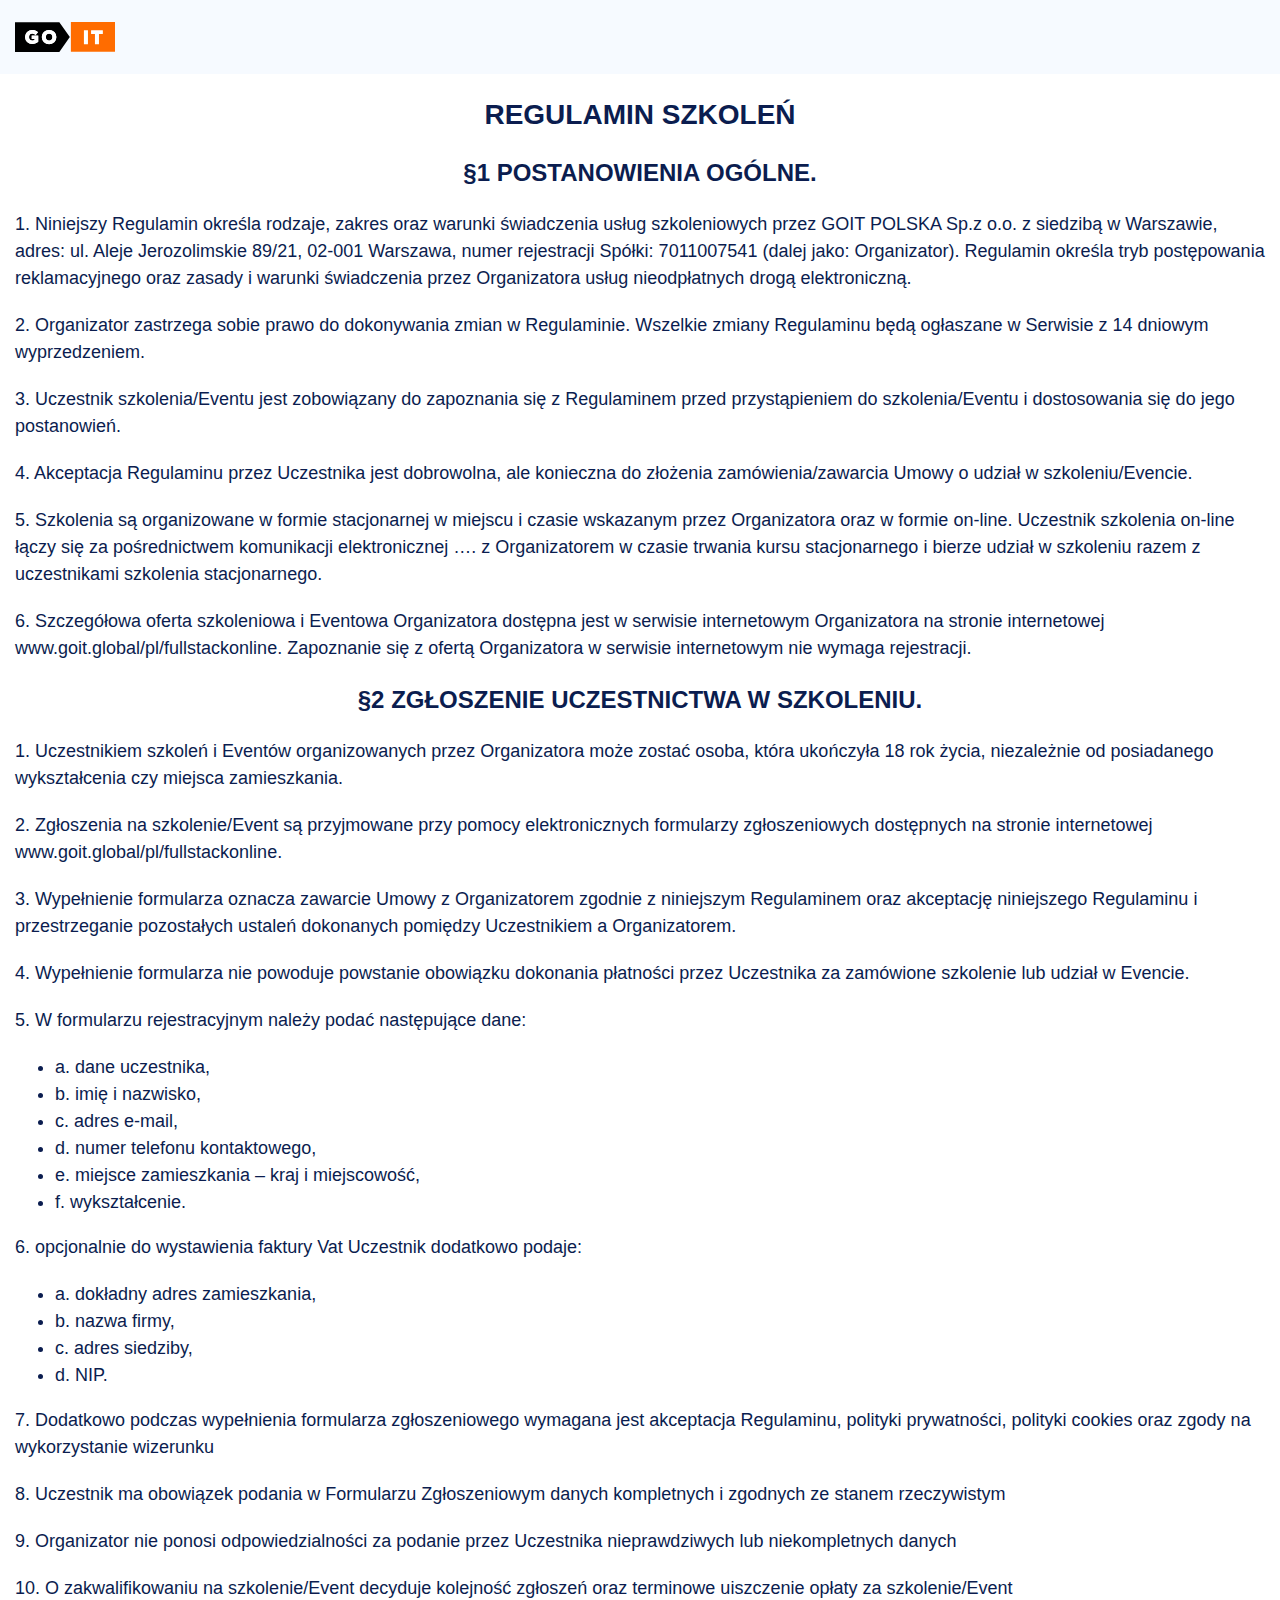
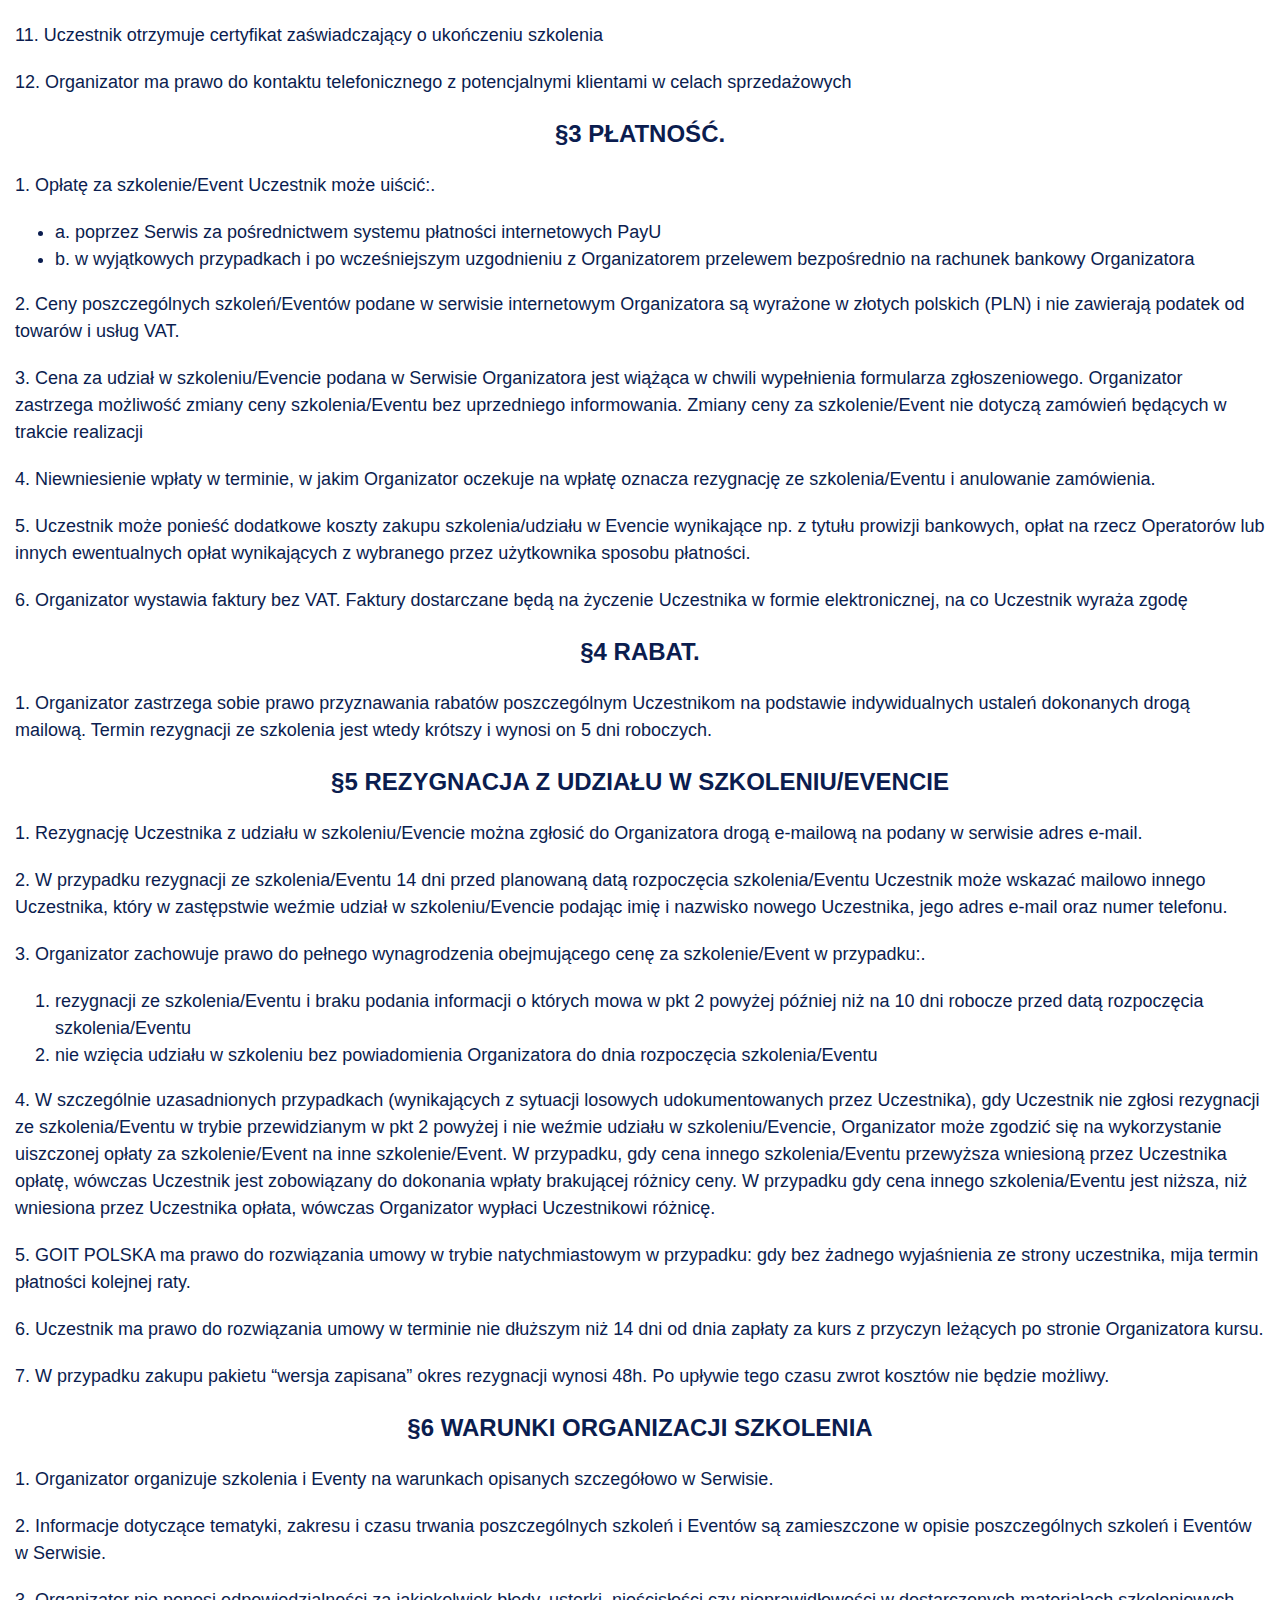
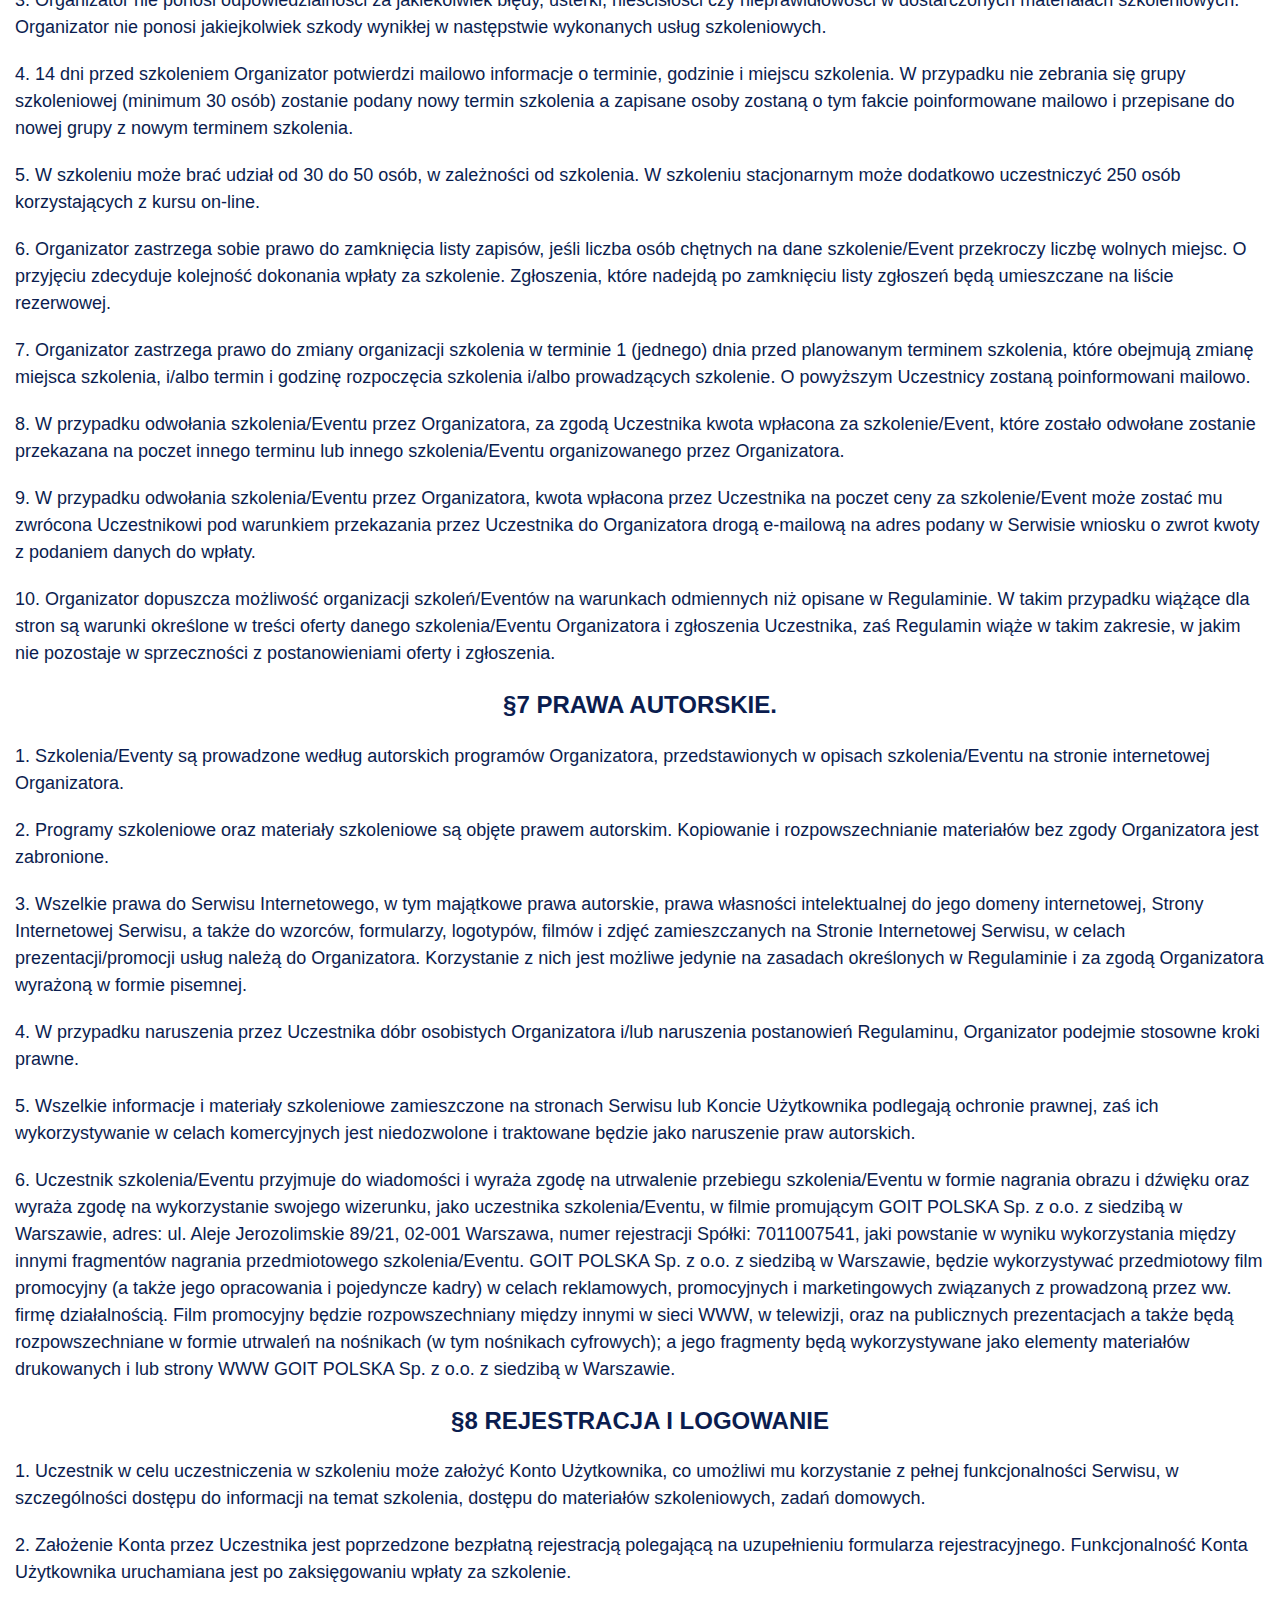
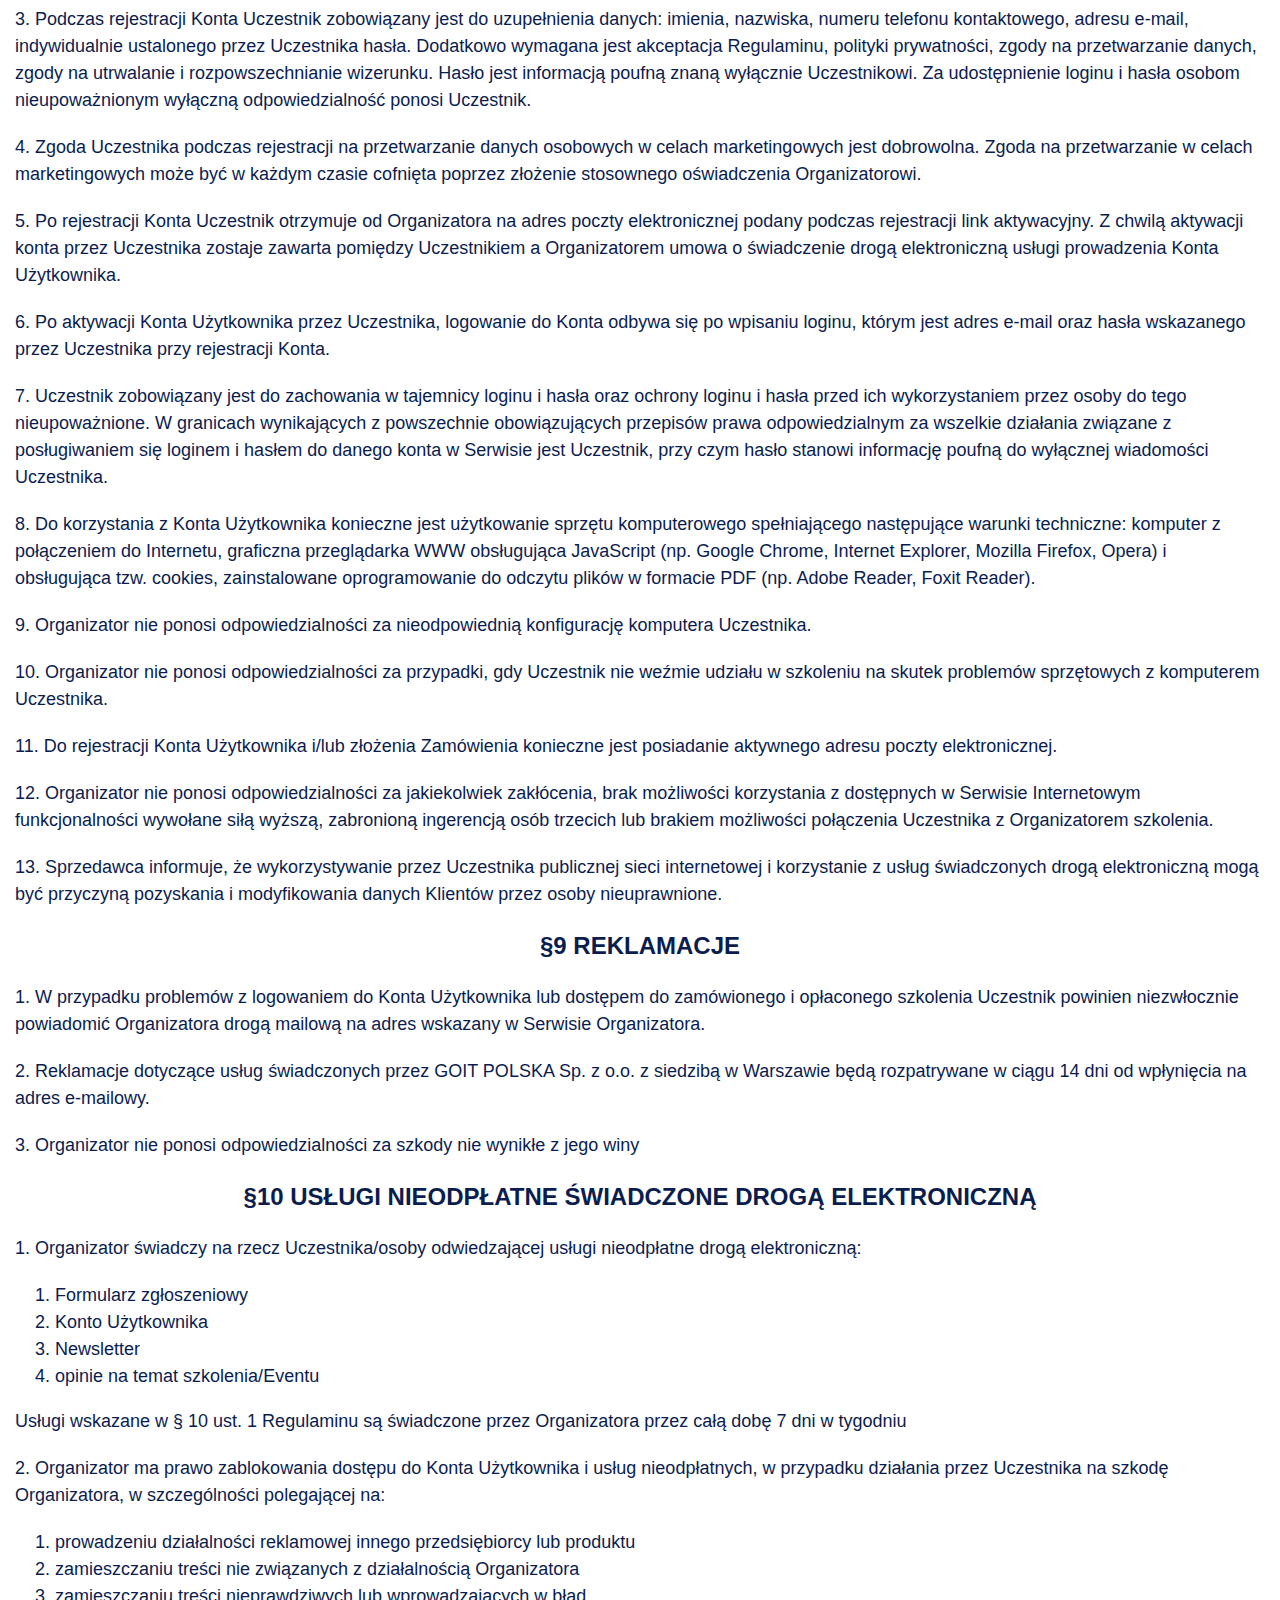
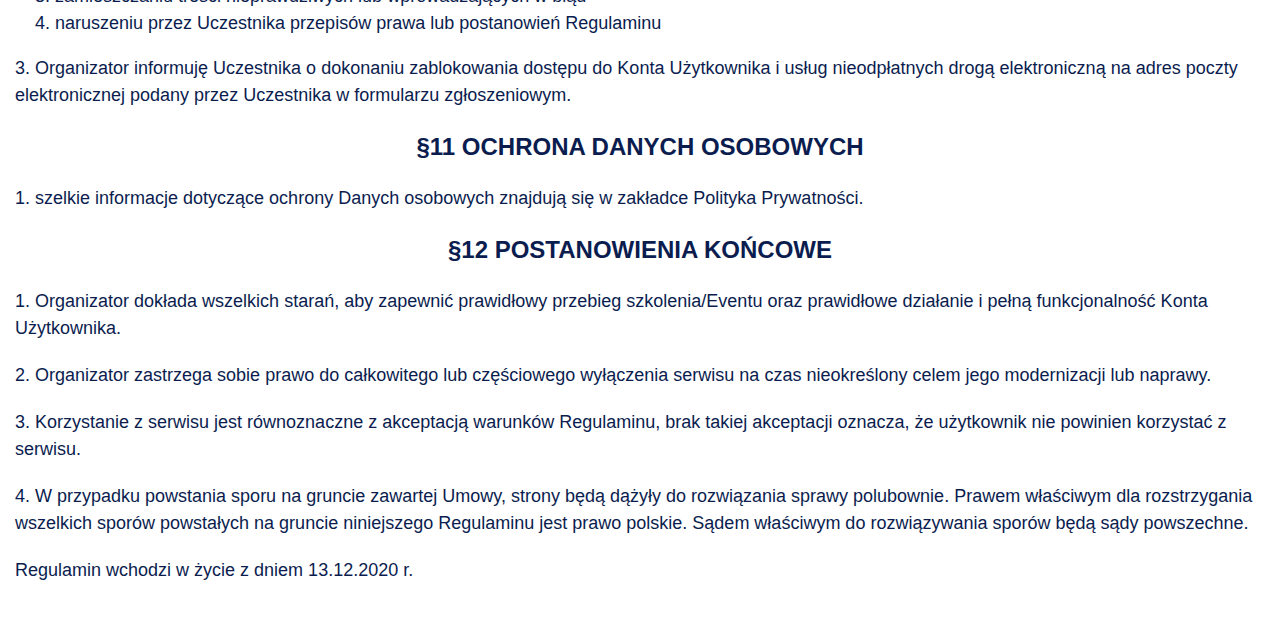
<file: terms.html>
<!DOCTYPE html><html lang="pl"><head><meta charset="UTF-8"><meta http-equiv="x-ua-compatible" content="ie=edge"><meta name="viewport" content="width=device-width,initial-scale=1,shrink-to-fit=no"><meta name="robots" content="index, follow"><meta name="google" content="notranslate"><meta name="format-detection" content="telephone=no"><meta name="description" content="Chciałbyś zacząć karierę w IT? 
🔥 10 miesięczny kurs online “Full-stack programista od zera”:
✅ Poznasz technologie, na które jest największe zapotrzebowanie na rynku w 2021 roku
✅ 300+ godzin nauki i praktyki zdobytych umiejętności
✅ Przygotujesz pierwsze 6 projektów do CV wykonane samodzielnie lub w grupie
✅ Pomagamy znaleźć pracę uczestnikom, którzy pozytywnie ukończą kurs
Dowiedź się więcej na stronie ⤵️"><title>GoIT Full Stack</title><!-- Google Tag Manager --><script>(function (w, d, s, l, i) {
    w[l] = w[l] || []; w[l].push({
      'gtm.start':
        new Date().getTime(), event: 'gtm.js'
    }); var f = d.getElementsByTagName(s)[0],
      j = d.createElement(s), dl = l != 'dataLayer' ? '&l=' + l : ''; j.async = true; j.src =
        'https://www.googletagmanager.com/gtm.js?id=' + i + dl; f.parentNode.insertBefore(j, f);
  })(window, document, 'script', 'dataLayer', 'GTM-KQXL2LD');</script><!-- End Google Tag Manager --><meta name="msapplication-TileColor" content="#da532c"><meta name="theme-color" content="#ffffff"><!-- OGP --><meta property="og:description" content="Chciałbyś zacząć karierę w IT? 
  🔥 10 miesięczny kurs online “Full-stack programista od zera”:
  ✅ Poznasz technologie, na które jest największe zapotrzebowanie na rynku w 2021 roku
  ✅ 300+ godzin nauki i praktyki zdobytych umiejętności
  ✅ Przygotujesz pierwsze 6 projektów do CV wykonane samodzielnie lub w grupie
  ✅ Pomagamy znaleźć pracę uczestnikom, którzy pozytywnie ukończą kurs
  Dowiedź się więcej na stronie ⤵️"><meta property="og:image" content="./assets/images/og.jpeg"><meta property="og:image:type" content="image/jpeg"><meta property="og:image:width" content="1160"><meta property="og:image:height" content="500"><meta property="og:site_name" content="GOIT - SZKOŁA PRZYGOTOWANIA SPECJALISTÓW-IT"><meta property="og:title" content="GOIT - Kurs Fullstack programista od zera"><meta property="og:url" content="https://goit.global/pl/fullstackonline/"><!-- /OGP --><!-- FAVICON IMG --><link rel="shortcut icon" href="./assets/images/favicon/android-chrome-192x192.png" type="image/png"><!-- /FAVICON IMG --><link rel="apple-touch-icon" sizes="180x180" href="./assets/images/favicon/apple-touch-icon.png"><link rel="icon" type="image/png" sizes="32x32" href="./assets/images/favicon/favicon-32x32.png"><link rel="icon" type="image/png" sizes="16x16" href="./assets/images/favicon/favicon-16x16.png"><link rel="manifest" href="./assets/images/favicon/site.webmanifest"><link rel="mask-icon" href="./assets/images/favicon/safari-pinned-tab.svg" color="#5bbad5"><link rel="stylesheet" href="assets/css/main.css?t=1622573275918"><link rel="canonical" href="https://goit.global/pl/fullstackonline/"></head><body><!-- Google Tag Manager (noscript) --><noscript><iframe src="https://www.googletagmanager.com/ns.html?id=GTM-KQXL2LD" height="0" width="0" style="display:none;visibility:hidden"></iframe></noscript><!-- End Google Tag Manager (noscript) --><div class="page"><header class="header"><div class="container header__container"><a href="./" aria-label="logo serwisu i link do strony głównej"><img class="header-logo" src="./assets/images/logo-dark.svg" alt="GoIT logo" width="100" height="30"></a></div></header><main class="terms terms-page"><div class="container"><h1 class="terms-title">REGULAMIN SZKOLEŃ</h1><h2>§1 POSTANOWIENIA OGÓLNE.</h2><p>1. Niniejszy Regulamin określa rodzaje, zakres oraz warunki świadczenia usług szkoleniowych przez GOIT POLSKA Sp.z o.o. z siedzibą w Warszawie, adres: ul. Aleje Jerozolimskie 89/21, 02-001 Warszawa, numer rejestracji Spółki: 7011007541 (dalej jako: Organizator). Regulamin określa tryb postępowania reklamacyjnego oraz zasady i warunki świadczenia przez Organizatora usług nieodpłatnych drogą elektroniczną.</p><p>2. Organizator zastrzega sobie prawo do dokonywania zmian w Regulaminie. Wszelkie zmiany Regulaminu będą ogłaszane w Serwisie z 14 dniowym wyprzedzeniem.</p><p>3. Uczestnik szkolenia/Eventu jest zobowiązany do zapoznania się z Regulaminem przed przystąpieniem do szkolenia/Eventu i dostosowania się do jego postanowień.</p><p>4. Akceptacja Regulaminu przez Uczestnika jest dobrowolna, ale konieczna do złożenia zamówienia/zawarcia Umowy o udział w szkoleniu/Evencie.</p><p>5. Szkolenia są organizowane w formie stacjonarnej w miejscu i czasie wskazanym przez Organizatora oraz w formie on-line. Uczestnik szkolenia on-line łączy się za pośrednictwem komunikacji elektronicznej …. z Organizatorem w czasie trwania kursu stacjonarnego i bierze udział w szkoleniu razem z uczestnikami szkolenia stacjonarnego.</p><p>6. Szczegółowa oferta szkoleniowa i Eventowa Organizatora dostępna jest w serwisie internetowym Organizatora na stronie internetowej www.goit.global/pl/fullstackonline. Zapoznanie się z ofertą Organizatora w serwisie internetowym nie wymaga rejestracji.</p><h2>§2 ZGŁOSZENIE UCZESTNICTWA W SZKOLENIU.</h2><p>1. Uczestnikiem szkoleń i Eventów organizowanych przez Organizatora może zostać osoba, która ukończyła 18 rok życia, niezależnie od posiadanego wykształcenia czy miejsca zamieszkania.</p><p>2. Zgłoszenia na szkolenie/Event są przyjmowane przy pomocy elektronicznych formularzy zgłoszeniowych dostępnych na stronie internetowej www.goit.global/pl/fullstackonline.</p><p>3. Wypełnienie formularza oznacza zawarcie Umowy z Organizatorem zgodnie z niniejszym Regulaminem oraz akceptację niniejszego Regulaminu i przestrzeganie pozostałych ustaleń dokonanych pomiędzy Uczestnikiem a Organizatorem.</p><p>4. Wypełnienie formularza nie powoduje powstanie obowiązku dokonania płatności przez Uczestnika za zamówione szkolenie lub udział w Evencie.</p><p>5. W formularzu rejestracyjnym należy podać następujące dane:</p><ul><li>a. dane uczestnika,</li><li>b. imię i nazwisko,</li><li>c. adres e-mail,</li><li>d. numer telefonu kontaktowego,</li><li>e. miejsce zamieszkania – kraj i miejscowość,</li><li>f. wykształcenie.</li></ul><p>6. opcjonalnie do wystawienia faktury Vat Uczestnik dodatkowo podaje:</p><ul><li>a. dokładny adres zamieszkania,</li><li>b. nazwa firmy,</li><li>c. adres siedziby,</li><li>d. NIP.</li></ul><p>7. Dodatkowo podczas wypełnienia formularza zgłoszeniowego wymagana jest akceptacja Regulaminu, polityki prywatności, polityki cookies oraz zgody na wykorzystanie wizerunku</p><p>8. Uczestnik ma obowiązek podania w Formularzu Zgłoszeniowym danych kompletnych i zgodnych ze stanem rzeczywistym</p><p>9. Organizator nie ponosi odpowiedzialności za podanie przez Uczestnika nieprawdziwych lub niekompletnych danych</p><p>10. O zakwalifikowaniu na szkolenie/Event decyduje kolejność zgłoszeń oraz terminowe uiszczenie opłaty za szkolenie/Event</p><p>11. Uczestnik otrzymuje certyfikat zaświadczający o ukończeniu szkolenia</p><p>12. Organizator ma prawo do kontaktu telefonicznego z potencjalnymi klientami w celach sprzedażowych</p><h2>§3 PŁATNOŚĆ.</h2><p>1. Opłatę za szkolenie/Event Uczestnik może uiścić:.</p><ul><li>a. poprzez Serwis za pośrednictwem systemu płatności internetowych PayU</li><li>b. w wyjątkowych przypadkach i po wcześniejszym uzgodnieniu z Organizatorem przelewem bezpośrednio na rachunek bankowy Organizatora</li></ul><p>2. Ceny poszczególnych szkoleń/Eventów podane w serwisie internetowym Organizatora są wyrażone w złotych polskich (PLN) i nie zawierają podatek od towarów i usług VAT.</p><p>3. Cena za udział w szkoleniu/Evencie podana w Serwisie Organizatora jest wiążąca w chwili wypełnienia formularza zgłoszeniowego. Organizator zastrzega możliwość zmiany ceny szkolenia/Eventu bez uprzedniego informowania. Zmiany ceny za szkolenie/Event nie dotyczą zamówień będących w trakcie realizacji</p><p>4. Niewniesienie wpłaty w terminie, w jakim Organizator oczekuje na wpłatę oznacza rezygnację ze szkolenia/Eventu i anulowanie zamówienia.</p><p>5. Uczestnik może ponieść dodatkowe koszty zakupu szkolenia/udziału w Evencie wynikające np. z tytułu prowizji bankowych, opłat na rzecz Operatorów lub innych ewentualnych opłat wynikających z wybranego przez użytkownika sposobu płatności.</p><p>6. Organizator wystawia faktury bez VAT. Faktury dostarczane będą na życzenie Uczestnika w formie elektronicznej, na co Uczestnik wyraża zgodę</p><h2>§4 RABAT.</h2><p>1. Organizator zastrzega sobie prawo przyznawania rabatów poszczególnym Uczestnikom na podstawie indywidualnych ustaleń dokonanych drogą mailową. Termin rezygnacji ze szkolenia jest wtedy krótszy i wynosi on 5 dni roboczych.</p><h2>§5 REZYGNACJA Z UDZIAŁU W SZKOLENIU/EVENCIE</h2><p>1. Rezygnację Uczestnika z udziału w szkoleniu/Evencie można zgłosić do Organizatora drogą e-mailową na podany w serwisie adres e-mail.</p><p>2. W przypadku rezygnacji ze szkolenia/Eventu 14 dni przed planowaną datą rozpoczęcia szkolenia/Eventu Uczestnik może wskazać mailowo innego Uczestnika, który w zastępstwie weźmie udział w szkoleniu/Evencie podając imię i nazwisko nowego Uczestnika, jego adres e-mail oraz numer telefonu.</p><p>3. Organizator zachowuje prawo do pełnego wynagrodzenia obejmującego cenę za szkolenie/Event w przypadku:.</p><ol><li>rezygnacji ze szkolenia/Eventu i braku podania informacji o których mowa w pkt 2 powyżej później niż na 10 dni robocze przed datą rozpoczęcia szkolenia/Eventu</li><li>nie wzięcia udziału w szkoleniu bez powiadomienia Organizatora do dnia rozpoczęcia szkolenia/Eventu</li></ol><p>4. W szczególnie uzasadnionych przypadkach (wynikających z sytuacji losowych udokumentowanych przez Uczestnika), gdy Uczestnik nie zgłosi rezygnacji ze szkolenia/Eventu w trybie przewidzianym w pkt 2 powyżej i nie weźmie udziału w szkoleniu/Evencie, Organizator może zgodzić się na wykorzystanie uiszczonej opłaty za szkolenie/Event na inne szkolenie/Event. W przypadku, gdy cena innego szkolenia/Eventu przewyższa wniesioną przez Uczestnika opłatę, wówczas Uczestnik jest zobowiązany do dokonania wpłaty brakującej różnicy ceny. W przypadku gdy cena innego szkolenia/Eventu jest niższa, niż wniesiona przez Uczestnika opłata, wówczas Organizator wypłaci Uczestnikowi różnicę.</p><p>5. GOIT POLSKA ma prawo do rozwiązania umowy w trybie natychmiastowym w przypadku: gdy bez żadnego wyjaśnienia ze strony uczestnika, mija termin płatności kolejnej raty.</p><p>6. Uczestnik ma prawo do rozwiązania umowy w terminie nie dłuższym niż 14 dni od dnia zapłaty za kurs z przyczyn leżących po stronie Organizatora kursu.</p><p>7. W przypadku zakupu pakietu “wersja zapisana” okres rezygnacji wynosi 48h. Po upływie tego czasu zwrot kosztów nie będzie możliwy.</p><h2>§6 WARUNKI ORGANIZACJI SZKOLENIA</h2><p>1. Organizator organizuje szkolenia i Eventy na warunkach opisanych szczegółowo w Serwisie.</p><p>2. Informacje dotyczące tematyki, zakresu i czasu trwania poszczególnych szkoleń i Eventów są zamieszczone w opisie poszczególnych szkoleń i Eventów w Serwisie.</p><p>3. Organizator nie ponosi odpowiedzialności za jakiekolwiek błędy, usterki, nieścisłości czy nieprawidłowości w dostarczonych materiałach szkoleniowych. Organizator nie ponosi jakiejkolwiek szkody wynikłej w następstwie wykonanych usług szkoleniowych.</p><p>4. 14 dni przed szkoleniem Organizator potwierdzi mailowo informacje o terminie, godzinie i miejscu szkolenia. W przypadku nie zebrania się grupy szkoleniowej (minimum 30 osób) zostanie podany nowy termin szkolenia a zapisane osoby zostaną o tym fakcie poinformowane mailowo i przepisane do nowej grupy z nowym terminem szkolenia.</p><p>5. W szkoleniu może brać udział od 30 do 50 osób, w zależności od szkolenia. W szkoleniu stacjonarnym może dodatkowo uczestniczyć 250 osób korzystających z kursu on-line.</p><p>6. Organizator zastrzega sobie prawo do zamknięcia listy zapisów, jeśli liczba osób chętnych na dane szkolenie/Event przekroczy liczbę wolnych miejsc. O przyjęciu zdecyduje kolejność dokonania wpłaty za szkolenie. Zgłoszenia, które nadejdą po zamknięciu listy zgłoszeń będą umieszczane na liście rezerwowej.</p><p>7. Organizator zastrzega prawo do zmiany organizacji szkolenia w terminie 1 (jednego) dnia przed planowanym terminem szkolenia, które obejmują zmianę miejsca szkolenia, i/albo termin i godzinę rozpoczęcia szkolenia i/albo prowadzących szkolenie. O powyższym Uczestnicy zostaną poinformowani mailowo.</p><p>8. W przypadku odwołania szkolenia/Eventu przez Organizatora, za zgodą Uczestnika kwota wpłacona za szkolenie/Event, które zostało odwołane zostanie przekazana na poczet innego terminu lub innego szkolenia/Eventu organizowanego przez Organizatora.</p><p>9. W przypadku odwołania szkolenia/Eventu przez Organizatora, kwota wpłacona przez Uczestnika na poczet ceny za szkolenie/Event może zostać mu zwrócona Uczestnikowi pod warunkiem przekazania przez Uczestnika do Organizatora drogą e-mailową na adres podany w Serwisie wniosku o zwrot kwoty z podaniem danych do wpłaty.</p><p>10. Organizator dopuszcza możliwość organizacji szkoleń/Eventów na warunkach odmiennych niż opisane w Regulaminie. W takim przypadku wiążące dla stron są warunki określone w treści oferty danego szkolenia/Eventu Organizatora i zgłoszenia Uczestnika, zaś Regulamin wiąże w takim zakresie, w jakim nie pozostaje w sprzeczności z postanowieniami oferty i zgłoszenia.</p><h2>§7 PRAWA AUTORSKIE.</h2><p>1. Szkolenia/Eventy są prowadzone według autorskich programów Organizatora, przedstawionych w opisach szkolenia/Eventu na stronie internetowej Organizatora.</p><p>2. Programy szkoleniowe oraz materiały szkoleniowe są objęte prawem autorskim. Kopiowanie i rozpowszechnianie materiałów bez zgody Organizatora jest zabronione.</p><p>3. Wszelkie prawa do Serwisu Internetowego, w tym majątkowe prawa autorskie, prawa własności intelektualnej do jego domeny internetowej, Strony Internetowej Serwisu, a także do wzorców, formularzy, logotypów, filmów i zdjęć zamieszczanych na Stronie Internetowej Serwisu, w celach prezentacji/promocji usług należą do Organizatora. Korzystanie z nich jest możliwe jedynie na zasadach określonych w Regulaminie i za zgodą Organizatora wyrażoną w formie pisemnej.</p><p>4. W przypadku naruszenia przez Uczestnika dóbr osobistych Organizatora i/lub naruszenia postanowień Regulaminu, Organizator podejmie stosowne kroki prawne.</p><p>5. Wszelkie informacje i materiały szkoleniowe zamieszczone na stronach Serwisu lub Koncie Użytkownika podlegają ochronie prawnej, zaś ich wykorzystywanie w celach komercyjnych jest niedozwolone i traktowane będzie jako naruszenie praw autorskich.</p><p>6. Uczestnik szkolenia/Eventu przyjmuje do wiadomości i wyraża zgodę na utrwalenie przebiegu szkolenia/Eventu w formie nagrania obrazu i dźwięku oraz wyraża zgodę na wykorzystanie swojego wizerunku, jako uczestnika szkolenia/Eventu, w filmie promującym GOIT POLSKA Sp. z o.o. z siedzibą w Warszawie, adres: ul. Aleje Jerozolimskie 89/21, 02-001 Warszawa, numer rejestracji Spółki: 7011007541, jaki powstanie w wyniku wykorzystania między innymi fragmentów nagrania przedmiotowego szkolenia/Eventu. GOIT POLSKA Sp. z o.o. z siedzibą w Warszawie, będzie wykorzystywać przedmiotowy film promocyjny (a także jego opracowania i pojedyncze kadry) w celach reklamowych, promocyjnych i marketingowych związanych z prowadzoną przez ww. firmę działalnością. Film promocyjny będzie rozpowszechniany między innymi w sieci WWW, w telewizji, oraz na publicznych prezentacjach a także będą rozpowszechniane w formie utrwaleń na nośnikach (w tym nośnikach cyfrowych); a jego fragmenty będą wykorzystywane jako elementy materiałów drukowanych i lub strony WWW GOIT POLSKA Sp. z o.o. z siedzibą w Warszawie.</p><h2>§8 REJESTRACJA I LOGOWANIE</h2><p>1. Uczestnik w celu uczestniczenia w szkoleniu może założyć Konto Użytkownika, co umożliwi mu korzystanie z pełnej funkcjonalności Serwisu, w szczególności dostępu do informacji na temat szkolenia, dostępu do materiałów szkoleniowych, zadań domowych.</p><p>2. Założenie Konta przez Uczestnika jest poprzedzone bezpłatną rejestracją polegającą na uzupełnieniu formularza rejestracyjnego. Funkcjonalność Konta Użytkownika uruchamiana jest po zaksięgowaniu wpłaty za szkolenie.</p><p>3. Podczas rejestracji Konta Uczestnik zobowiązany jest do uzupełnienia danych: imienia, nazwiska, numeru telefonu kontaktowego, adresu e-mail, indywidualnie ustalonego przez Uczestnika hasła. Dodatkowo wymagana jest akceptacja Regulaminu, polityki prywatności, zgody na przetwarzanie danych, zgody na utrwalanie i rozpowszechnianie wizerunku. Hasło jest informacją poufną znaną wyłącznie Uczestnikowi. Za udostępnienie loginu i hasła osobom nieupoważnionym wyłączną odpowiedzialność ponosi Uczestnik.</p><p>4. Zgoda Uczestnika podczas rejestracji na przetwarzanie danych osobowych w celach marketingowych jest dobrowolna. Zgoda na przetwarzanie w celach marketingowych może być w każdym czasie cofnięta poprzez złożenie stosownego oświadczenia Organizatorowi.</p><p>5. Po rejestracji Konta Uczestnik otrzymuje od Organizatora na adres poczty elektronicznej podany podczas rejestracji link aktywacyjny. Z chwilą aktywacji konta przez Uczestnika zostaje zawarta pomiędzy Uczestnikiem a Organizatorem umowa o świadczenie drogą elektroniczną usługi prowadzenia Konta Użytkownika.</p><p>6. Po aktywacji Konta Użytkownika przez Uczestnika, logowanie do Konta odbywa się po wpisaniu loginu, którym jest adres e-mail oraz hasła wskazanego przez Uczestnika przy rejestracji Konta.</p><p>7. Uczestnik zobowiązany jest do zachowania w tajemnicy loginu i hasła oraz ochrony loginu i hasła przed ich wykorzystaniem przez osoby do tego nieupoważnione. W granicach wynikających z powszechnie obowiązujących przepisów prawa odpowiedzialnym za wszelkie działania związane z posługiwaniem się loginem i hasłem do danego konta w Serwisie jest Uczestnik, przy czym hasło stanowi informację poufną do wyłącznej wiadomości Uczestnika.</p><p>8. Do korzystania z Konta Użytkownika konieczne jest użytkowanie sprzętu komputerowego spełniającego następujące warunki techniczne: komputer z połączeniem do Internetu, graficzna przeglądarka WWW obsługująca JavaScript (np. Google Chrome, Internet Explorer, Mozilla Firefox, Opera) i obsługująca tzw. cookies, zainstalowane oprogramowanie do odczytu plików w formacie PDF (np. Adobe Reader, Foxit Reader).</p><p>9. Organizator nie ponosi odpowiedzialności za nieodpowiednią konfigurację komputera Uczestnika.</p><p>10. Organizator nie ponosi odpowiedzialności za przypadki, gdy Uczestnik nie weźmie udziału w szkoleniu na skutek problemów sprzętowych z komputerem Uczestnika.</p><p>11. Do rejestracji Konta Użytkownika i/lub złożenia Zamówienia konieczne jest posiadanie aktywnego adresu poczty elektronicznej.</p><p>12. Organizator nie ponosi odpowiedzialności za jakiekolwiek zakłócenia, brak możliwości korzystania z dostępnych w Serwisie Internetowym funkcjonalności wywołane siłą wyższą, zabronioną ingerencją osób trzecich lub brakiem możliwości połączenia Uczestnika z Organizatorem szkolenia.</p><p>13. Sprzedawca informuje, że wykorzystywanie przez Uczestnika publicznej sieci internetowej i korzystanie z usług świadczonych drogą elektroniczną mogą być przyczyną pozyskania i modyfikowania danych Klientów przez osoby nieuprawnione.</p><h2>§9 REKLAMACJE</h2><p>1. W przypadku problemów z logowaniem do Konta Użytkownika lub dostępem do zamówionego i opłaconego szkolenia Uczestnik powinien niezwłocznie powiadomić Organizatora drogą mailową na adres wskazany w Serwisie Organizatora.</p><p>2. Reklamacje dotyczące usług świadczonych przez GOIT POLSKA Sp. z o.o. z siedzibą w Warszawie będą rozpatrywane w ciągu 14 dni od wpłynięcia na adres e-mailowy.</p><p>3. Organizator nie ponosi odpowiedzialności za szkody nie wynikłe z jego winy</p><h2>§10 USŁUGI NIEODPŁATNE ŚWIADCZONE DROGĄ ELEKTRONICZNĄ</h2><p>1. Organizator świadczy na rzecz Uczestnika/osoby odwiedzającej usługi nieodpłatne drogą elektroniczną:</p><ol><li>Formularz zgłoszeniowy</li><li>Konto Użytkownika</li><li>Newsletter</li><li>opinie na temat szkolenia/Eventu</li></ol>Usługi wskazane w § 10 ust. 1 Regulaminu są świadczone przez Organizatora przez całą dobę 7 dni w tygodniu<p></p><p>2. Organizator ma prawo zablokowania dostępu do Konta Użytkownika i usług nieodpłatnych, w przypadku działania przez Uczestnika na szkodę Organizatora, w szczególności polegającej na:</p><ol><li>prowadzeniu działalności reklamowej innego przedsiębiorcy lub produktu</li><li>zamieszczaniu treści nie związanych z działalnością Organizatora</li><li>zamieszczaniu treści nieprawdziwych lub wprowadzających w błąd</li><li>naruszeniu przez Uczestnika przepisów prawa lub postanowień Regulaminu</li></ol><p>3. Organizator informuję Uczestnika o dokonaniu zablokowania dostępu do Konta Użytkownika i usług nieodpłatnych drogą elektroniczną na adres poczty elektronicznej podany przez Uczestnika w formularzu zgłoszeniowym.</p><h2>§11 OCHRONA DANYCH OSOBOWYCH</h2><p>1. szelkie informacje dotyczące ochrony Danych osobowych znajdują się w zakładce Polityka Prywatności.</p><h2>§12 POSTANOWIENIA KOŃCOWE</h2><p>1. Organizator dokłada wszelkich starań, aby zapewnić prawidłowy przebieg szkolenia/Eventu oraz prawidłowe działanie i pełną funkcjonalność Konta Użytkownika.</p><p>2. Organizator zastrzega sobie prawo do całkowitego lub częściowego wyłączenia serwisu na czas nieokreślony celem jego modernizacji lub naprawy.</p><p>3. Korzystanie z serwisu jest równoznaczne z akceptacją warunków Regulaminu, brak takiej akceptacji oznacza, że użytkownik nie powinien korzystać z serwisu.</p><p>4. W przypadku powstania sporu na gruncie zawartej Umowy, strony będą dążyły do rozwiązania sprawy polubownie. Prawem właściwym dla rozstrzygania wszelkich sporów powstałych na gruncie niniejszego Regulaminu jest prawo polskie. Sądem właściwym do rozwiązywania sporów będą sądy powszechne.</p><p>Regulamin wchodzi w życie z dniem 13.12.2020 r.</p></div></main></div><div class="backdrop is-hidden modalDialog" data-modal><div class="modal"><button class="btn-close" type="button" data-modal-close aria-label="zamknij menu"></button><div class="modal-content"><!-- GetResponse form start --><form class="contact-form" action="https://app.getresponse.com/add_subscriber.html" accept-charset="utf-8" method="post" target="_blank"><h2 class="contact-form-title">ZAPISZ SIĘ NA KURS</h2><div class="contact-form-wrapper"><div class="contact-form-field"><label class="matter-textfield-outlined"><input class="contact-form-input" id="name" type="text" name="first_name" placeholder=" " required> <span>Imię *</span></label></div><div class="contact-form-field"><label class="matter-textfield-outlined"><input class="contact-form-input" id="phone" type="tel" name="custom_phone" placeholder=" " required> <span>Telefon *</span></label></div><div class="contact-form-field"><label class="matter-textfield-outlined"><input class="contact-form-input" id="email" type="email" name="email" placeholder=" " required> <span>Email *</span></label></div></div><!-- List token --><!-- Get the token at: https://app.getresponse.com/campaign_list.html --> <input type="hidden" name="campaign_token" value="zckA2"><!-- Dodaj subskrybenta do cyklu follow up z określonego dnia (opcjonalnie) --> <input type="hidden" name="start_day" value="0"><!-- Forward form data to your page (optional) --> <input type="hidden" name="forward_data" value="post"> <input type="hidden" name="utm_source" value=""> <input type="hidden" name="utm_medium" value=""> <input type="hidden" name="utm_term" value=""> <input type="hidden" name="utm_campaign" value=""> <input type="hidden" name="utm_content" value=""> <input type="hidden" name="utmcsr" value=""> <input type="hidden" name="utmccn" value=""><!-- Subscriber button --> <button class="contact-form-btn" type="submit">Rozpocznij naukę</button><!-- <label for="privacy" class="checkbox-label">
          <span class="checkmark"></span>
          <input class="checkbox" id="privacy" name="privacy" type="checkbox" value="privacy" checked required />
          <span class="text">Oświadczam iż akceptuję Regulamin oraz Politykę Prywatności. Wysyłając formularz
            wyrażam zgodę na otrzymywanie drogą e-mailową oraz drogą SMS informacji o charakterze
            reklamowym i handlowym w formie newslettera</span>
        </label> --> <input class="checkbox" id="webform_consent#hImT_0" type="checkbox" name="webform[consent#hImT-ver#zK8J]" value="true" checked="checked" required> <label class="text" for="webform_consent#hImT_0">Oświadczam iż akceptuję <a href="https://goit.global/pl/fullstackonline/terms.html" target="_blank" rel="nofollow noopener">Regulamin szkoleń</a> oraz <a href="https://goit.global/pl/fullstackonline/privacy.html" target="_blank" rel="nofollow noopener">Politykę Prywatności</a>. Wysyłając formularz wyrażam zgodę na otrzymywanie drogą e-mailową oraz drogą SMS informacji o charakterze reklamowym i handlowym w formie newslettera.</label></form><!-- GetResponse form end --></div></div></div><!-- SCRIPTS --><script src="https://cdnjs.cloudflare.com/ajax/libs/jquery/3.4.1/jquery.min.js"></script><script src="./js/jquery.maskedinput.min.js?t=1622573275918"></script><script src="assets/js/app.js?t=1622573275918"></script></body></html>
</file>
<file: assets/css/fonts.css>
@font-face {
  font-display: swap;
  font-family: Montserrat;
  font-style: normal;
  font-weight: 400;
  src: url(../fonts/Montserrat-Regular.eot);
  src: url(../fonts/Montserrat-Regular.eot?#iefix) format('embedded-opentype'),
    url(../fonts/Montserrat-Regular.woff) format('woff'),
    url(../fonts/Montserrat-Regular.woff2) format('woff2'),
    url(../fonts/Montserrat-Regular.ttf) format('truetype');
}
@font-face {
  font-display: swap;
  font-family: Montserrat;
  font-style: normal;
  font-weight: 500;
  src: url(../fonts/Montserrat-Medium.eot);
  src: url(../fonts/Montserrat-Medium.eot?#iefix) format('embedded-opentype'),
    url(../fonts/Montserrat-Medium.woff) format('woff'),
    url(../fonts/Montserrat-Medium.woff2) format('woff2'),
    url(../fonts/Montserrat-Medium.ttf) format('truetype');
}
@font-face {
  font-display: swap;
  font-family: Montserrat;
  font-style: normal;
  font-weight: 600;
  src: url(../fonts/Montserrat-SemiBold.eot);
  src: url(../fonts/Montserrat-SemiBold.eot?#iefix) format('embedded-opentype'),
    url(../fonts/Montserrat-SemiBold.woff) format('woff'),
    url(../fonts/Montserrat-SemiBold.woff2) format('woff2'),
    url(../fonts/Montserrat-SemiBold.ttf) format('truetype');
}
@font-face {
  font-display: swap;
  font-family: Montserrat;
  font-style: normal;
  font-weight: 700;
  src: url(../fonts/Montserrat-Bold.eot);
  src: url(../fonts/Montserrat-Bold.eot?#iefix) format('embedded-opentype'),
    url(../fonts/Montserrat-Bold.woff) format('woff'),
    url(../fonts/Montserrat-Bold.woff2) format('woff2'),
    url(../fonts/Montserrat-Bold.ttf) format('truetype');
}
@font-face {
  font-display: swap;
  font-family: Lato;
  font-style: normal;
  font-weight: 300;
  src: url(../fonts/Lato-Light.eot);
  src: url(../fonts/Lato-Light.eot?#iefix) format('embedded-opentype'),
    url(../fonts/Lato-Light.woff) format('woff'),
    url(../fonts/Lato-Light.woff2) format('woff2'),
    url(../fonts/Lato-Light.ttf) format('truetype');
}
@font-face {
  font-display: swap;
  font-family: Lato;
  font-style: normal;
  font-weight: 400;
  src: url(../fonts/Lato-Regular.eot);
  src: url(../fonts/Lato-Regular.eot?#iefix) format('embedded-opentype'),
    url(../fonts/Lato-Regular.woff) format('woff'),
    url(../fonts/Lato-Regular.woff2) format('woff2'),
    url(../fonts/Lato-Regular.ttf) format('truetype');
}
@font-face {
  font-display: swap;
  font-family: Lato;
  font-style: normal;
  font-weight: 700;
  src: url(../fonts/Lato-Bold.eot);
  src: url(../fonts/Lato-Bold.eot?#iefix) format('embedded-opentype'),
    url(../fonts/Lato-Bold.woff) format('woff'),
    url(../fonts/Lato-Bold.woff2) format('woff2'),
    url(../fonts/Lato-Bold.ttf) format('truetype');
}
</file>
